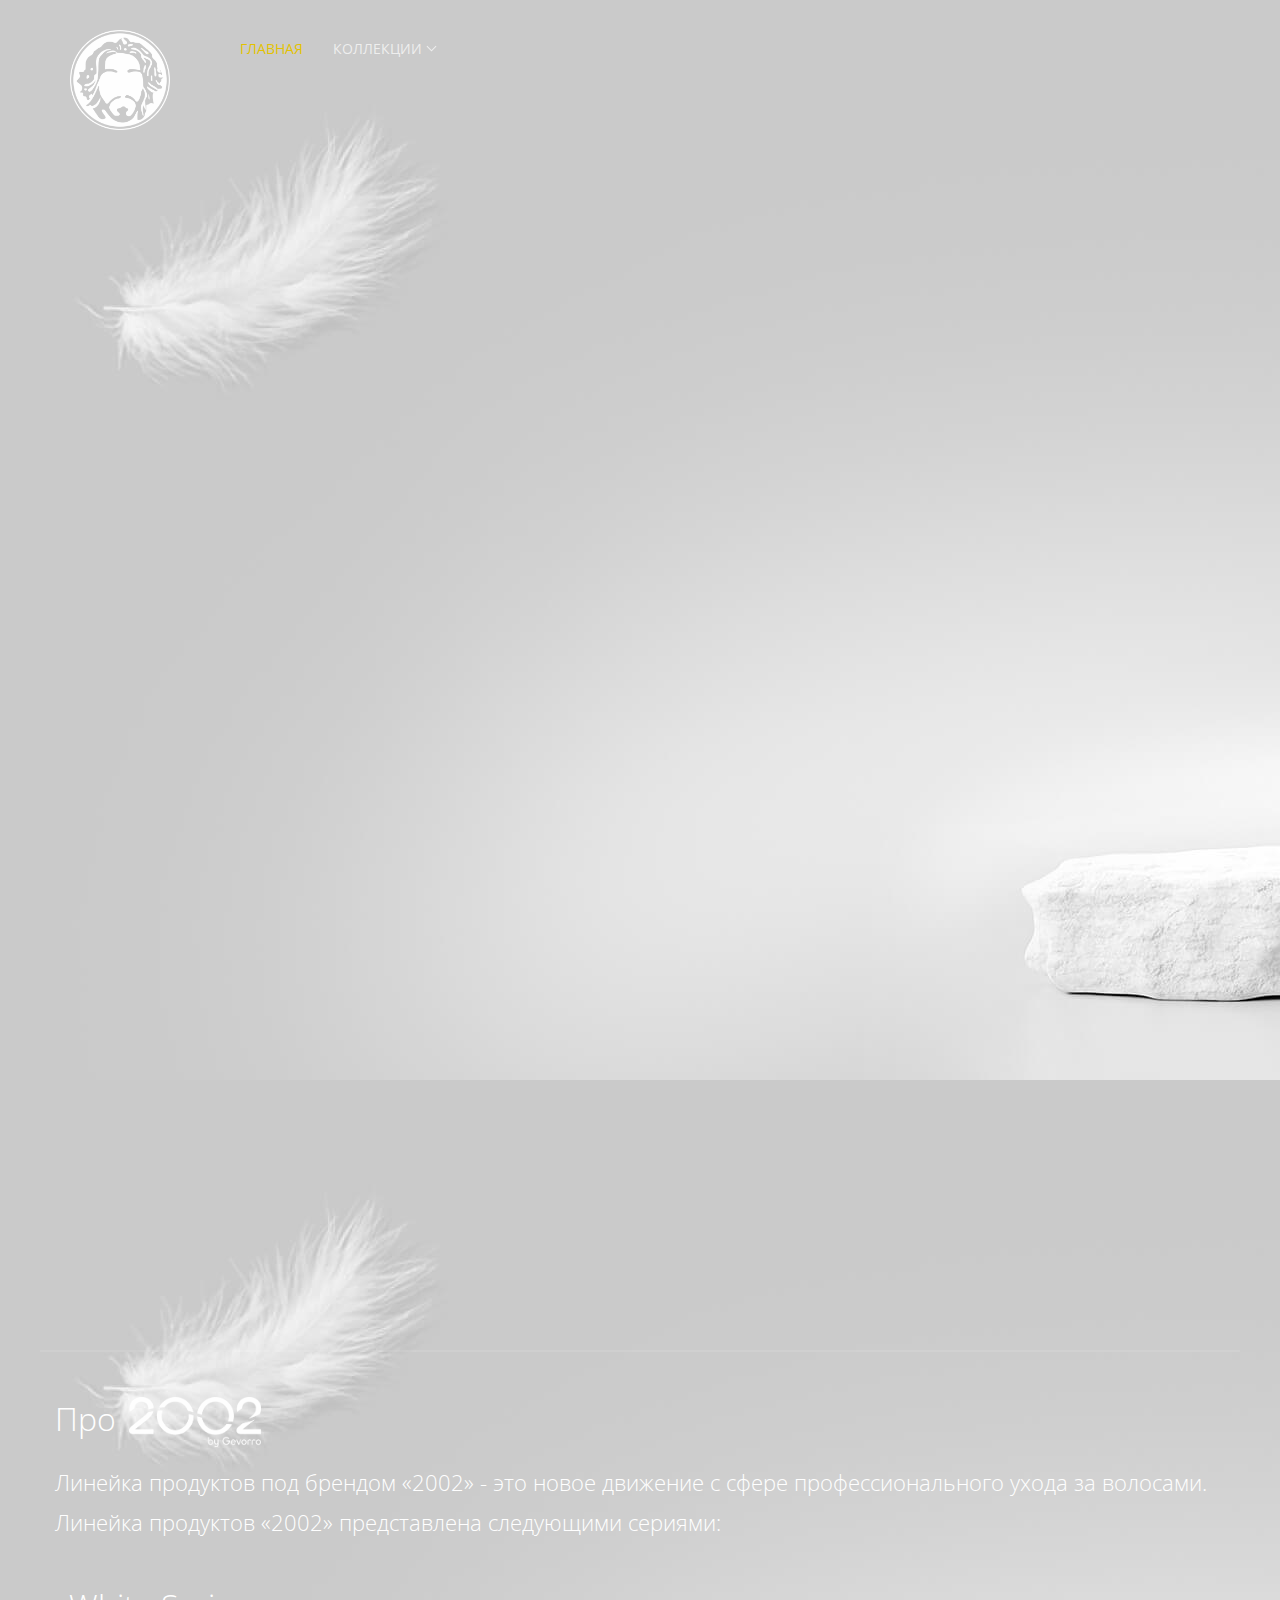
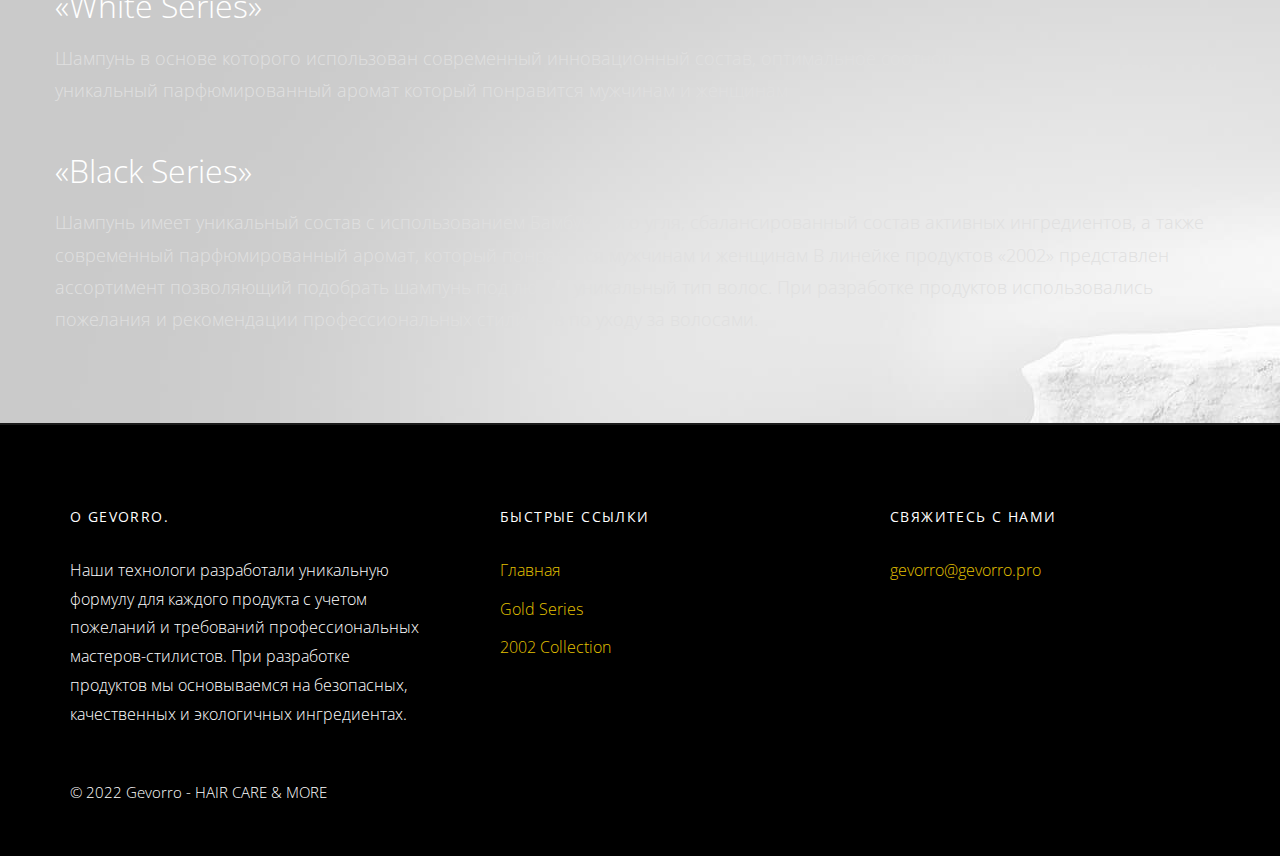
<file: 2002-collection.html>
<!DOCTYPE html>
<html lang="en">
  <head>
    <meta charset="utf-8" />
    <meta name="viewport" content="width=device-width, initial-scale=1" />
    <title>Gevorro</title>
    <link rel="preconnect" href="https://fonts.googleapis.com" />
    <link rel="preconnect" href="https://fonts.gstatic.com" crossorigin />
    <link
      href="https://fonts.googleapis.com/css2?family=Dancing+Script:wght@400;600&family=Nunito:wght@300;400;500;600;700;800;900&display=swap"
      rel="stylesheet"
    />

    <link href="https://fonts.googleapis.com/css?family=Open+Sans:300,400" rel="stylesheet" />
    <link rel="stylesheet" href="css/styles-merged.css" />
    <link rel="stylesheet" href="css/style.min.css" />
    <link rel="stylesheet" href="css/custom.css" />
    <link rel="stylesheet" href="css/style.css" />
  </head>
  <body>
    <!-- START: header -->

    <div class="probootstrap-loader"></div>

    <header role="banner" class="probootstrap-header">
      <div class="container">
        <a href="index.html" class="probootstrap-logo"><span></span></a>

        <a href="#" class="probootstrap-burger-menu visible-xs"><i>Меню</i></a>
        <div class="mobile-menu-overlay"></div>

        <nav role="navigation" class="probootstrap-nav hidden-xs">
          <ul class="probootstrap-main-nav">
            <li class="active"><a href="index.html">Главная</a></li>
            <!-- <li><a href="about.html">О нас</a></li>
            <li><a href="contact.html">Контакты</a></li> -->

            <li class="main__item">
              <button class="main__item-btn" data-path="one">
                <a href="#" class="main__item-heading">Коллекции</a>
              </button>
              <div class="main__dropdown" data-target="one">
                <div class="main__dropdown-wrap" data-simplebar>
                  <ul class="main__drop-list">
                    <li class="main__dropdown-item">
                      <a href="gev-collection.html" class="main__item-link main__item-gev"></a>
                    </li>
                    <li class="main__dropdown-item">
                      <a href="2002-collection.html" class="main__item-link main__item-2002"></a>
                    </li>
                  </ul>
                </div>
              </div>
            </li>
          </ul>
          <!-- Соц сети -->
          <!-- <ul class="probootstrap-right-nav hidden-xs">
            <li>
              <a href="#"><i class="icon-twitter"></i></a>
            </li>
            <li>
              <a href="#"><i class="icon-facebook2"></i></a>
            </li>
            <li>
              <a href="#"><i class="icon-instagram2"></i></a>
            </li>
          </ul> -->
          <div class="extra-text visible-xs">
            <a href="#" class="probootstrap-burger-menu"><i>Меню</i></a>
            <!-- <h5>Адрес</h5>
            <p>Outlet Novaya Riga. Top gun</p> -->
            <h5>Контакты</h5>
            <p>gevorro@mail.ru</p>
            <!-- <p>8-999-999-20-20</p> -->

            <!-- соц сети -->
            <!-- <ul class="social-buttons">
              <li>
                <a href="#"><i class="icon-twitter"></i></a>
              </li>
              <li>
                <a href="#"><i class="icon-facebook2"></i></a>
              </li>
              <li>
                <a href="#"><i class="icon-instagram2"></i></a>
              </li>
            </ul> -->
          </div>
        </nav>
      </div>
    </header>

    <section class="probootstrap-section product-sec-two product-sec-for-coll">
      <div class="container">
        <div class="row row-mn">
          <div class="col-md-12 section-heading probootstrap-animate product-sec-for-coll-header">
            <img class="two_series_header-col" src="img/logo/2002 white.png" alt="2002 Collection" />
          </div>
          <div class="row collections-only-border">
            <div class="col-md-4 probootstrap-animate">
              <div class="probootstrap-card">
                <div class="probootstrap-card-media">
                  <a href="2002-shampoo1.html" id="shamp6"
                    ><img
                      src="img/product/2002 W INTENSIVE CARE.png"
                      class="img-responsive img-border"
                      alt="pict not found"
                  /></a>
                </div>
                <div class="probootstrap-card-text">
                  <h2 class="probootstrap-card-heading twocol-card-heading mb0">Шампунь «White Series»</h2>
                  <p class="category">Ежедневный Уход</p>
                </div>
              </div>
            </div>
            <div class="col-md-4 probootstrap-animate">
              <div class="probootstrap-card">
                <div class="probootstrap-card-media">
                  <a href="2002-shampoo2.html" id="shamp7"
                    ><img
                      src="img/product/2002 W INTENSIVE CARE.png"
                      class="img-responsive img-border"
                      alt="pict not found"
                  /></a>
                </div>
                <div class="probootstrap-card-text">
                  <h2 class="probootstrap-card-heading twocol-card-heading mb0">Шампунь «White Series»</h2>
                  <p class="category">Шампунь &amp; Кондиционер 2в1</p>
                </div>
              </div>
            </div>
            <div class="col-md-4 probootstrap-animate">
              <div class="probootstrap-card">
                <div class="probootstrap-card-media">
                  <a href="2002-shampoo3.html" id="shamp8"
                    ><img
                      src="img/product/2002 W SHAMPOO AND CONDITIONER.png"
                      class="img-responsive img-border"
                      alt="pict not found"
                  /></a>
                </div>
                <div class="probootstrap-card-text">
                  <h2 class="probootstrap-card-heading twocol-card-heading mb0">Шампунь «White Series»</h2>
                  <p class="category">Интенсивный Уход Против Перхоти</p>
                </div>
              </div>
            </div>
            <div class="col-md-4 probootstrap-animate">
              <div class="probootstrap-card">
                <div class="probootstrap-card-media">
                  <a href="2002-shampoo4.html" id="shamp9"
                    ><img
                      src="img/product/2002 DAILY CARE.png"
                      class="img-responsive img-border"
                      alt="pict not found"
                  /></a>
                </div>
                <div class="probootstrap-card-text">
                  <h2 class="probootstrap-card-heading twocol-card-heading mb0">Шампунь «Black Series»</h2>
                  <p class="category">Ежедневный Уход</p>
                </div>
              </div>
            </div>
            <div class="col-md-4 probootstrap-animate">
              <div class="probootstrap-card">
                <div class="probootstrap-card-media">
                  <a href="2002-shampoo5.html" id="shamp10"
                    ><img
                      src="img/product/2002 INTENSIVE CARE.png"
                      class="img-responsive img-border"
                      alt="pict not found"
                  /></a>
                </div>
                <div class="probootstrap-card-text">
                  <h2 class="probootstrap-card-heading twocol-card-heading mb0">Шампунь «Black Series»</h2>
                  <p class="category">Шампунь &amp; Кондиционер 2в1</p>
                </div>
              </div>
            </div>
            <div class="col-md-4 probootstrap-animate">
              <div class="probootstrap-card">
                <div class="probootstrap-card-media">
                  <a href="2002-shampoo6.html" id="shamp11"
                    ><img
                      src="img/product/2002 DAILY CARE.png"
                      class="img-responsive img-border"
                      alt="pict not found"
                  /></a>
                </div>
                <div class="probootstrap-card-text">
                  <h2 class="probootstrap-card-heading twocol-card-heading mb0">Шампунь «Black Series»</h2>
                  <p class="category">Интенсивный Уход Против Перхоти</p>
                </div>
              </div>
            </div>
          </div>
          <h2>
            Про
            <!-- <span class="gold_series_header-gev-col gold_series_header-two-col"
              >2002 Collection</span
            > -->
            <img class="opisanie-two-desc" src="img/logo/2002 white.png" alt="2002 Collection" />
          </h2>
          <p class="single-page-desc">
            <span
              >Линейка продуктов под брендом «2002» - это новое движение с сфере профессионального
              ухода за волосами. Линейка продуктов «2002» представлена следующими сериями:
              <ul class="two-collection-about">
                <li>
                  <h3>«White Series»</h3>
                  <p>
                    Шампунь в основе которого использован современный инновационный состав,
                    оптимальное соотношение активных ингредиентов, уникальный парфюмированный аромат
                    который понравится мужчинам и женщинам
                  </p>
                </li>
                <li>
                  <h3>«Black Series»</h3>
                  <p>
                    Шампунь имеет уникальный состав с использованием Бамбукового угля,
                    сбалансированный состав активных ингредиентов, а также современный
                    парфюмированный аромат, который понравится мужчинам и женщинам В линейке
                    продуктов «2002» представлен ассортимент позволяющий подобрать шампунь под любой
                    уникальный тип волос. При разработке продуктов использовались пожелания и
                    рекомендации профессиональных стилистов по уходу за волосами.
                  </p>
                </li>
              </ul>
            </span>
          </p>
        </div>
      </div>
    </section>

    <footer class="probootstrap-footer probootstrap-bg ">
      <div class="container">
        <div class="confot">
        <div class="row">
          <div class="col-md-4">
            <div class="probootstrap-footer-widget">
              <h4 class="heading">О Gevorro.</h4>
              <p class="footer-white">
                Наши технологи разработали уникальную формулу для каждого
                продукта с учетом пожеланий и требований профессиональных
                мастеров-стилистов.
                При разработке продуктов мы основываемся на безопасных,
                качественных и экологичных ингредиентах.
              </p>
            </div>
          </div>
          <div class="col-md-4">
            <div class="probootstrap-footer-widget probootstrap-link-wrap">
              <h4 class="heading">Быстрые ссылки</h4>
              <ul class="stack-link">
                <li><a href="index.html">Главная</a></li>
                <li><a href="gev-collection.html"> Gold Series</a></li>
                <li><a href="2002-collection.html">2002 Collection</a></li>
              </ul>
            </div>
          </div>
          <div class="col-md-4">
            <div class="probootstrap-footer-widget probootstrap-link-wrap">
              <h4 class="heading">Свяжитесь с нами</h4>
              <span class="footer-mail_img"></span>
              <p class="footer-mail_desc">gevorro@gevorro.pro</p>
              <!-- <form action="#">
                <div class="form-field">
                  <input type="text" class="form-control" placeholder="Enter your email" />
                  <button class="btn btn-subscribe">Send</button>
                </div>
              </form> -->
            </div>
          </div>
        </div>
        <div class="row copyright">
          <div class="col-md-12">
            <div class="probootstrap-footer-widget footer-white">
              <p class="tac-footer">
                &copy; 2022 Gevorro - HAIR CARE & MORE
              </p>
            </div>
          </div>
        </div>
      </div>
    </div>
    </footer>
    <div class="gototop js-top">
      <a href="#" class="js-gotop"><i class="icon-chevron-thin-up"></i></a>
    </div>

    <script src="js/scripts.min.js"></script>
    <script src="js/main.min.js"></script>
    <script src="js/custom.js"></script>
  </body>
</html>
</file>
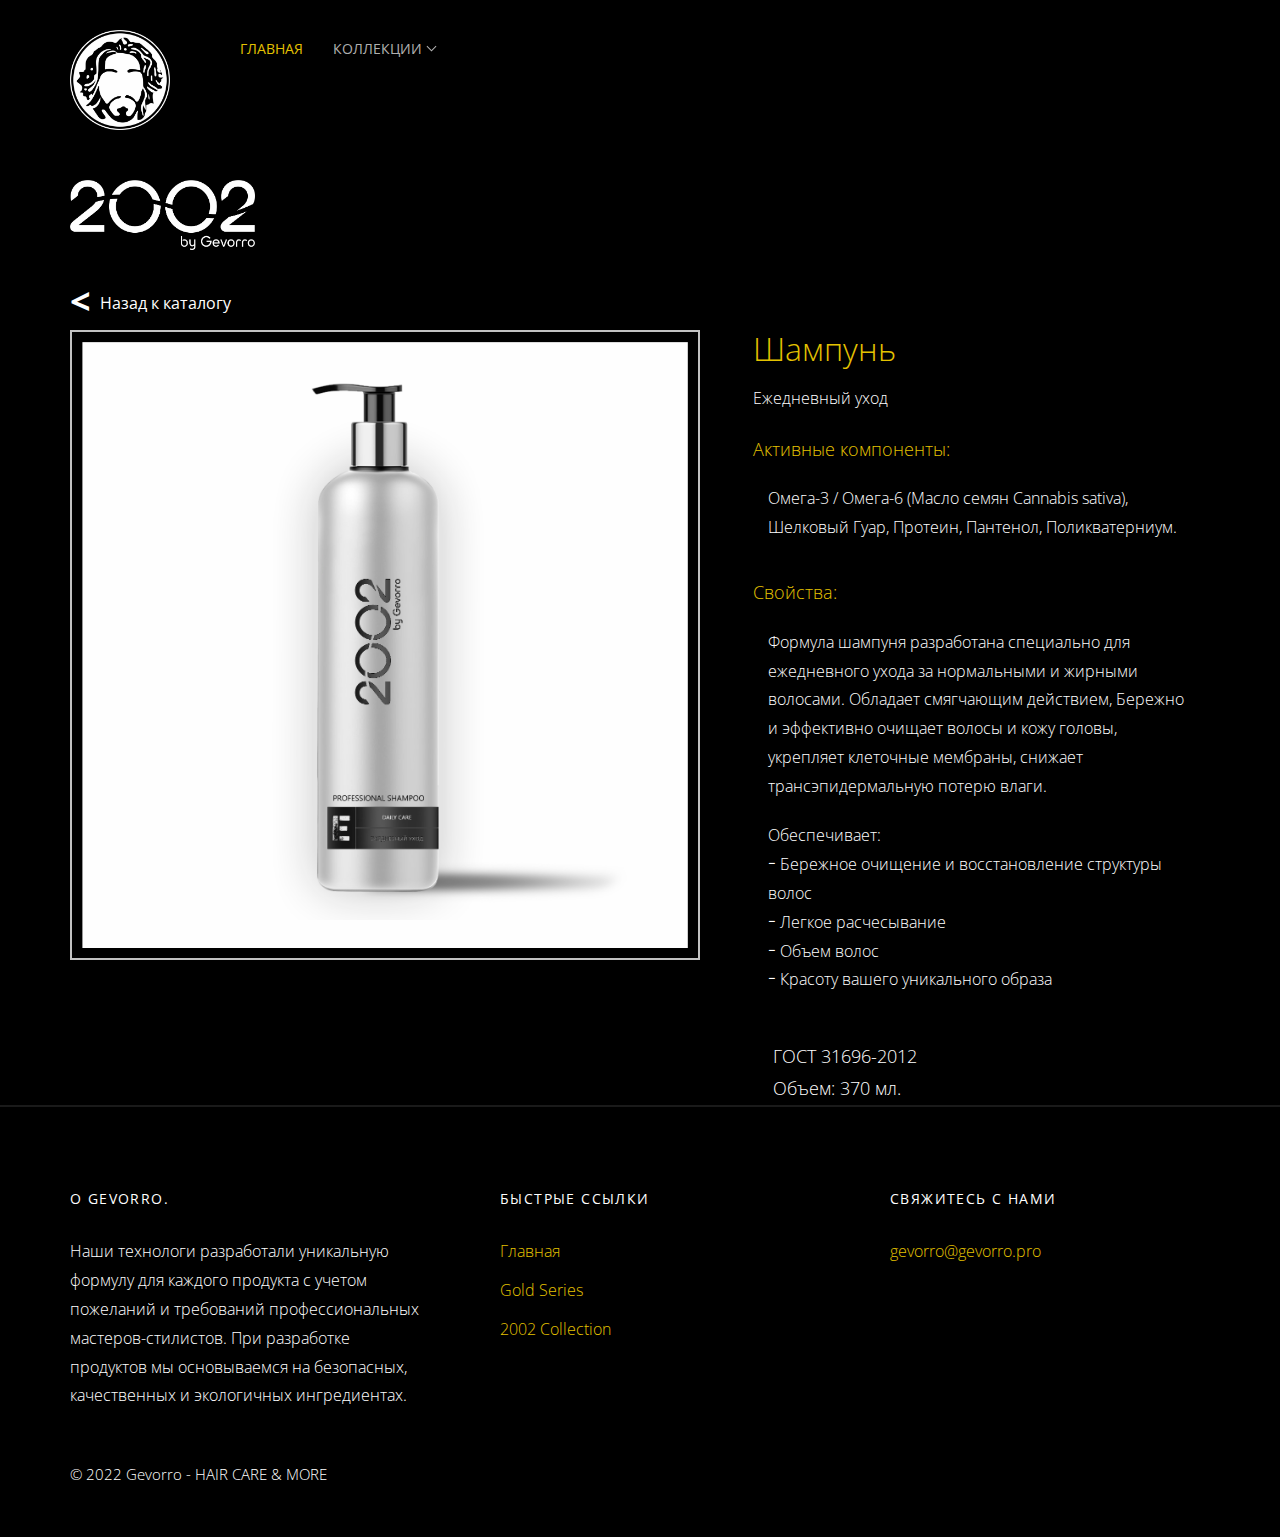
<file: 2002-shampoo1.html>
<!DOCTYPE html>
<html lang="en">
  <head>
    <meta charset="utf-8" />
    <meta name="viewport" content="width=device-width, initial-scale=1" />
    <title>Gevorro</title>
    <link rel="preconnect" href="https://fonts.googleapis.com" />
    <link rel="preconnect" href="https://fonts.gstatic.com" crossorigin />
    <link
      href="https://fonts.googleapis.com/css2?family=Dancing+Script:wght@400;600&family=Nunito:wght@300;400;500;600;700;800;900&display=swap"
      rel="stylesheet"
    />

    <link href="https://fonts.googleapis.com/css?family=Open+Sans:300,400" rel="stylesheet" />
    <link rel="stylesheet" href="css/styles-merged.css" />
    <link rel="stylesheet" href="css/style.min.css" />
    <link rel="stylesheet" href="css/custom.css" />
    <link rel="stylesheet" href="css/style.css" />
  </head>
  <body>
    <!-- START: header -->

    <div class="probootstrap-loader"></div>

    <header role="banner" class="probootstrap-header">
      <div class="container">
        <a href="index.html" class="probootstrap-logo"><span></span></a>

        <a href="#" class="probootstrap-burger-menu visible-xs"><i>Меню</i></a>
        <div class="mobile-menu-overlay"></div>

        <nav role="navigation" class="probootstrap-nav hidden-xs">
          <ul class="probootstrap-main-nav">
            <li class="active"><a href="index.html">Главная</a></li>
            <!-- <li><a href="about.html">О нас</a></li>
            <li><a href="contact.html">Контакты</a></li> -->

            <li class="main__item">
              <button class="main__item-btn" data-path="one">
                <a href="#" class="main__item-heading">Коллекции</a>
              </button>
              <div class="main__dropdown" data-target="one">
                <div class="main__dropdown-wrap" data-simplebar>
                  <ul class="main__drop-list">
                    <li class="main__dropdown-item">
                      <a href="gev-collection.html" class="main__item-link main__item-gev"></a>
                    </li>
                    <li class="main__dropdown-item">
                      <a href="2002-collection.html" class="main__item-link main__item-2002"></a>
                    </li>
                  </ul>
                </div>
              </div>
            </li>
          </ul>
          <!-- Соц сети -->
          <!-- <ul class="probootstrap-right-nav hidden-xs">
            <li>
              <a href="#"><i class="icon-twitter"></i></a>
            </li>
            <li>
              <a href="#"><i class="icon-facebook2"></i></a>
            </li>
            <li>
              <a href="#"><i class="icon-instagram2"></i></a>
            </li>
          </ul> -->
          <div class="extra-text visible-xs">
            <a href="#" class="probootstrap-burger-menu"><i>Меню</i></a>
            <!-- <h5>Адрес</h5>
            <p>Outlet Novaya Riga. Top gun</p> -->
            <h5>Контакты</h5>
            <p>gevorro@mail.ru</p>
            <!-- <p>8-999-999-20-20</p> -->

            <!-- соц сети -->
            <!-- <ul class="social-buttons">
              <li>
                <a href="#"><i class="icon-twitter"></i></a>
              </li>
              <li>
                <a href="#"><i class="icon-facebook2"></i></a>
              </li>
              <li>
                <a href="#"><i class="icon-instagram2"></i></a>
              </li>
            </ul> -->
          </div>
        </nav>
      </div>
    </header>
    <!-- <section class="probootstrap-section product-sec-two product-sec-for-coll"> -->
    <section class="page-title">
      <div class="container">
        <img
          class="two_series_header-col two_series_header-col-cart"
          src="img/logo/2002 white.png"
          alt="2002 Collection"
        />
      </div>
    </section>

    <section class="probootstrap-section sp-sect-back">
      <div class="container">
        <div class="row">
          <div class="col-md-12">
            <a class="sing-page-backto-icon" href="2002-collection.html#shamp6"><</a>
          </div>
        </div>
      </div>
    </section>

    <section class="probootstrap-section sp-sect-goods">
      <div class="container">
        <div class="row">
          <div class="col-md-7">
            <p>
              <img
                src="img/product/2002 W DAILY CARE.png"
                alt="not loaded photo"
                class="img-responsive img-border img-border-gev"
              />
            </p>
          </div>
          <div class="col-md-5">
            <h2 class="sham-option sham-option-two">Шампунь</h2>
            <p class="sham-option-desc">Ежедневный уход</p>
            <div>
              <div>
                <div>
                  <h4>
                    <a> Активные компоненты: </a>
                  </h4>
                </div>
                <div
                  id="collapseOne"
                  class="panel-collapse collapse in"
                  role="tabpanel"
                  aria-labelledby="headingOne"
                >
                  <div class="panel-body">
                    <div class="panel-body-desc1 panel-body-desc">
                      Омега-3 / Омега-6 (Масло семян Cannabis sativa), Шелковый Гуар, Протеин,
                      Пантенол, Поликватерниум.
                    </div>
                  </div>
                </div>
              </div>
              <div>
                <div>
                  <h4>
                    <a> Свойства: </a>
                  </h4>
                </div>
                <div>
                  <div class="panel-body">
                    <div class="panel-body-desc2 panel-body-desc">
                      <p>
                        Формула шампуня разработана специально для ежедневного ухода за нормальными
                        и жирными волосами. Обладает смягчающим действием, Бережно и эффективно
                        очищает волосы и кожу головы, укрепляет клеточные мембраны, снижает
                        трансэпидермальную потерю влаги.
                      </p>
                      <ul class="panel-body-desc-list">
                        <li class="panel-body-desc-item">Обеспечивает:</li>
                        <li class="panel-body-desc-item">
                          <span>-</span> Бережное очищение и восстановление структуры волос
                        </li>
                        <li class="panel-body-desc-item"><span>-</span> Легкое расчесывание</li>
                        <li class="panel-body-desc-item"><span>-</span> Объем волос</li>
                        <li class="panel-body-desc-item">
                          <span>-</span> Красоту вашего уникального образа
                        </li>
                      </ul>
                    </div>
                  </div>
                </div>
              </div>
              <div class="sham-option-footer">
                <span class="sham-option-footer-desc">ГОСТ 31696-2012</span>
                <span class="sham-option-footer-desc">Объем: 370 мл.</span>
              </div>
            </div>
            <!-- END panel-group -->
          </div>
        </div>
      </div>
    </section>
<!-- </section> -->
    <footer class="probootstrap-footer probootstrap-bg">
      <div class="container">
        <div class="confot">
          <div class="row">
            <div class="col-md-4">
              <div class="probootstrap-footer-widget">
                <h4 class="heading">О Gevorro.</h4>
                <p class="footer-white">
                  Наши технологи разработали уникальную формулу для каждого продукта с учетом
                  пожеланий и требований профессиональных мастеров-стилистов. При разработке
                  продуктов мы основываемся на безопасных, качественных и экологичных ингредиентах.
                </p>
              </div>
            </div>
            <div class="col-md-4">
              <div class="probootstrap-footer-widget probootstrap-link-wrap">
                <h4 class="heading">Быстрые ссылки</h4>
                <ul class="stack-link">
                  <li><a href="index.html">Главная</a></li>
                  <li><a href="gev-collection.html"> Gold Series</a></li>
                  <li><a href="2002-collection.html">2002 Collection</a></li>
                </ul>
              </div>
            </div>
            <div class="col-md-4">
              <div class="probootstrap-footer-widget probootstrap-link-wrap">
                <h4 class="heading">Свяжитесь с нами</h4>
                <span class="footer-mail_img"></span>
                <p class="footer-mail_desc">gevorro@gevorro.pro</p>
                <!-- <form action="#">
                <div class="form-field">
                  <input type="text" class="form-control" placeholder="Enter your email" />
                  <button class="btn btn-subscribe">Send</button>
                </div>
              </form> -->
              </div>
            </div>
          </div>
          <div class="row copyright">
            <div class="col-md-12">
              <div class="probootstrap-footer-widget footer-white">
                <p class="tac-footer">&copy; 2022 Gevorro - HAIR CARE & MORE</p>
              </div>
            </div>
          </div>
        </div>
      </div>
    </footer>
    <div class="gototop js-top">
      <a href="#" class="js-gotop"><i class="icon-chevron-thin-up"></i></a>
    </div>

    <script src="js/scripts.min.js"></script>
    <script src="js/main.min.js"></script>
    <script src="js/custom.js"></script>
  </body>
</html>
</file>
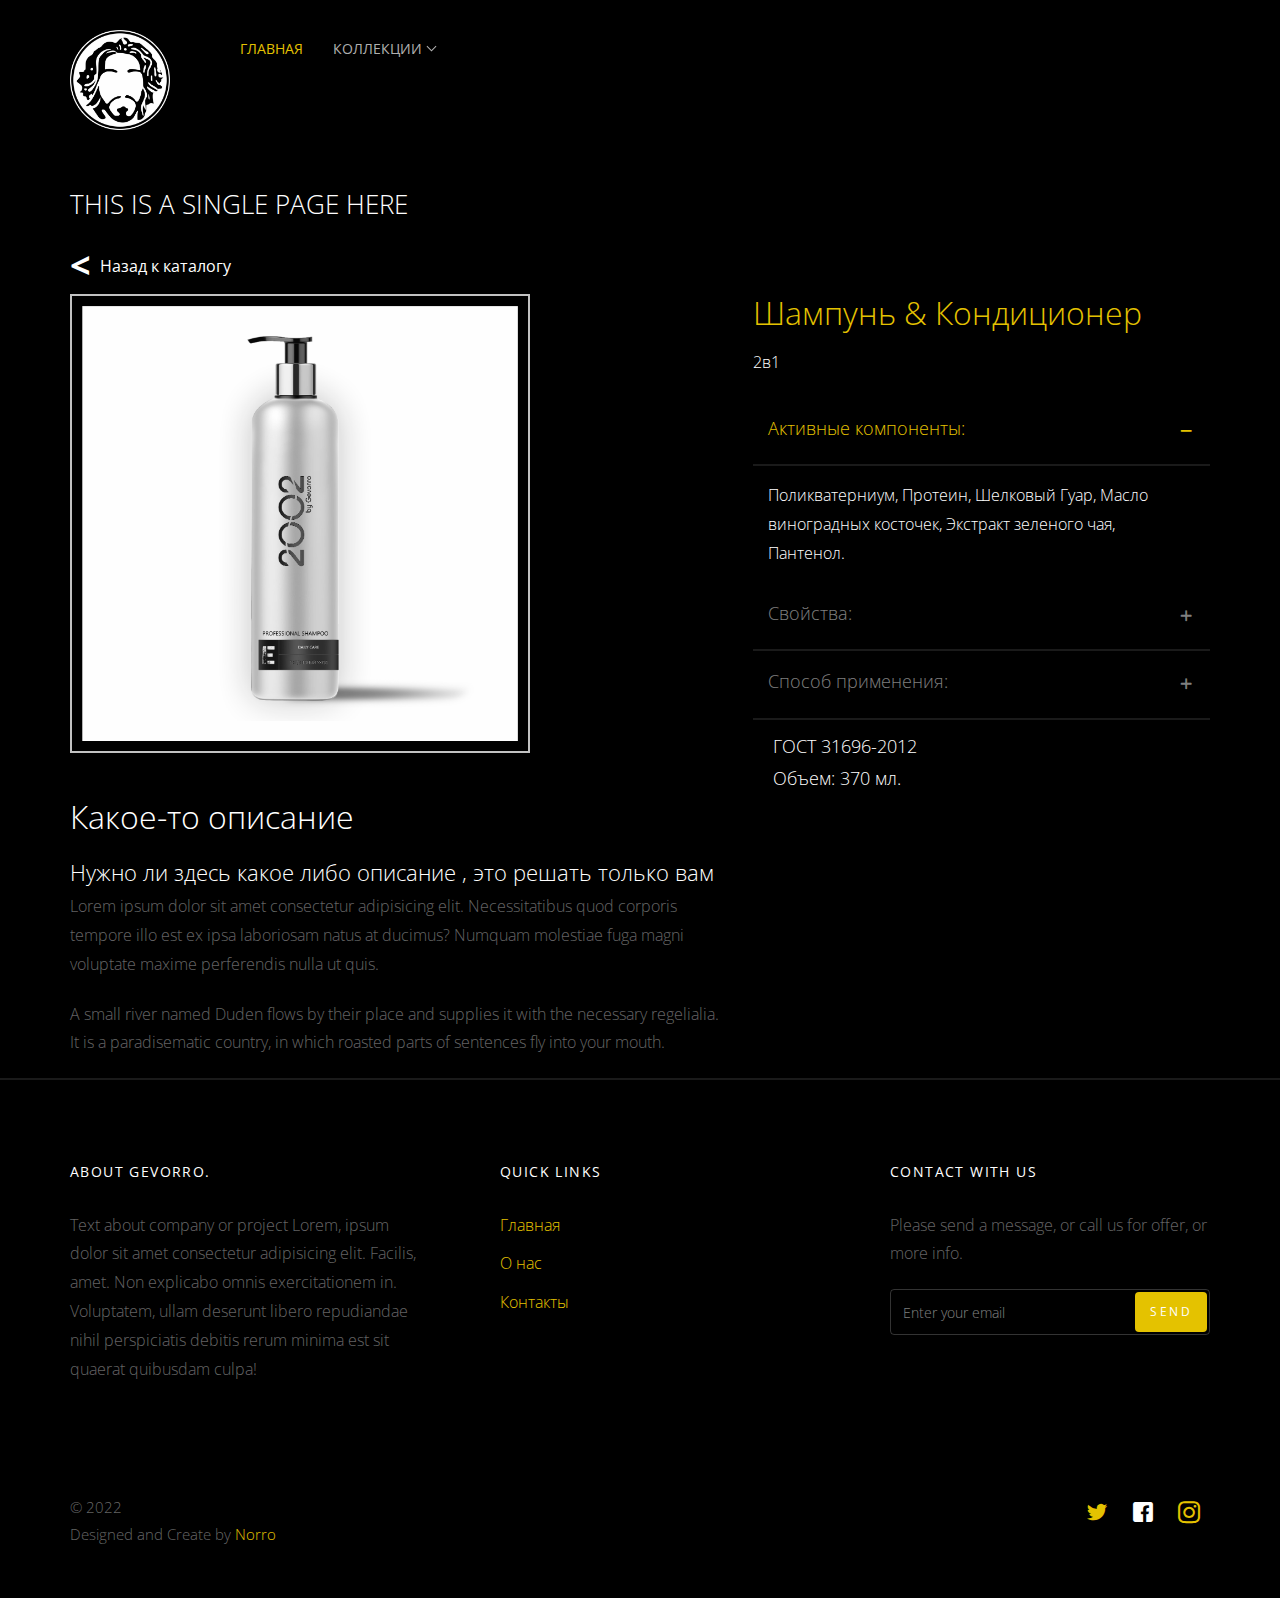
<file: 2002-shampoo2.html>
<!DOCTYPE html>
<html lang="en">
  <head>
    <meta charset="utf-8" />
    <meta name="viewport" content="width=device-width, initial-scale=1" />
    <title>Gevorro</title>
    <link rel="preconnect" href="https://fonts.googleapis.com" />
    <link rel="preconnect" href="https://fonts.gstatic.com" crossorigin />
    <link
      href="https://fonts.googleapis.com/css2?family=Dancing+Script:wght@400;600&family=Nunito:wght@300;400;500;600;700;800;900&display=swap"
      rel="stylesheet"
    />

    <link href="https://fonts.googleapis.com/css?family=Open+Sans:300,400" rel="stylesheet" />
    <link rel="stylesheet" href="css/styles-merged.css" />
    <link rel="stylesheet" href="css/style.min.css" />
    <link rel="stylesheet" href="css/custom.css" />
    <link rel="stylesheet" href="css/style.css" />
  </head>
  <body>
    <!-- START: header -->

    <div class="probootstrap-loader"></div>

    <header role="banner" class="probootstrap-header">
      <div class="container">
        <a href="index.html" class="probootstrap-logo"><span></span></a>

        <a href="#" class="probootstrap-burger-menu visible-xs"><i>Меню</i></a>
        <div class="mobile-menu-overlay"></div>

        <nav role="navigation" class="probootstrap-nav hidden-xs">
          <ul class="probootstrap-main-nav">
            <li class="active"><a href="index.html">Главная</a></li>
            <!-- <li><a href="about.html">О нас</a></li>
            <li><a href="contact.html">Контакты</a></li> -->

            <li class="main__item">
              <button class="main__item-btn" data-path="one">
                <a href="#" class="main__item-heading">Коллекции</a>
              </button>
              <div class="main__dropdown" data-target="one">
                <div class="main__dropdown-wrap" data-simplebar>
                  <ul class="main__drop-list">
                    <li class="main__dropdown-item">
                      <a href="gev-collection.html" class="main__item-link main__item-gev"></a>
                    </li>
                    <li class="main__dropdown-item">
                      <a href="2002-collection.html" class="main__item-link main__item-2002"></a>
                    </li>
                  </ul>
                </div>
              </div>
            </li>
          </ul>
          <!-- Соц сети -->
          <!-- <ul class="probootstrap-right-nav hidden-xs">
            <li>
              <a href="#"><i class="icon-twitter"></i></a>
            </li>
            <li>
              <a href="#"><i class="icon-facebook2"></i></a>
            </li>
            <li>
              <a href="#"><i class="icon-instagram2"></i></a>
            </li>
          </ul> -->
          <div class="extra-text visible-xs">
            <a href="#" class="probootstrap-burger-menu"><i>Меню</i></a>
            <!-- <h5>Адрес</h5>
            <p>Outlet Novaya Riga. Top gun</p> -->
            <h5>Контакты</h5>
            <p>gevorro@mail.ru</p>
            <!-- <p>8-999-999-20-20</p> -->

            <!-- соц сети -->
            <!-- <ul class="social-buttons">
              <li>
                <a href="#"><i class="icon-twitter"></i></a>
              </li>
              <li>
                <a href="#"><i class="icon-facebook2"></i></a>
              </li>
              <li>
                <a href="#"><i class="icon-instagram2"></i></a>
              </li>
            </ul> -->
          </div>
        </nav>
      </div>
    </header>
    <section class="page-title">
      <div class="container">
        <h1>This is a single page here</h1>
      </div>
    </section>

    <section class="probootstrap-section sp-sect-back">
      <div class="container">
        <div class="row">
          <div class="col-md-12">
            <a class="sing-page-backto-icon" href="2002-collection.html#shamp7"><</a>
          </div>
        </div>
      </div>
    </section>

    <section class="probootstrap-section sp-sect-goods">
      <div class="container">
        <div class="row">
          <div class="col-md-7">
            <p>
              <img
                src="img/product/2002 W DAILY CARE.png"
                alt="not loaded photo"
                class="img-responsive img-border"
              />
            </p>
            <h2>Какое-то описание</h2>
            <p class="single-page-desc">
              <span>Нужно ли здесь какое либо описание , это решать только вам</span>
              <br />
              Lorem ipsum dolor sit amet consectetur adipisicing elit. Necessitatibus quod corporis
              tempore illo est ex ipsa laboriosam natus at ducimus? Numquam molestiae fuga magni
              voluptate maxime perferendis nulla ut quis.
            </p>

            <p>
              A small river named Duden flows by their place and supplies it with the necessary
              regelialia. It is a paradisematic country, in which roasted parts of sentences fly
              into your mouth.
            </p>
          </div>
          <div class="col-md-5">
            <h2 class="sham-option">Шампунь & Кондиционер</h2>
            <p class="sham-option-desc">2в1</p>
            <div
              class="panel-group probootstrap-panel"
              id="accordion"
              role="tablist"
              aria-multiselectable="true"
            >
              <div class="panel panel-default">
                <div class="panel-heading" role="tab" id="headingOne">
                  <h4 class="panel-title">
                    <a
                      role="button"
                      data-toggle="collapse"
                      data-parent="#accordion"
                      href="#collapseOne"
                      aria-expanded="true"
                      aria-controls="collapseOne"
                    >
                      Активные компоненты:
                    </a>
                  </h4>
                </div>
                <div
                  id="collapseOne"
                  class="panel-collapse collapse in"
                  role="tabpanel"
                  aria-labelledby="headingOne"
                >
                  <div class="panel-body">
                    <div class="panel-body-desc1 panel-body-desc">
                      Поликватерниум, Протеин, Шелковый Гуар, Масло виноградных косточек, Экстракт
                      зеленого чая, Пантенол.
                    </div>
                  </div>
                </div>
              </div>
              <div class="panel panel-default">
                <div class="panel-heading" role="tab" id="headingTwo">
                  <h4 class="panel-title">
                    <a
                      class="collapsed"
                      role="button"
                      data-toggle="collapse"
                      data-parent="#accordion"
                      href="#collapseTwo"
                      aria-expanded="false"
                      aria-controls="collapseTwo"
                    >
                      Свойства:
                    </a>
                  </h4>
                </div>
                <div
                  id="collapseTwo"
                  class="panel-collapse collapse"
                  role="tabpanel"
                  aria-labelledby="headingTwo"
                >
                  <div class="panel-body">
                    <div class="panel-body-desc2 panel-body-desc">
                      <p>
                        Формула шампуня разработана специально для комплексного ухода за нормальными
                        и тонкими волосами. Эффективно увлажняет кожу головы, укрепляет клеточные
                        мембраны, снижает трансэпидермальную потерю влаги.
                      </p>
                      <ul class="panel-body-desc-list">
                        <li class="panel-body-desc-item">Обеспечивает:</li>
                        <li class="panel-body-desc-item">
                          <span>-</span> Восстановление структуры волос
                        </li>
                        <li class="panel-body-desc-item"><span>-</span> Легкое расчесывание</li>
                        <li class="panel-body-desc-item"><span>-</span> Антистатический эффект</li>
                        <li class="panel-body-desc-item"><span>-</span> Блеск</li>
                        <li class="panel-body-desc-item">
                          <span>-</span> Красоту вашего уникального образа
                        </li>
                      </ul>
                    </div>
                  </div>
                </div>
              </div>
              <div class="panel panel-default">
                <div class="panel-heading" role="tab" id="headingThree">
                  <h4 class="panel-title">
                    <a
                      class="collapsed"
                      role="button"
                      data-toggle="collapse"
                      data-parent="#accordion"
                      href="#collapseThree"
                      aria-expanded="false"
                      aria-controls="collapseThree"
                    >
                      Способ применения:
                    </a>
                  </h4>
                </div>
                <div
                  id="collapseThree"
                  class="panel-collapse collapse"
                  role="tabpanel"
                  aria-labelledby="headingThree"
                >
                  <div class="panel-body">
                    <div class="panel-body-desc3 panel-body-desc">
                      Необходимое количество шампуня предварительно вспенить в ладонях, нанести
                      вспененный шампунь на влажные волосы, распределить по всей длине волос,
                      легкими движениями вмассировать шампунь в кожу головы, смыть теплой водой. Для
                      достижения максимального результата производитель рекомендует обеспечить
                      повторное мытье головы при каждом уходе.
                    </div>
                  </div>
                </div>
              </div>
              <div class="sham-option-footer">
                <span class="sham-option-footer-desc">ГОСТ 31696-2012</span>
                <span class="sham-option-footer-desc">Объем: 370 мл.</span>
              </div>
            </div>

            <!-- END panel-group -->
          </div>
        </div>
      </div>
    </section>

    <footer class="probootstrap-footer probootstrap-bg">
      <div class="container">
        <div class="row mb60">
          <div class="col-md-4">
            <div class="probootstrap-footer-widget">
              <h4 class="heading">About Gevorro.</h4>
              <p>
                Text about company or project Lorem, ipsum dolor sit amet consectetur adipisicing
                elit. Facilis, amet. Non explicabo omnis exercitationem in. Voluptatem, ullam
                deserunt libero repudiandae nihil perspiciatis debitis rerum minima est sit quaerat
                quibusdam culpa!
              </p>
              <!-- <p><a href="#">Read more...</a></p> -->
            </div>
          </div>
          <div class="col-md-4">
            <div class="probootstrap-footer-widget probootstrap-link-wrap">
              <h4 class="heading">Quick Links</h4>
              <ul class="stack-link">
                <li><a href="index.html">Главная</a></li>
                <li><a href="about.html">О нас</a></li>
                <li><a href="contact.html">Контакты</a></li>
              </ul>
            </div>
          </div>
          <div class="col-md-4">
            <div class="probootstrap-footer-widget probootstrap-link-wrap">
              <h4 class="heading">Contact with us</h4>
              <p>Please send a message, or call us for offer, or more info.</p>
              <form action="#">
                <div class="form-field">
                  <input type="text" class="form-control" placeholder="Enter your email" />
                  <button class="btn btn-subscribe">Send</button>
                </div>
              </form>
            </div>
          </div>
        </div>
        <div class="row copyright">
          <div class="col-md-6">
            <div class="probootstrap-footer-widget">
              <p>
                &copy; 2022
                <br />Designed and Create by <a href="#">Norro</a> <br />
              </p>
            </div>
          </div>
          <div class="col-md-6">
            <div class="probootstrap-footer-widget right">
              <ul class="probootstrap-social">
                <li>
                  <a href="#"><i class="icon-twitter"></i></a>
                </li>
                <li>
                  <a href="#"><i class="icon-facebook"></i></a>
                </li>
                <li>
                  <a href="#"><i class="icon-instagram2"></i></a>
                </li>
              </ul>
            </div>
          </div>
        </div>
      </div>
    </footer>
    <div class="gototop js-top">
      <a href="#" class="js-gotop"><i class="icon-chevron-thin-up"></i></a>
    </div>

    <script src="js/scripts.min.js"></script>
    <script src="js/main.min.js"></script>
    <script src="js/custom.js"></script>
  </body>
</html>
</file>
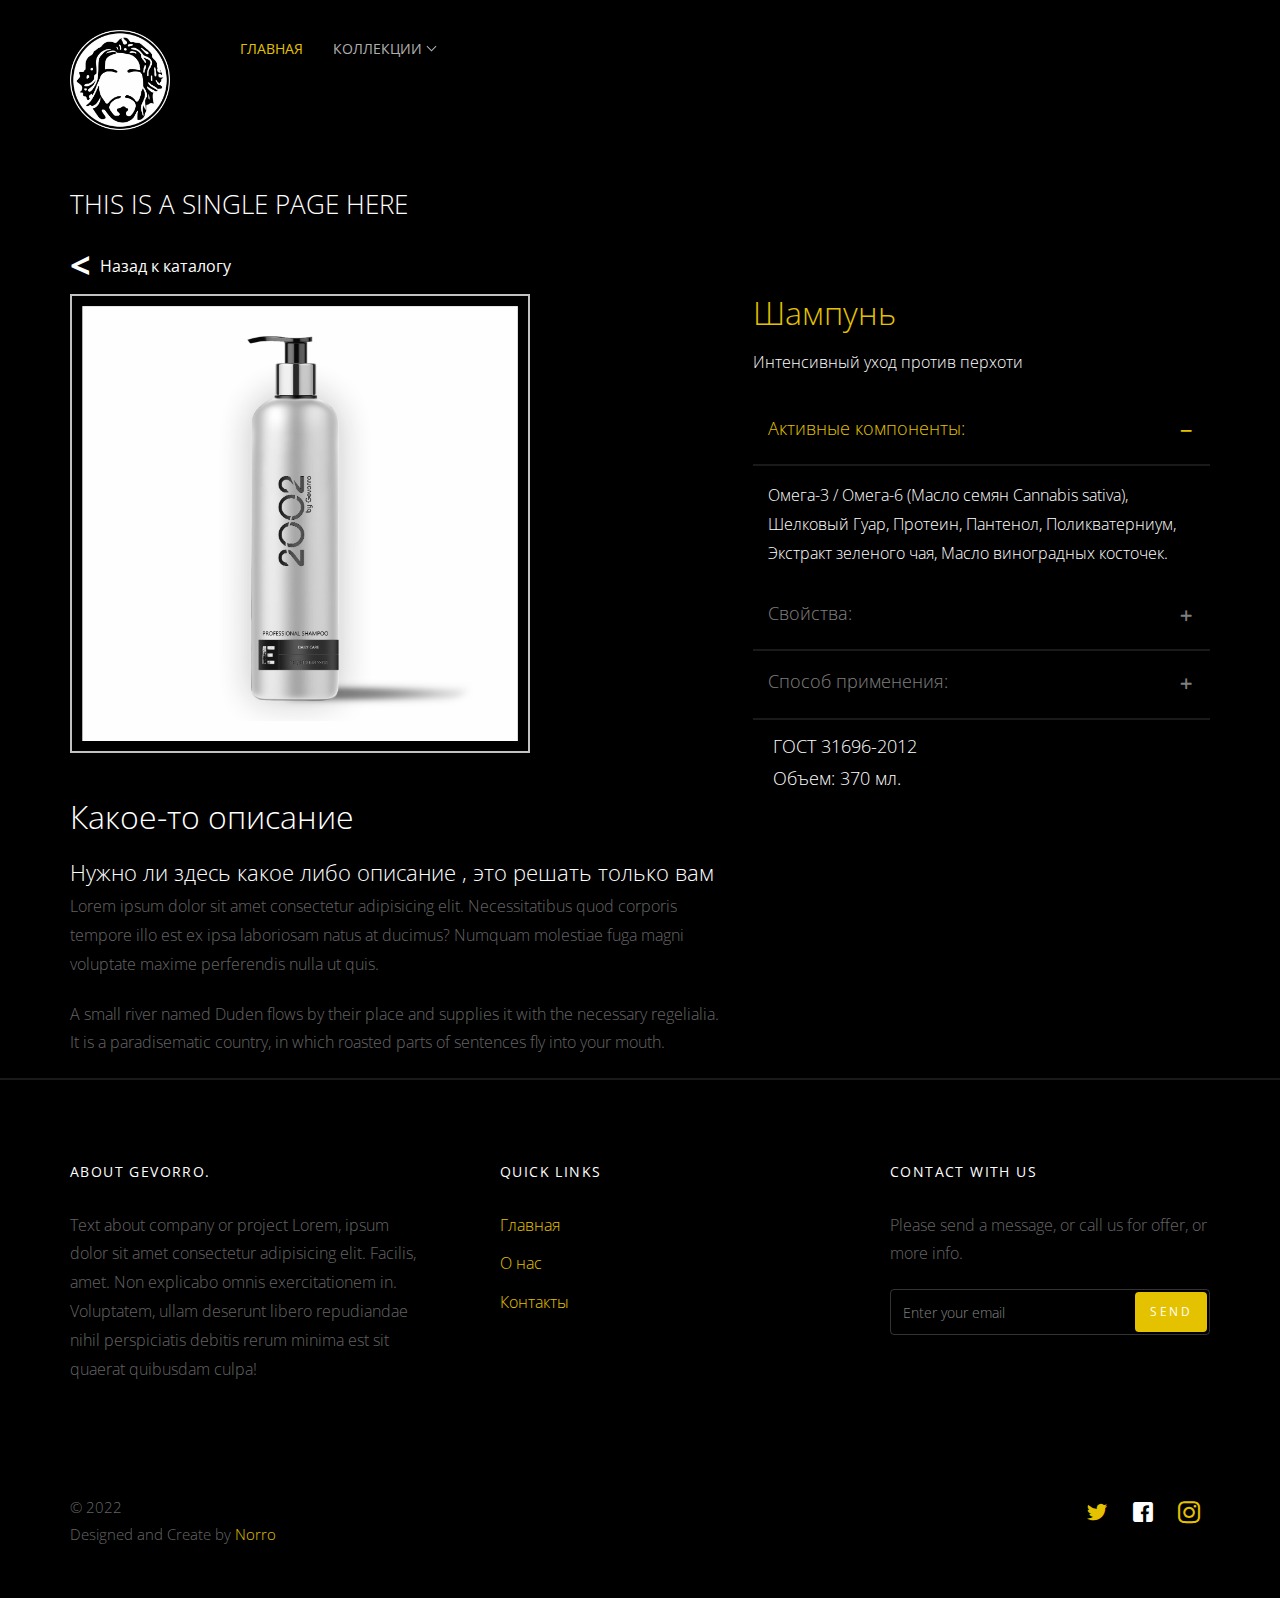
<file: 2002-shampoo3.html>
<!DOCTYPE html>
<html lang="en">
  <head>
    <meta charset="utf-8" />
    <meta name="viewport" content="width=device-width, initial-scale=1" />
    <title>Gevorro</title>
    <link rel="preconnect" href="https://fonts.googleapis.com" />
    <link rel="preconnect" href="https://fonts.gstatic.com" crossorigin />
    <link
      href="https://fonts.googleapis.com/css2?family=Dancing+Script:wght@400;600&family=Nunito:wght@300;400;500;600;700;800;900&display=swap"
      rel="stylesheet"
    />

    <link href="https://fonts.googleapis.com/css?family=Open+Sans:300,400" rel="stylesheet" />
    <link rel="stylesheet" href="css/styles-merged.css" />
    <link rel="stylesheet" href="css/style.min.css" />
    <link rel="stylesheet" href="css/custom.css" />
    <link rel="stylesheet" href="css/style.css" />
  </head>
  <body>
    <!-- START: header -->

    <div class="probootstrap-loader"></div>

    <header role="banner" class="probootstrap-header">
      <div class="container">
        <a href="index.html" class="probootstrap-logo"><span></span></a>

        <a href="#" class="probootstrap-burger-menu visible-xs"><i>Меню</i></a>
        <div class="mobile-menu-overlay"></div>

        <nav role="navigation" class="probootstrap-nav hidden-xs">
          <ul class="probootstrap-main-nav">
            <li class="active"><a href="index.html">Главная</a></li>
            <!-- <li><a href="about.html">О нас</a></li>
            <li><a href="contact.html">Контакты</a></li> -->

            <li class="main__item">
              <button class="main__item-btn" data-path="one">
                <a href="#" class="main__item-heading">Коллекции</a>
              </button>
              <div class="main__dropdown" data-target="one">
                <div class="main__dropdown-wrap" data-simplebar>
                  <ul class="main__drop-list">
                    <li class="main__dropdown-item">
                      <a href="gev-collection.html" class="main__item-link main__item-gev"></a>
                    </li>
                    <li class="main__dropdown-item">
                      <a href="2002-collection.html" class="main__item-link main__item-2002"></a>
                    </li>
                  </ul>
                </div>
              </div>
            </li>
          </ul>
          <!-- Соц сети -->
          <!-- <ul class="probootstrap-right-nav hidden-xs">
            <li>
              <a href="#"><i class="icon-twitter"></i></a>
            </li>
            <li>
              <a href="#"><i class="icon-facebook2"></i></a>
            </li>
            <li>
              <a href="#"><i class="icon-instagram2"></i></a>
            </li>
          </ul> -->
          <div class="extra-text visible-xs">
            <a href="#" class="probootstrap-burger-menu"><i>Меню</i></a>
            <!-- <h5>Адрес</h5>
            <p>Outlet Novaya Riga. Top gun</p> -->
            <h5>Контакты</h5>
            <p>gevorro@mail.ru</p>
            <!-- <p>8-999-999-20-20</p> -->

            <!-- соц сети -->
            <!-- <ul class="social-buttons">
              <li>
                <a href="#"><i class="icon-twitter"></i></a>
              </li>
              <li>
                <a href="#"><i class="icon-facebook2"></i></a>
              </li>
              <li>
                <a href="#"><i class="icon-instagram2"></i></a>
              </li>
            </ul> -->
          </div>
        </nav>
      </div>
    </header>
    <section class="page-title">
      <div class="container">
        <h1>This is a single page here</h1>
      </div>
    </section>

    <section class="probootstrap-section sp-sect-back">
      <div class="container">
        <div class="row">
          <div class="col-md-12">
            <a class="sing-page-backto-icon" href="2002-collection.html#shamp8"><</a>
          </div>
        </div>
      </div>
    </section>

    <section class="probootstrap-section sp-sect-goods">
      <div class="container">
        <div class="row">
          <div class="col-md-7">
            <p>
              <img
                src="img/product/2002 W DAILY CARE.png"
                alt="not loaded photo"
                class="img-responsive img-border"
              />
            </p>
            <h2>Какое-то описание</h2>
            <p class="single-page-desc">
              <span>Нужно ли здесь какое либо описание , это решать только вам</span>
              <br />
              Lorem ipsum dolor sit amet consectetur adipisicing elit. Necessitatibus quod corporis
              tempore illo est ex ipsa laboriosam natus at ducimus? Numquam molestiae fuga magni
              voluptate maxime perferendis nulla ut quis.
            </p>

            <p>
              A small river named Duden flows by their place and supplies it with the necessary
              regelialia. It is a paradisematic country, in which roasted parts of sentences fly
              into your mouth.
            </p>
          </div>
          <div class="col-md-5">
            <h2 class="sham-option">Шампунь</h2>
            <p class="sham-option-desc">Интенсивный уход против перхоти</p>
            <div
              class="panel-group probootstrap-panel"
              id="accordion"
              role="tablist"
              aria-multiselectable="true"
            >
              <div class="panel panel-default">
                <div class="panel-heading" role="tab" id="headingOne">
                  <h4 class="panel-title">
                    <a
                      role="button"
                      data-toggle="collapse"
                      data-parent="#accordion"
                      href="#collapseOne"
                      aria-expanded="true"
                      aria-controls="collapseOne"
                    >
                      Активные компоненты:
                    </a>
                  </h4>
                </div>
                <div
                  id="collapseOne"
                  class="panel-collapse collapse in"
                  role="tabpanel"
                  aria-labelledby="headingOne"
                >
                  <div class="panel-body">
                    <div class="panel-body-desc1 panel-body-desc">
                      Омега-3 / Омега-6 (Масло семян Cannabis sativa), Шелковый Гуар, Протеин,
                      Пантенол, Поликватерниум, Экстракт зеленого чая, Масло виноградных косточек.
                    </div>
                  </div>
                </div>
              </div>
              <div class="panel panel-default">
                <div class="panel-heading" role="tab" id="headingTwo">
                  <h4 class="panel-title">
                    <a
                      class="collapsed"
                      role="button"
                      data-toggle="collapse"
                      data-parent="#accordion"
                      href="#collapseTwo"
                      aria-expanded="false"
                      aria-controls="collapseTwo"
                    >
                      Свойства:
                    </a>
                  </h4>
                </div>
                <div
                  id="collapseTwo"
                  class="panel-collapse collapse"
                  role="tabpanel"
                  aria-labelledby="headingTwo"
                >
                  <div class="panel-body">
                    <div class="panel-body-desc2 panel-body-desc">
                      <p>
                        Формула шампуня разработана специально для избавления от перхоти, и
                        интенсивного ухода за волосами и кожей головы. Эффективно очищает волосы и
                        кожу головы от перхоти, укрепляет клеточные мембраны, снижает
                        трансэпидермальную потерю влаги. Обеспечивает:
                      </p>
                      <ul class="panel-body-desc-list">
                        <li class="panel-body-desc-item">Обеспечивает:</li>
                        <li class="panel-body-desc-item">
                          <span>-</span> Бережное очищение кожи головы и восстановление структуры
                          волос
                        </li>
                        <li class="panel-body-desc-item"><span>-</span> Легкое расчесывание</li>
                        <li class="panel-body-desc-item"><span>-</span> Объем волос</li>
                        <li class="panel-body-desc-item">
                          <span>-</span> Красоту вашего уникального образа
                        </li>
                      </ul>
                    </div>
                  </div>
                </div>
              </div>
              <div class="panel panel-default">
                <div class="panel-heading" role="tab" id="headingThree">
                  <h4 class="panel-title">
                    <a
                      class="collapsed"
                      role="button"
                      data-toggle="collapse"
                      data-parent="#accordion"
                      href="#collapseThree"
                      aria-expanded="false"
                      aria-controls="collapseThree"
                    >
                      Способ применения:
                    </a>
                  </h4>
                </div>
                <div
                  id="collapseThree"
                  class="panel-collapse collapse"
                  role="tabpanel"
                  aria-labelledby="headingThree"
                >
                  <div class="panel-body">
                    <div class="panel-body-desc3 panel-body-desc">
                      Необходимое количество шампуня предварительно вспенить в ладонях, нанести
                      вспененный шампунь на влажные волосы, распределить по всей длине волос,
                      легкими движениями вмассировать шампунь в кожу головы, смыть теплой водой. Для
                      достижения максимального результата производитель рекомендует обеспечить
                      повторное мытье головы при каждом уходе.
                    </div>
                  </div>
                </div>
              </div>
              <div class="sham-option-footer">
                <span class="sham-option-footer-desc">ГОСТ 31696-2012</span>
                <span class="sham-option-footer-desc">Объем: 370 мл.</span>
              </div>
            </div>

            <!-- END panel-group -->
          </div>
        </div>
      </div>
    </section>

    <footer class="probootstrap-footer probootstrap-bg">
      <div class="container">
        <div class="row mb60">
          <div class="col-md-4">
            <div class="probootstrap-footer-widget">
              <h4 class="heading">About Gevorro.</h4>
              <p>
                Text about company or project Lorem, ipsum dolor sit amet consectetur adipisicing
                elit. Facilis, amet. Non explicabo omnis exercitationem in. Voluptatem, ullam
                deserunt libero repudiandae nihil perspiciatis debitis rerum minima est sit quaerat
                quibusdam culpa!
              </p>
              <!-- <p><a href="#">Read more...</a></p> -->
            </div>
          </div>
          <div class="col-md-4">
            <div class="probootstrap-footer-widget probootstrap-link-wrap">
              <h4 class="heading">Quick Links</h4>
              <ul class="stack-link">
                <li><a href="index.html">Главная</a></li>
                <li><a href="about.html">О нас</a></li>
                <li><a href="contact.html">Контакты</a></li>
              </ul>
            </div>
          </div>
          <div class="col-md-4">
            <div class="probootstrap-footer-widget probootstrap-link-wrap">
              <h4 class="heading">Contact with us</h4>
              <p>Please send a message, or call us for offer, or more info.</p>
              <form action="#">
                <div class="form-field">
                  <input type="text" class="form-control" placeholder="Enter your email" />
                  <button class="btn btn-subscribe">Send</button>
                </div>
              </form>
            </div>
          </div>
        </div>
        <div class="row copyright">
          <div class="col-md-6">
            <div class="probootstrap-footer-widget">
              <p>
                &copy; 2022
                <br />Designed and Create by <a href="#">Norro</a> <br />
              </p>
            </div>
          </div>
          <div class="col-md-6">
            <div class="probootstrap-footer-widget right">
              <ul class="probootstrap-social">
                <li>
                  <a href="#"><i class="icon-twitter"></i></a>
                </li>
                <li>
                  <a href="#"><i class="icon-facebook"></i></a>
                </li>
                <li>
                  <a href="#"><i class="icon-instagram2"></i></a>
                </li>
              </ul>
            </div>
          </div>
        </div>
      </div>
    </footer>
    <div class="gototop js-top">
      <a href="#" class="js-gotop"><i class="icon-chevron-thin-up"></i></a>
    </div>

    <script src="js/scripts.min.js"></script>
    <script src="js/main.min.js"></script>
    <script src="js/custom.js"></script>
  </body>
</html>
</file>
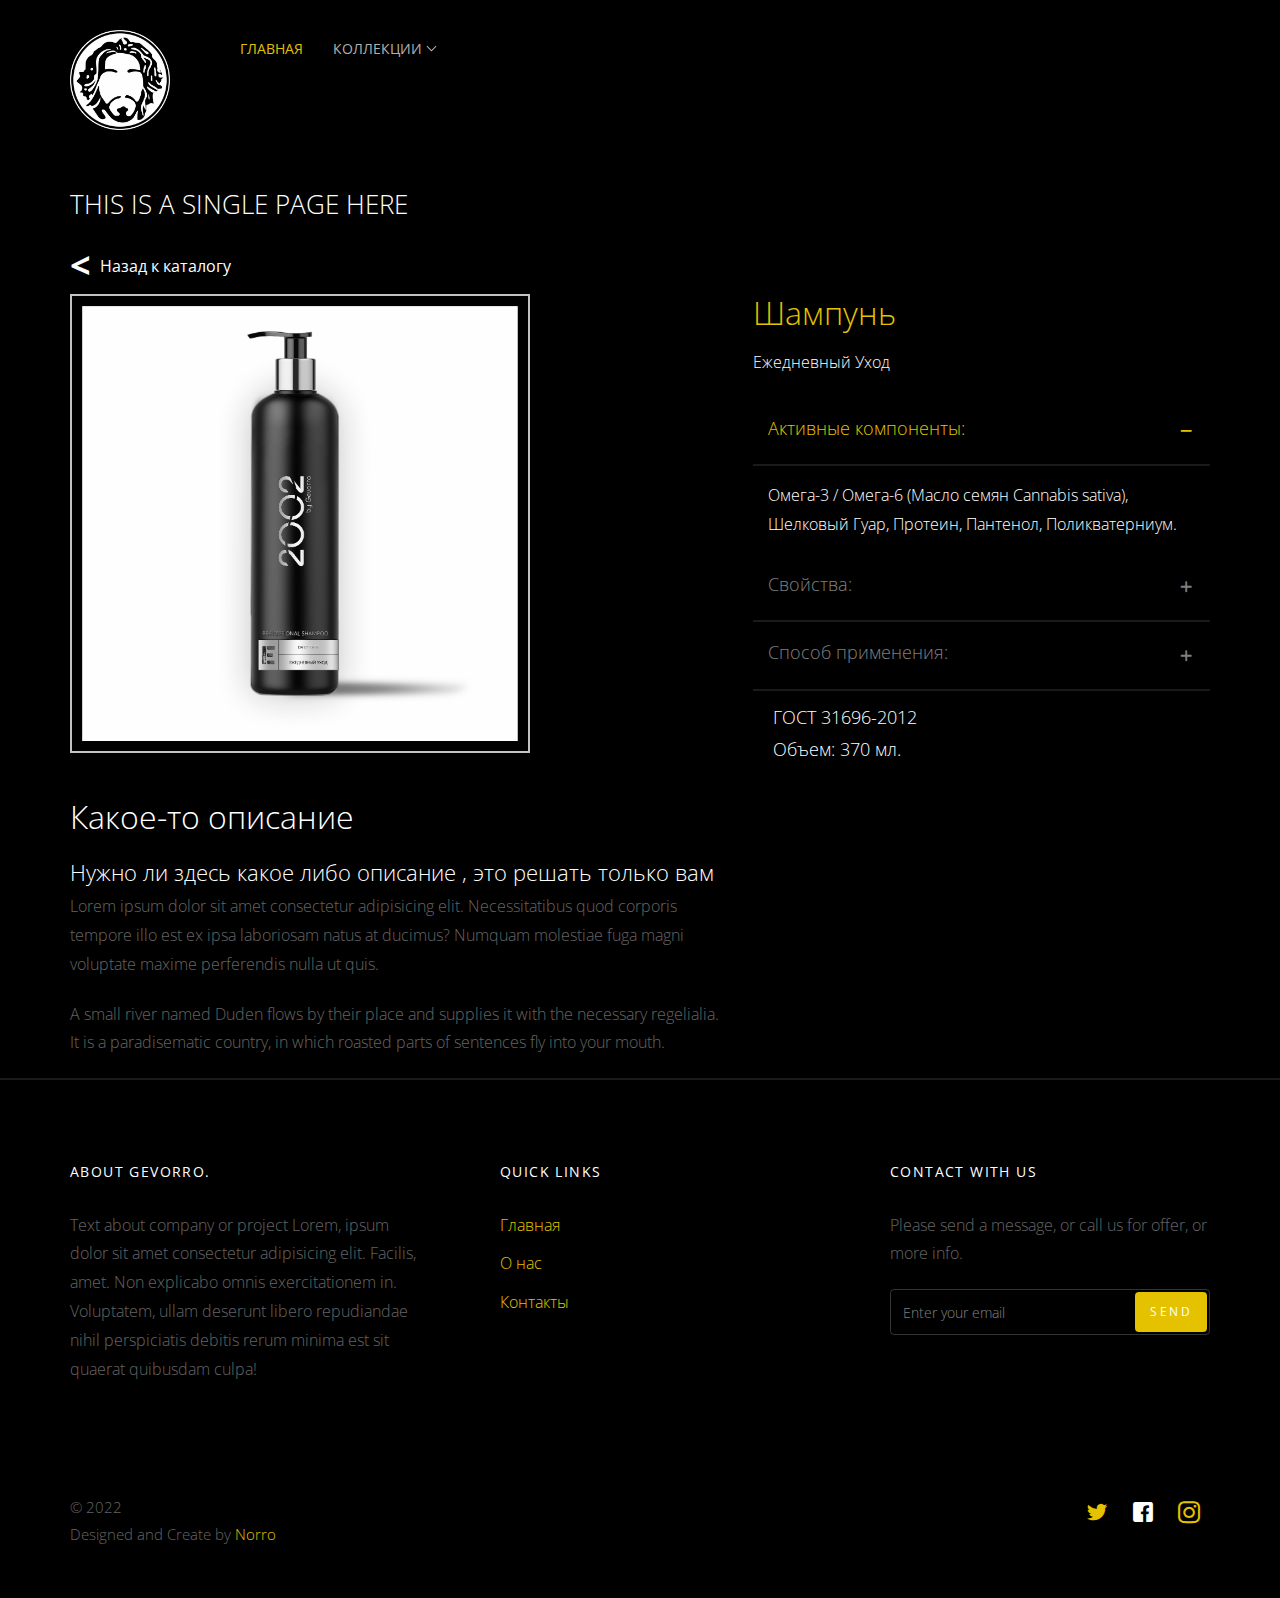
<file: 2002-shampoo4.html>
<!DOCTYPE html>
<html lang="en">
  <head>
    <meta charset="utf-8" />
    <meta name="viewport" content="width=device-width, initial-scale=1" />
    <title>Gevorro</title>
    <link rel="preconnect" href="https://fonts.googleapis.com" />
    <link rel="preconnect" href="https://fonts.gstatic.com" crossorigin />
    <link
      href="https://fonts.googleapis.com/css2?family=Dancing+Script:wght@400;600&family=Nunito:wght@300;400;500;600;700;800;900&display=swap"
      rel="stylesheet"
    />

    <link href="https://fonts.googleapis.com/css?family=Open+Sans:300,400" rel="stylesheet" />
    <link rel="stylesheet" href="css/styles-merged.css" />
    <link rel="stylesheet" href="css/style.min.css" />
    <link rel="stylesheet" href="css/custom.css" />
    <link rel="stylesheet" href="css/style.css" />
  </head>
  <body>
    <!-- START: header -->

    <div class="probootstrap-loader"></div>

    <header role="banner" class="probootstrap-header">
      <div class="container">
        <a href="index.html" class="probootstrap-logo"><span></span></a>

        <a href="#" class="probootstrap-burger-menu visible-xs"><i>Меню</i></a>
        <div class="mobile-menu-overlay"></div>

        <nav role="navigation" class="probootstrap-nav hidden-xs">
          <ul class="probootstrap-main-nav">
            <li class="active"><a href="index.html">Главная</a></li>
            <!-- <li><a href="about.html">О нас</a></li>
            <li><a href="contact.html">Контакты</a></li> -->

            <li class="main__item">
              <button class="main__item-btn" data-path="one">
                <a href="#" class="main__item-heading">Коллекции</a>
              </button>
              <div class="main__dropdown" data-target="one">
                <div class="main__dropdown-wrap" data-simplebar>
                  <ul class="main__drop-list">
                    <li class="main__dropdown-item">
                      <a href="gev-collection.html" class="main__item-link main__item-gev"></a>
                    </li>
                    <li class="main__dropdown-item">
                      <a href="2002-collection.html" class="main__item-link main__item-2002"></a>
                    </li>
                  </ul>
                </div>
              </div>
            </li>
          </ul>
          <!-- Соц сети -->
          <!-- <ul class="probootstrap-right-nav hidden-xs">
            <li>
              <a href="#"><i class="icon-twitter"></i></a>
            </li>
            <li>
              <a href="#"><i class="icon-facebook2"></i></a>
            </li>
            <li>
              <a href="#"><i class="icon-instagram2"></i></a>
            </li>
          </ul> -->
          <div class="extra-text visible-xs">
            <a href="#" class="probootstrap-burger-menu"><i>Меню</i></a>
            <!-- <h5>Адрес</h5>
            <p>Outlet Novaya Riga. Top gun</p> -->
            <h5>Контакты</h5>
            <p>gevorro@mail.ru</p>
            <!-- <p>8-999-999-20-20</p> -->

            <!-- соц сети -->
            <!-- <ul class="social-buttons">
              <li>
                <a href="#"><i class="icon-twitter"></i></a>
              </li>
              <li>
                <a href="#"><i class="icon-facebook2"></i></a>
              </li>
              <li>
                <a href="#"><i class="icon-instagram2"></i></a>
              </li>
            </ul> -->
          </div>
        </nav>
      </div>
    </header>
    <section class="page-title">
      <div class="container">
        <h1>This is a single page here</h1>
      </div>
    </section>

    <section class="probootstrap-section sp-sect-back">
      <div class="container">
        <div class="row">
          <div class="col-md-12">
            <a class="sing-page-backto-icon" href="2002-collection.html#shamp9"><</a>
          </div>
        </div>
      </div>
    </section>

    <section class="probootstrap-section sp-sect-goods">
      <div class="container">
        <div class="row">
          <div class="col-md-7">
            <p>
              <img
                src="img/product/2002 DAILY CARE.png"
                alt="not loaded photo"
                class="img-responsive img-border"
              />
            </p>
            <h2>Какое-то описание</h2>
            <p class="single-page-desc">
              <span>Нужно ли здесь какое либо описание , это решать только вам</span>
              <br />
              Lorem ipsum dolor sit amet consectetur adipisicing elit. Necessitatibus quod corporis
              tempore illo est ex ipsa laboriosam natus at ducimus? Numquam molestiae fuga magni
              voluptate maxime perferendis nulla ut quis.
            </p>

            <p>
              A small river named Duden flows by their place and supplies it with the necessary
              regelialia. It is a paradisematic country, in which roasted parts of sentences fly
              into your mouth.
            </p>
          </div>
          <div class="col-md-5">
            <h2 class="sham-option">Шампунь</h2>
            <p class="sham-option-desc">Ежедневный Уход</p>
            <div
              class="panel-group probootstrap-panel"
              id="accordion"
              role="tablist"
              aria-multiselectable="true"
            >
              <div class="panel panel-default">
                <div class="panel-heading" role="tab" id="headingOne">
                  <h4 class="panel-title">
                    <a
                      role="button"
                      data-toggle="collapse"
                      data-parent="#accordion"
                      href="#collapseOne"
                      aria-expanded="true"
                      aria-controls="collapseOne"
                    >
                      Активные компоненты:
                    </a>
                  </h4>
                </div>
                <div
                  id="collapseOne"
                  class="panel-collapse collapse in"
                  role="tabpanel"
                  aria-labelledby="headingOne"
                >
                  <div class="panel-body">
                    <div class="panel-body-desc1 panel-body-desc">
                      Омега-3 / Омега-6 (Масло семян Cannabis sativa), Шелковый Гуар, Протеин,
                      Пантенол, Поликватерниум.
                    </div>
                  </div>
                </div>
              </div>
              <div class="panel panel-default">
                <div class="panel-heading" role="tab" id="headingTwo">
                  <h4 class="panel-title">
                    <a
                      class="collapsed"
                      role="button"
                      data-toggle="collapse"
                      data-parent="#accordion"
                      href="#collapseTwo"
                      aria-expanded="false"
                      aria-controls="collapseTwo"
                    >
                      Свойства:
                    </a>
                  </h4>
                </div>
                <div
                  id="collapseTwo"
                  class="panel-collapse collapse"
                  role="tabpanel"
                  aria-labelledby="headingTwo"
                >
                  <div class="panel-body">
                    <div class="panel-body-desc2 panel-body-desc">
                      <p>
                        Формула шампуня разработана специально для ежедневного ухода за нормальными
                        и жирными волосами. Обладает смягчающим действием, Бережно и эффективно
                        очищает волосы и кожу головы, укрепляет клеточные мембраны, снижает
                        трансэпидермальную потерю влаги.
                      </p>
                      <ul class="panel-body-desc-list">
                        <li class="panel-body-desc-item">Обеспечивает:</li>
                        <li class="panel-body-desc-item">
                          <span>-</span> Бережное очищение и восстановление структуры волос
                        </li>
                        <li class="panel-body-desc-item"><span>-</span> Легкое расчесывание</li>
                        <li class="panel-body-desc-item"><span>-</span> Объем волос</li>
                        <li class="panel-body-desc-item">
                          <span>-</span> Красоту вашего уникального образа
                        </li>
                      </ul>
                    </div>
                  </div>
                </div>
              </div>
              <div class="panel panel-default">
                <div class="panel-heading" role="tab" id="headingThree">
                  <h4 class="panel-title">
                    <a
                      class="collapsed"
                      role="button"
                      data-toggle="collapse"
                      data-parent="#accordion"
                      href="#collapseThree"
                      aria-expanded="false"
                      aria-controls="collapseThree"
                    >
                      Способ применения:
                    </a>
                  </h4>
                </div>
                <div
                  id="collapseThree"
                  class="panel-collapse collapse"
                  role="tabpanel"
                  aria-labelledby="headingThree"
                >
                  <div class="panel-body">
                    <div class="panel-body-desc3 panel-body-desc">
                      Необходимое количество шампуня предварительно вспенить в ладонях, нанести
                      вспененный шампунь на влажные волосы, распределить по всей длине волос,
                      легкими движениями вмассировать шампунь в кожу головы, смыть теплой водой. Для
                      достижения максимального результата производитель рекомендует обеспечить
                      повторное мытье головы при каждом уходе.
                    </div>
                  </div>
                </div>
              </div>
              <div class="sham-option-footer">
                <span class="sham-option-footer-desc">ГОСТ 31696-2012</span>
                <span class="sham-option-footer-desc">Объем: 370 мл.</span>
              </div>
            </div>

            <!-- END panel-group -->
          </div>
        </div>
      </div>
    </section>

    <footer class="probootstrap-footer probootstrap-bg">
      <div class="container">
        <div class="row mb60">
          <div class="col-md-4">
            <div class="probootstrap-footer-widget">
              <h4 class="heading">About Gevorro.</h4>
              <p>
                Text about company or project Lorem, ipsum dolor sit amet consectetur adipisicing
                elit. Facilis, amet. Non explicabo omnis exercitationem in. Voluptatem, ullam
                deserunt libero repudiandae nihil perspiciatis debitis rerum minima est sit quaerat
                quibusdam culpa!
              </p>
              <!-- <p><a href="#">Read more...</a></p> -->
            </div>
          </div>
          <div class="col-md-4">
            <div class="probootstrap-footer-widget probootstrap-link-wrap">
              <h4 class="heading">Quick Links</h4>
              <ul class="stack-link">
                <li><a href="index.html">Главная</a></li>
                <li><a href="about.html">О нас</a></li>
                <li><a href="contact.html">Контакты</a></li>
              </ul>
            </div>
          </div>
          <div class="col-md-4">
            <div class="probootstrap-footer-widget probootstrap-link-wrap">
              <h4 class="heading">Contact with us</h4>
              <p>Please send a message, or call us for offer, or more info.</p>
              <form action="#">
                <div class="form-field">
                  <input type="text" class="form-control" placeholder="Enter your email" />
                  <button class="btn btn-subscribe">Send</button>
                </div>
              </form>
            </div>
          </div>
        </div>
        <div class="row copyright">
          <div class="col-md-6">
            <div class="probootstrap-footer-widget">
              <p>
                &copy; 2022
                <br />Designed and Create by <a href="#">Norro</a> <br />
              </p>
            </div>
          </div>
          <div class="col-md-6">
            <div class="probootstrap-footer-widget right">
              <ul class="probootstrap-social">
                <li>
                  <a href="#"><i class="icon-twitter"></i></a>
                </li>
                <li>
                  <a href="#"><i class="icon-facebook"></i></a>
                </li>
                <li>
                  <a href="#"><i class="icon-instagram2"></i></a>
                </li>
              </ul>
            </div>
          </div>
        </div>
      </div>
    </footer>
    <div class="gototop js-top">
      <a href="#" class="js-gotop"><i class="icon-chevron-thin-up"></i></a>
    </div>

    <script src="js/scripts.min.js"></script>
    <script src="js/main.min.js"></script>
    <script src="js/custom.js"></script>
  </body>
</html>
</file>
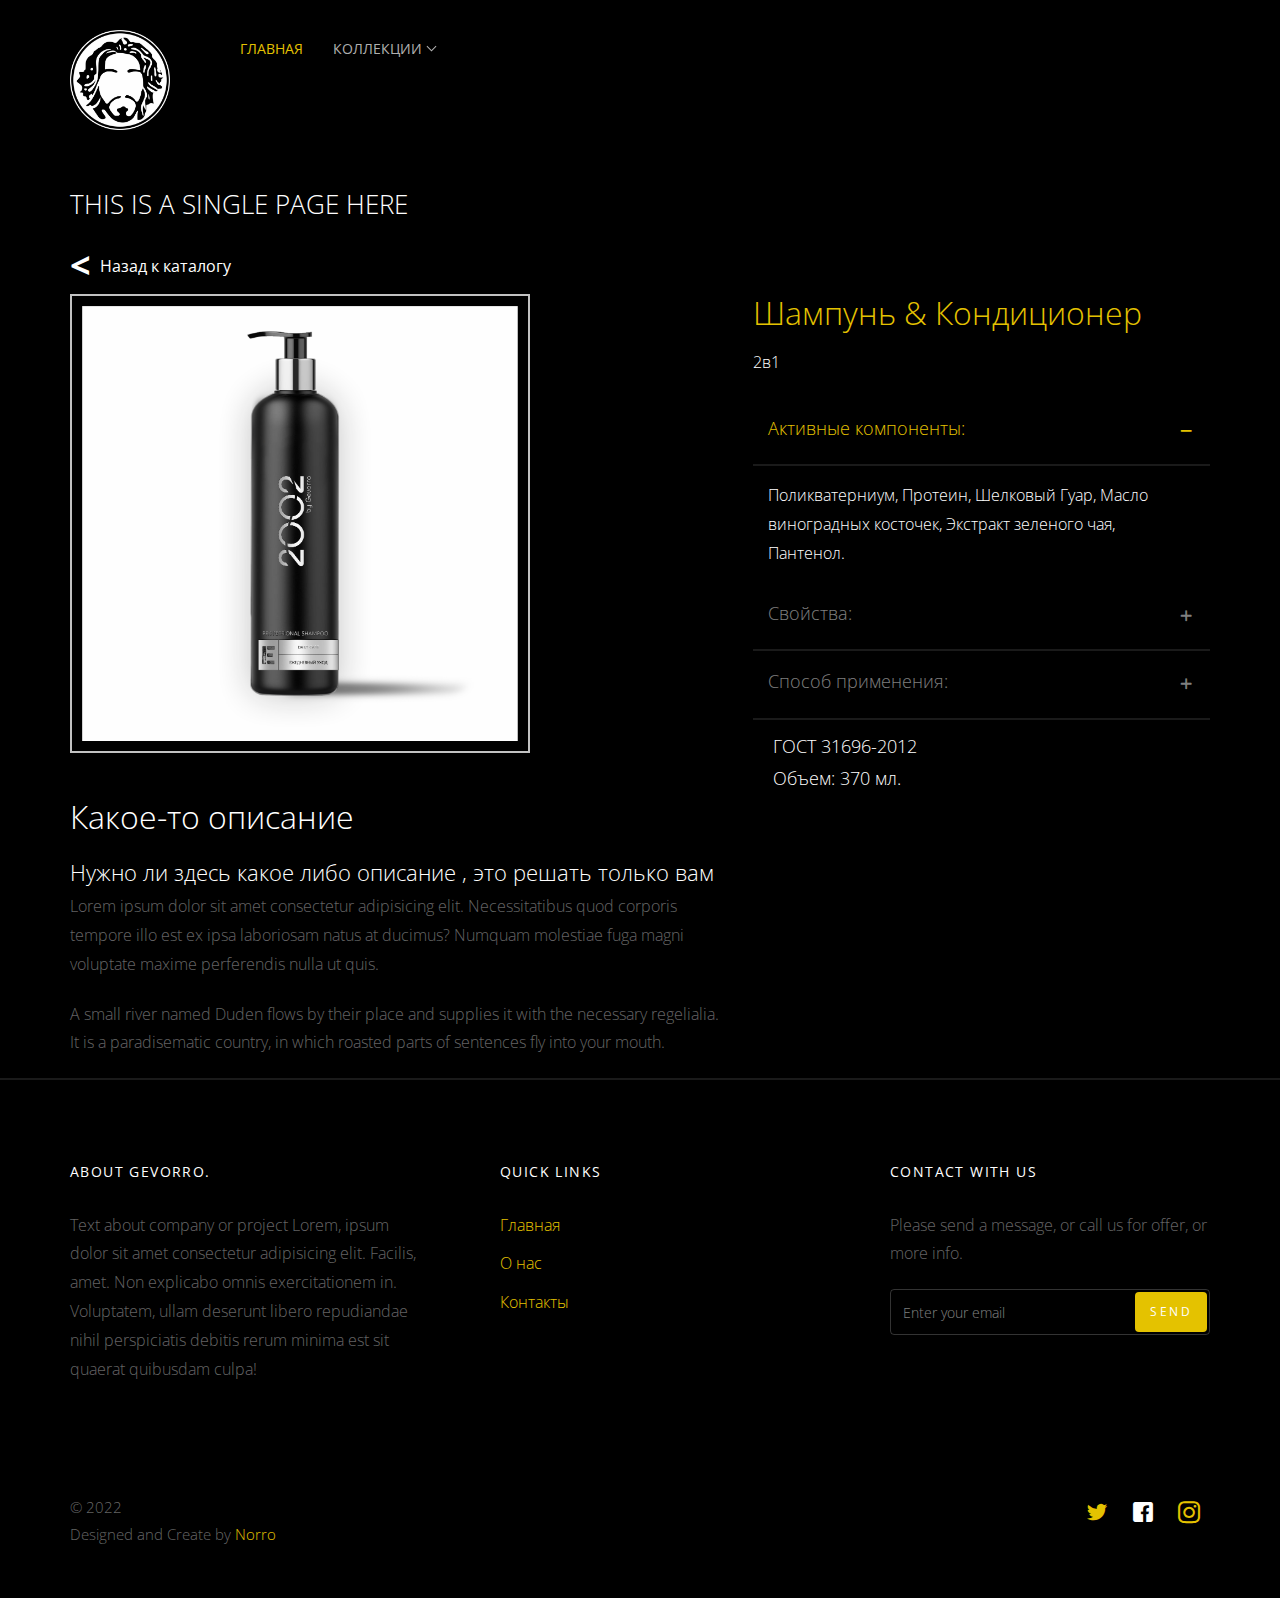
<file: 2002-shampoo5.html>
<!DOCTYPE html>
<html lang="en">
  <head>
    <meta charset="utf-8" />
    <meta name="viewport" content="width=device-width, initial-scale=1" />
    <title>Gevorro</title>
    <link rel="preconnect" href="https://fonts.googleapis.com" />
    <link rel="preconnect" href="https://fonts.gstatic.com" crossorigin />
    <link
      href="https://fonts.googleapis.com/css2?family=Dancing+Script:wght@400;600&family=Nunito:wght@300;400;500;600;700;800;900&display=swap"
      rel="stylesheet"
    />

    <link href="https://fonts.googleapis.com/css?family=Open+Sans:300,400" rel="stylesheet" />
    <link rel="stylesheet" href="css/styles-merged.css" />
    <link rel="stylesheet" href="css/style.min.css" />
    <link rel="stylesheet" href="css/custom.css" />
    <link rel="stylesheet" href="css/style.css" />
  </head>
  <body>
    <!-- START: header -->

    <div class="probootstrap-loader"></div>

    <header role="banner" class="probootstrap-header">
      <div class="container">
        <a href="index.html" class="probootstrap-logo"><span></span></a>

        <a href="#" class="probootstrap-burger-menu visible-xs"><i>Меню</i></a>
        <div class="mobile-menu-overlay"></div>

        <nav role="navigation" class="probootstrap-nav hidden-xs">
          <ul class="probootstrap-main-nav">
            <li class="active"><a href="index.html">Главная</a></li>
            <!-- <li><a href="about.html">О нас</a></li>
            <li><a href="contact.html">Контакты</a></li> -->

            <li class="main__item">
              <button class="main__item-btn" data-path="one">
                <a href="#" class="main__item-heading">Коллекции</a>
              </button>
              <div class="main__dropdown" data-target="one">
                <div class="main__dropdown-wrap" data-simplebar>
                  <ul class="main__drop-list">
                    <li class="main__dropdown-item">
                      <a href="gev-collection.html" class="main__item-link main__item-gev"></a>
                    </li>
                    <li class="main__dropdown-item">
                      <a href="2002-collection.html" class="main__item-link main__item-2002"></a>
                    </li>
                  </ul>
                </div>
              </div>
            </li>
          </ul>
          <!-- Соц сети -->
          <!-- <ul class="probootstrap-right-nav hidden-xs">
            <li>
              <a href="#"><i class="icon-twitter"></i></a>
            </li>
            <li>
              <a href="#"><i class="icon-facebook2"></i></a>
            </li>
            <li>
              <a href="#"><i class="icon-instagram2"></i></a>
            </li>
          </ul> -->
          <div class="extra-text visible-xs">
            <a href="#" class="probootstrap-burger-menu"><i>Меню</i></a>
            <!-- <h5>Адрес</h5>
            <p>Outlet Novaya Riga. Top gun</p> -->
            <h5>Контакты</h5>
            <p>gevorro@mail.ru</p>
            <!-- <p>8-999-999-20-20</p> -->

            <!-- соц сети -->
            <!-- <ul class="social-buttons">
              <li>
                <a href="#"><i class="icon-twitter"></i></a>
              </li>
              <li>
                <a href="#"><i class="icon-facebook2"></i></a>
              </li>
              <li>
                <a href="#"><i class="icon-instagram2"></i></a>
              </li>
            </ul> -->
          </div>
        </nav>
      </div>
    </header>
    <section class="page-title">
      <div class="container">
        <h1>This is a single page here</h1>
      </div>
    </section>

    <section class="probootstrap-section sp-sect-back">
      <div class="container">
        <div class="row">
          <div class="col-md-12">
            <a class="sing-page-backto-icon" href="2002-collection.html#shamp10"><</a>
          </div>
        </div>
      </div>
    </section>

    <section class="probootstrap-section sp-sect-goods">
      <div class="container">
        <div class="row">
          <div class="col-md-7">
            <p>
              <img
                src="img/product/2002 DAILY CARE.png"
                alt="not loaded photo"
                class="img-responsive img-border"
              />
            </p>
            <h2>Какое-то описание</h2>
            <p class="single-page-desc">
              <span>Нужно ли здесь какое либо описание , это решать только вам</span>
              <br />
              Lorem ipsum dolor sit amet consectetur adipisicing elit. Necessitatibus quod corporis
              tempore illo est ex ipsa laboriosam natus at ducimus? Numquam molestiae fuga magni
              voluptate maxime perferendis nulla ut quis.
            </p>

            <p>
              A small river named Duden flows by their place and supplies it with the necessary
              regelialia. It is a paradisematic country, in which roasted parts of sentences fly
              into your mouth.
            </p>
          </div>
          <div class="col-md-5">
            <h2 class="sham-option">Шампунь & Кондиционер</h2>
            <p class="sham-option-desc">2в1</p>
            <div
              class="panel-group probootstrap-panel"
              id="accordion"
              role="tablist"
              aria-multiselectable="true"
            >
              <div class="panel panel-default">
                <div class="panel-heading" role="tab" id="headingOne">
                  <h4 class="panel-title">
                    <a
                      role="button"
                      data-toggle="collapse"
                      data-parent="#accordion"
                      href="#collapseOne"
                      aria-expanded="true"
                      aria-controls="collapseOne"
                    >
                      Активные компоненты:
                    </a>
                  </h4>
                </div>
                <div
                  id="collapseOne"
                  class="panel-collapse collapse in"
                  role="tabpanel"
                  aria-labelledby="headingOne"
                >
                  <div class="panel-body">
                    <div class="panel-body-desc1 panel-body-desc">
                      Поликватерниум, Протеин, Шелковый Гуар, Масло виноградных косточек, Экстракт
                      зеленого чая, Пантенол.
                    </div>
                  </div>
                </div>
              </div>
              <div class="panel panel-default">
                <div class="panel-heading" role="tab" id="headingTwo">
                  <h4 class="panel-title">
                    <a
                      class="collapsed"
                      role="button"
                      data-toggle="collapse"
                      data-parent="#accordion"
                      href="#collapseTwo"
                      aria-expanded="false"
                      aria-controls="collapseTwo"
                    >
                      Свойства:
                    </a>
                  </h4>
                </div>
                <div
                  id="collapseTwo"
                  class="panel-collapse collapse"
                  role="tabpanel"
                  aria-labelledby="headingTwo"
                >
                  <div class="panel-body">
                    <div class="panel-body-desc2 panel-body-desc">
                      <p>
                        Формула шампуня разработана специально для комплексного ухода за нормальными
                        и тонкими волосами. Эффективно увлажняет кожу головы, укрепляет клеточные
                        мембраны, снижает трансэпидермальную потерю влаги.
                      </p>
                      <ul class="panel-body-desc-list">
                        <li class="panel-body-desc-item">Обеспечивает:</li>
                        <li class="panel-body-desc-item">
                          <span>-</span> Восстановление структуры волос
                        </li>
                        <li class="panel-body-desc-item"><span>-</span> Легкое расчесывание</li>
                        <li class="panel-body-desc-item"><span>-</span> Антистатический эффект</li>
                        <li class="panel-body-desc-item"><span>-</span> Блеск</li>
                        <li class="panel-body-desc-item">
                          <span>-</span> Красоту вашего уникального образа
                        </li>
                      </ul>
                    </div>
                  </div>
                </div>
              </div>
              <div class="panel panel-default">
                <div class="panel-heading" role="tab" id="headingThree">
                  <h4 class="panel-title">
                    <a
                      class="collapsed"
                      role="button"
                      data-toggle="collapse"
                      data-parent="#accordion"
                      href="#collapseThree"
                      aria-expanded="false"
                      aria-controls="collapseThree"
                    >
                      Способ применения:
                    </a>
                  </h4>
                </div>
                <div
                  id="collapseThree"
                  class="panel-collapse collapse"
                  role="tabpanel"
                  aria-labelledby="headingThree"
                >
                  <div class="panel-body">
                    <div class="panel-body-desc3 panel-body-desc">
                      Необходимое количество шампуня предварительно вспенить в ладонях, нанести
                      вспененный шампунь на влажные волосы, распределить по всей длине волос,
                      легкими движениями вмассировать шампунь в кожу головы, смыть теплой водой. Для
                      достижения максимального результата производитель рекомендует обеспечить
                      повторное мытье головы при каждом уходе.
                    </div>
                  </div>
                </div>
              </div>
              <div class="sham-option-footer">
                <span class="sham-option-footer-desc">ГОСТ 31696-2012</span>
                <span class="sham-option-footer-desc">Объем: 370 мл.</span>
              </div>
            </div>

            <!-- END panel-group -->
          </div>
        </div>
      </div>
    </section>

    <footer class="probootstrap-footer probootstrap-bg">
      <div class="container">
        <div class="row mb60">
          <div class="col-md-4">
            <div class="probootstrap-footer-widget">
              <h4 class="heading">About Gevorro.</h4>
              <p>
                Text about company or project Lorem, ipsum dolor sit amet consectetur adipisicing
                elit. Facilis, amet. Non explicabo omnis exercitationem in. Voluptatem, ullam
                deserunt libero repudiandae nihil perspiciatis debitis rerum minima est sit quaerat
                quibusdam culpa!
              </p>
              <!-- <p><a href="#">Read more...</a></p> -->
            </div>
          </div>
          <div class="col-md-4">
            <div class="probootstrap-footer-widget probootstrap-link-wrap">
              <h4 class="heading">Quick Links</h4>
              <ul class="stack-link">
                <li><a href="index.html">Главная</a></li>
                <li><a href="about.html">О нас</a></li>
                <li><a href="contact.html">Контакты</a></li>
              </ul>
            </div>
          </div>
          <div class="col-md-4">
            <div class="probootstrap-footer-widget probootstrap-link-wrap">
              <h4 class="heading">Contact with us</h4>
              <p>Please send a message, or call us for offer, or more info.</p>
              <form action="#">
                <div class="form-field">
                  <input type="text" class="form-control" placeholder="Enter your email" />
                  <button class="btn btn-subscribe">Send</button>
                </div>
              </form>
            </div>
          </div>
        </div>
        <div class="row copyright">
          <div class="col-md-6">
            <div class="probootstrap-footer-widget">
              <p>
                &copy; 2022
                <br />Designed and Create by <a href="#">Norro</a> <br />
              </p>
            </div>
          </div>
          <div class="col-md-6">
            <div class="probootstrap-footer-widget right">
              <ul class="probootstrap-social">
                <li>
                  <a href="#"><i class="icon-twitter"></i></a>
                </li>
                <li>
                  <a href="#"><i class="icon-facebook"></i></a>
                </li>
                <li>
                  <a href="#"><i class="icon-instagram2"></i></a>
                </li>
              </ul>
            </div>
          </div>
        </div>
      </div>
    </footer>
    <div class="gototop js-top">
      <a href="#" class="js-gotop"><i class="icon-chevron-thin-up"></i></a>
    </div>

    <script src="js/scripts.min.js"></script>
    <script src="js/main.min.js"></script>
    <script src="js/custom.js"></script>
  </body>
</html>
</file>
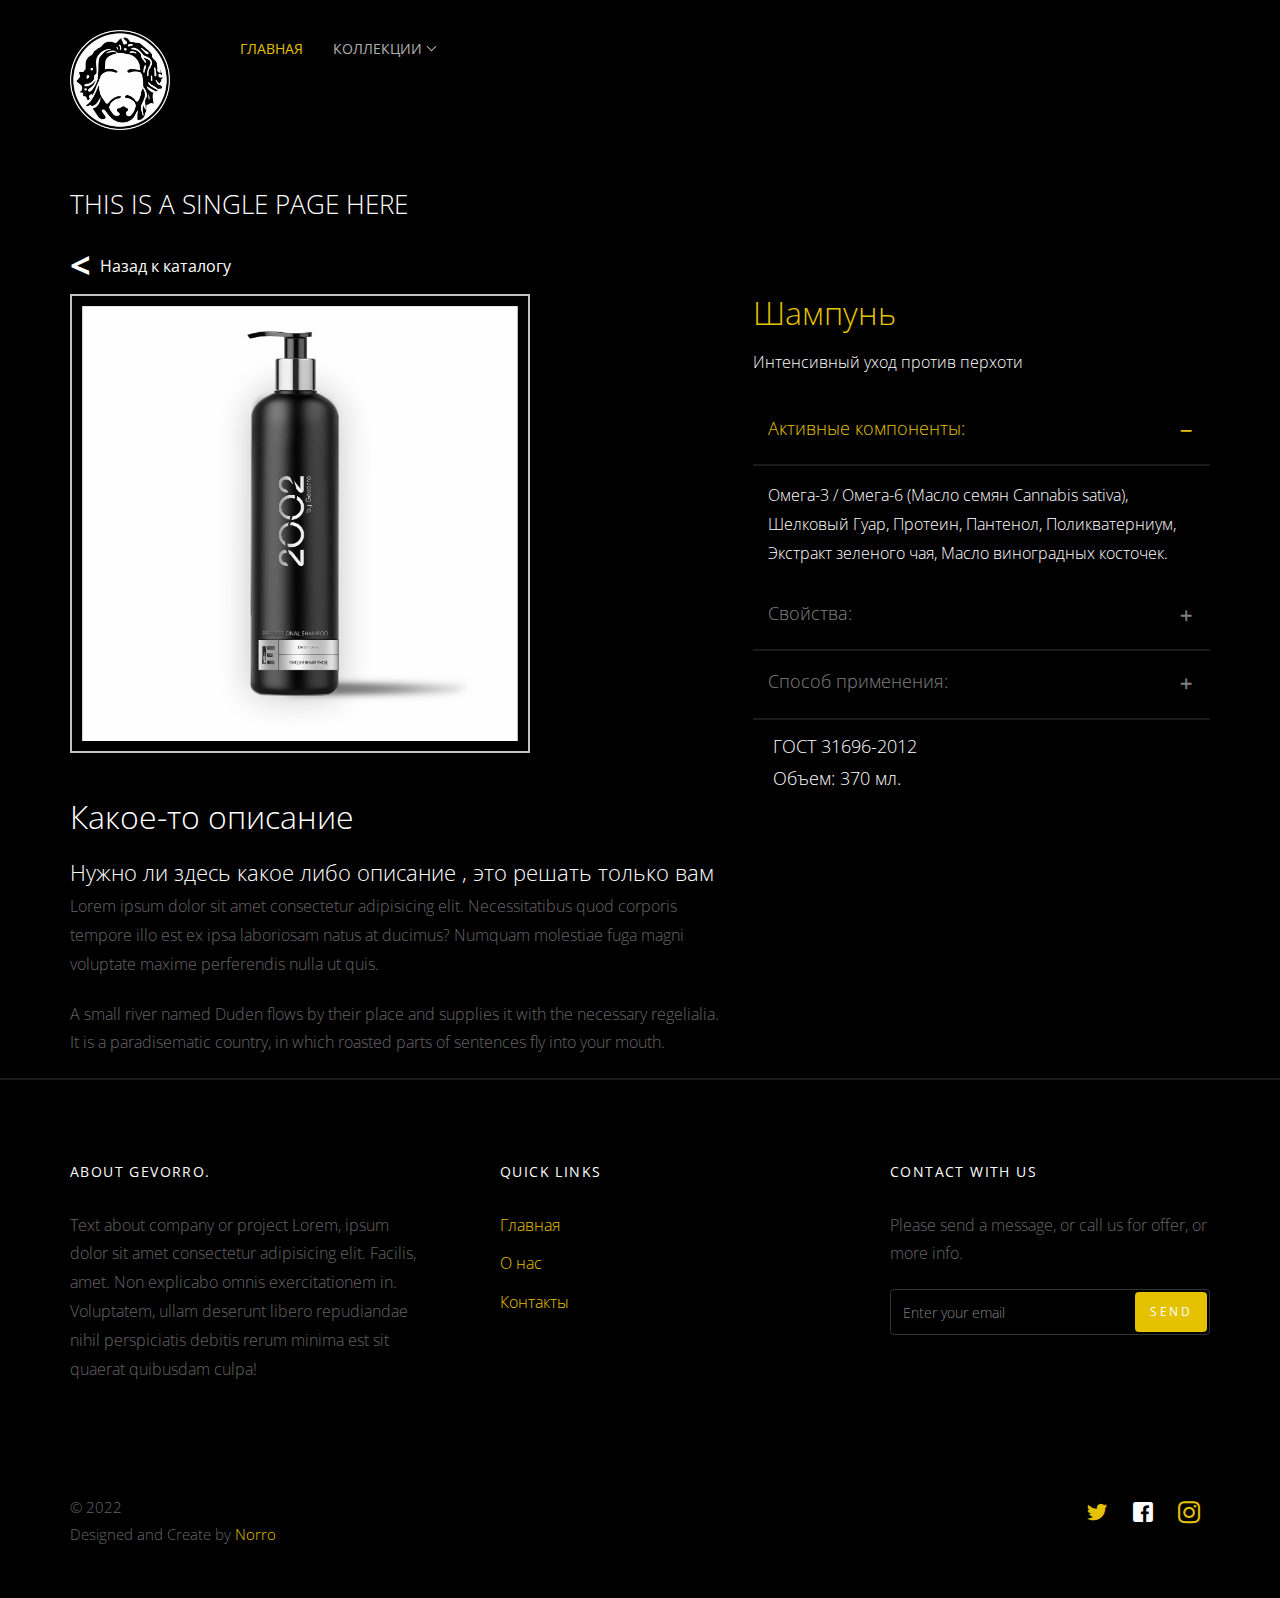
<file: 2002-shampoo6.html>
<!DOCTYPE html>
<html lang="en">
  <head>
    <meta charset="utf-8" />
    <meta name="viewport" content="width=device-width, initial-scale=1" />
    <title>Gevorro</title>
    <link rel="preconnect" href="https://fonts.googleapis.com" />
    <link rel="preconnect" href="https://fonts.gstatic.com" crossorigin />
    <link
      href="https://fonts.googleapis.com/css2?family=Dancing+Script:wght@400;600&family=Nunito:wght@300;400;500;600;700;800;900&display=swap"
      rel="stylesheet"
    />

    <link href="https://fonts.googleapis.com/css?family=Open+Sans:300,400" rel="stylesheet" />
    <link rel="stylesheet" href="css/styles-merged.css" />
    <link rel="stylesheet" href="css/style.min.css" />
    <link rel="stylesheet" href="css/custom.css" />
    <link rel="stylesheet" href="css/style.css" />
  </head>
  <body>
    <!-- START: header -->

    <div class="probootstrap-loader"></div>

    <header role="banner" class="probootstrap-header">
      <div class="container">
        <a href="index.html" class="probootstrap-logo"><span></span></a>

        <a href="#" class="probootstrap-burger-menu visible-xs"><i>Меню</i></a>
        <div class="mobile-menu-overlay"></div>

        <nav role="navigation" class="probootstrap-nav hidden-xs">
          <ul class="probootstrap-main-nav">
            <li class="active"><a href="index.html">Главная</a></li>
            <!-- <li><a href="about.html">О нас</a></li>
            <li><a href="contact.html">Контакты</a></li> -->

            <li class="main__item">
              <button class="main__item-btn" data-path="one">
                <a href="#" class="main__item-heading">Коллекции</a>
              </button>
              <div class="main__dropdown" data-target="one">
                <div class="main__dropdown-wrap" data-simplebar>
                  <ul class="main__drop-list">
                    <li class="main__dropdown-item">
                      <a href="gev-collection.html" class="main__item-link main__item-gev"></a>
                    </li>
                    <li class="main__dropdown-item">
                      <a href="2002-collection.html" class="main__item-link main__item-2002"></a>
                    </li>
                  </ul>
                </div>
              </div>
            </li>
          </ul>
          <!-- Соц сети -->
          <!-- <ul class="probootstrap-right-nav hidden-xs">
            <li>
              <a href="#"><i class="icon-twitter"></i></a>
            </li>
            <li>
              <a href="#"><i class="icon-facebook2"></i></a>
            </li>
            <li>
              <a href="#"><i class="icon-instagram2"></i></a>
            </li>
          </ul> -->
          <div class="extra-text visible-xs">
            <a href="#" class="probootstrap-burger-menu"><i>Меню</i></a>
            <!-- <h5>Адрес</h5>
            <p>Outlet Novaya Riga. Top gun</p> -->
            <h5>Контакты</h5>
            <p>gevorro@mail.ru</p>
            <!-- <p>8-999-999-20-20</p> -->

            <!-- соц сети -->
            <!-- <ul class="social-buttons">
              <li>
                <a href="#"><i class="icon-twitter"></i></a>
              </li>
              <li>
                <a href="#"><i class="icon-facebook2"></i></a>
              </li>
              <li>
                <a href="#"><i class="icon-instagram2"></i></a>
              </li>
            </ul> -->
          </div>
        </nav>
      </div>
    </header>
    <section class="page-title">
      <div class="container">
        <h1>This is a single page here</h1>
      </div>
    </section>

    <section class="probootstrap-section sp-sect-back">
      <div class="container">
        <div class="row">
          <div class="col-md-12">
            <a class="sing-page-backto-icon" href="2002-collection.html#shamp11"><</a>
          </div>
        </div>
      </div>
    </section>

    <section class="probootstrap-section sp-sect-goods">
      <div class="container">
        <div class="row">
          <div class="col-md-7">
            <p>
              <img
                src="img/product/2002 DAILY CARE.png"
                alt="not loaded photo"
                class="img-responsive img-border"
              />
            </p>
            <h2>Какое-то описание</h2>
            <p class="single-page-desc">
              <span>Нужно ли здесь какое либо описание , это решать только вам</span>
              <br />
              Lorem ipsum dolor sit amet consectetur adipisicing elit. Necessitatibus quod corporis
              tempore illo est ex ipsa laboriosam natus at ducimus? Numquam molestiae fuga magni
              voluptate maxime perferendis nulla ut quis.
            </p>

            <p>
              A small river named Duden flows by their place and supplies it with the necessary
              regelialia. It is a paradisematic country, in which roasted parts of sentences fly
              into your mouth.
            </p>
          </div>
          <div class="col-md-5">
            <h2 class="sham-option">Шампунь</h2>
            <p class="sham-option-desc">Интенсивный уход против перхоти</p>
            <div
              class="panel-group probootstrap-panel"
              id="accordion"
              role="tablist"
              aria-multiselectable="true"
            >
              <div class="panel panel-default">
                <div class="panel-heading" role="tab" id="headingOne">
                  <h4 class="panel-title">
                    <a
                      role="button"
                      data-toggle="collapse"
                      data-parent="#accordion"
                      href="#collapseOne"
                      aria-expanded="true"
                      aria-controls="collapseOne"
                    >
                      Активные компоненты:
                    </a>
                  </h4>
                </div>
                <div
                  id="collapseOne"
                  class="panel-collapse collapse in"
                  role="tabpanel"
                  aria-labelledby="headingOne"
                >
                  <div class="panel-body">
                    <div class="panel-body-desc1 panel-body-desc">
                      Омега-3 / Омега-6 (Масло семян Cannabis sativa), Шелковый Гуар, Протеин,
                      Пантенол, Поликватерниум, Экстракт зеленого чая, Масло виноградных косточек.
                    </div>
                  </div>
                </div>
              </div>
              <div class="panel panel-default">
                <div class="panel-heading" role="tab" id="headingTwo">
                  <h4 class="panel-title">
                    <a
                      class="collapsed"
                      role="button"
                      data-toggle="collapse"
                      data-parent="#accordion"
                      href="#collapseTwo"
                      aria-expanded="false"
                      aria-controls="collapseTwo"
                    >
                      Свойства:
                    </a>
                  </h4>
                </div>
                <div
                  id="collapseTwo"
                  class="panel-collapse collapse"
                  role="tabpanel"
                  aria-labelledby="headingTwo"
                >
                  <div class="panel-body">
                    <div class="panel-body-desc2 panel-body-desc">
                      <p>
                        Формула шампуня разработана специально для избавления от перхоти, и
                        интенсивного ухода за волосами и кожей головы. Эффективно очищает волосы и
                        кожу головы от перхоти, укрепляет клеточные мембраны, снижает
                        трансэпидермальную потерю влаги.
                      </p>
                      <ul class="panel-body-desc-list">
                        <li class="panel-body-desc-item">Обеспечивает:</li>
                        <li class="panel-body-desc-item">
                          <span>-</span> Бережное очищение кожи головы и восстановление структуры
                          волос
                        </li>
                        <li class="panel-body-desc-item"><span>-</span> Легкое расчесывание</li>
                        <li class="panel-body-desc-item"><span>-</span> Объем волос</li>
                        <li class="panel-body-desc-item">
                          <span>-</span> Красоту вашего уникального образа
                        </li>
                      </ul>
                    </div>
                  </div>
                </div>
              </div>
              <div class="panel panel-default">
                <div class="panel-heading" role="tab" id="headingThree">
                  <h4 class="panel-title">
                    <a
                      class="collapsed"
                      role="button"
                      data-toggle="collapse"
                      data-parent="#accordion"
                      href="#collapseThree"
                      aria-expanded="false"
                      aria-controls="collapseThree"
                    >
                      Способ применения:
                    </a>
                  </h4>
                </div>
                <div
                  id="collapseThree"
                  class="panel-collapse collapse"
                  role="tabpanel"
                  aria-labelledby="headingThree"
                >
                  <div class="panel-body">
                    <div class="panel-body-desc3 panel-body-desc">
                      Необходимое количество шампуня предварительно вспенить в ладонях, нанести
                      вспененный шампунь на влажные волосы, распределить по всей длине волос,
                      легкими движениями вмассировать шампунь в кожу головы, смыть теплой водой. Для
                      достижения максимального результата производитель рекомендует обеспечить
                      повторное мытье головы при каждом уходе.
                    </div>
                  </div>
                </div>
              </div>
              <div class="sham-option-footer">
                <span class="sham-option-footer-desc">ГОСТ 31696-2012</span>
                <span class="sham-option-footer-desc">Объем: 370 мл.</span>
              </div>
            </div>

            <!-- END panel-group -->
          </div>
        </div>
      </div>
    </section>

    <footer class="probootstrap-footer probootstrap-bg">
      <div class="container">
        <div class="row mb60">
          <div class="col-md-4">
            <div class="probootstrap-footer-widget">
              <h4 class="heading">About Gevorro.</h4>
              <p>
                Text about company or project Lorem, ipsum dolor sit amet consectetur adipisicing
                elit. Facilis, amet. Non explicabo omnis exercitationem in. Voluptatem, ullam
                deserunt libero repudiandae nihil perspiciatis debitis rerum minima est sit quaerat
                quibusdam culpa!
              </p>
              <!-- <p><a href="#">Read more...</a></p> -->
            </div>
          </div>
          <div class="col-md-4">
            <div class="probootstrap-footer-widget probootstrap-link-wrap">
              <h4 class="heading">Quick Links</h4>
              <ul class="stack-link">
                <li><a href="index.html">Главная</a></li>
                <li><a href="about.html">О нас</a></li>
                <li><a href="contact.html">Контакты</a></li>
              </ul>
            </div>
          </div>
          <div class="col-md-4">
            <div class="probootstrap-footer-widget probootstrap-link-wrap">
              <h4 class="heading">Contact with us</h4>
              <p>Please send a message, or call us for offer, or more info.</p>
              <form action="#">
                <div class="form-field">
                  <input type="text" class="form-control" placeholder="Enter your email" />
                  <button class="btn btn-subscribe">Send</button>
                </div>
              </form>
            </div>
          </div>
        </div>
        <div class="row copyright">
          <div class="col-md-6">
            <div class="probootstrap-footer-widget">
              <p>
                &copy; 2022
                <br />Designed and Create by <a href="#">Norro</a> <br />
              </p>
            </div>
          </div>
          <div class="col-md-6">
            <div class="probootstrap-footer-widget right">
              <ul class="probootstrap-social">
                <li>
                  <a href="#"><i class="icon-twitter"></i></a>
                </li>
                <li>
                  <a href="#"><i class="icon-facebook"></i></a>
                </li>
                <li>
                  <a href="#"><i class="icon-instagram2"></i></a>
                </li>
              </ul>
            </div>
          </div>
        </div>
      </div>
    </footer>
    <div class="gototop js-top">
      <a href="#" class="js-gotop"><i class="icon-chevron-thin-up"></i></a>
    </div>

    <script src="js/scripts.min.js"></script>
    <script src="js/main.min.js"></script>
    <script src="js/custom.js"></script>
  </body>
</html>
</file>
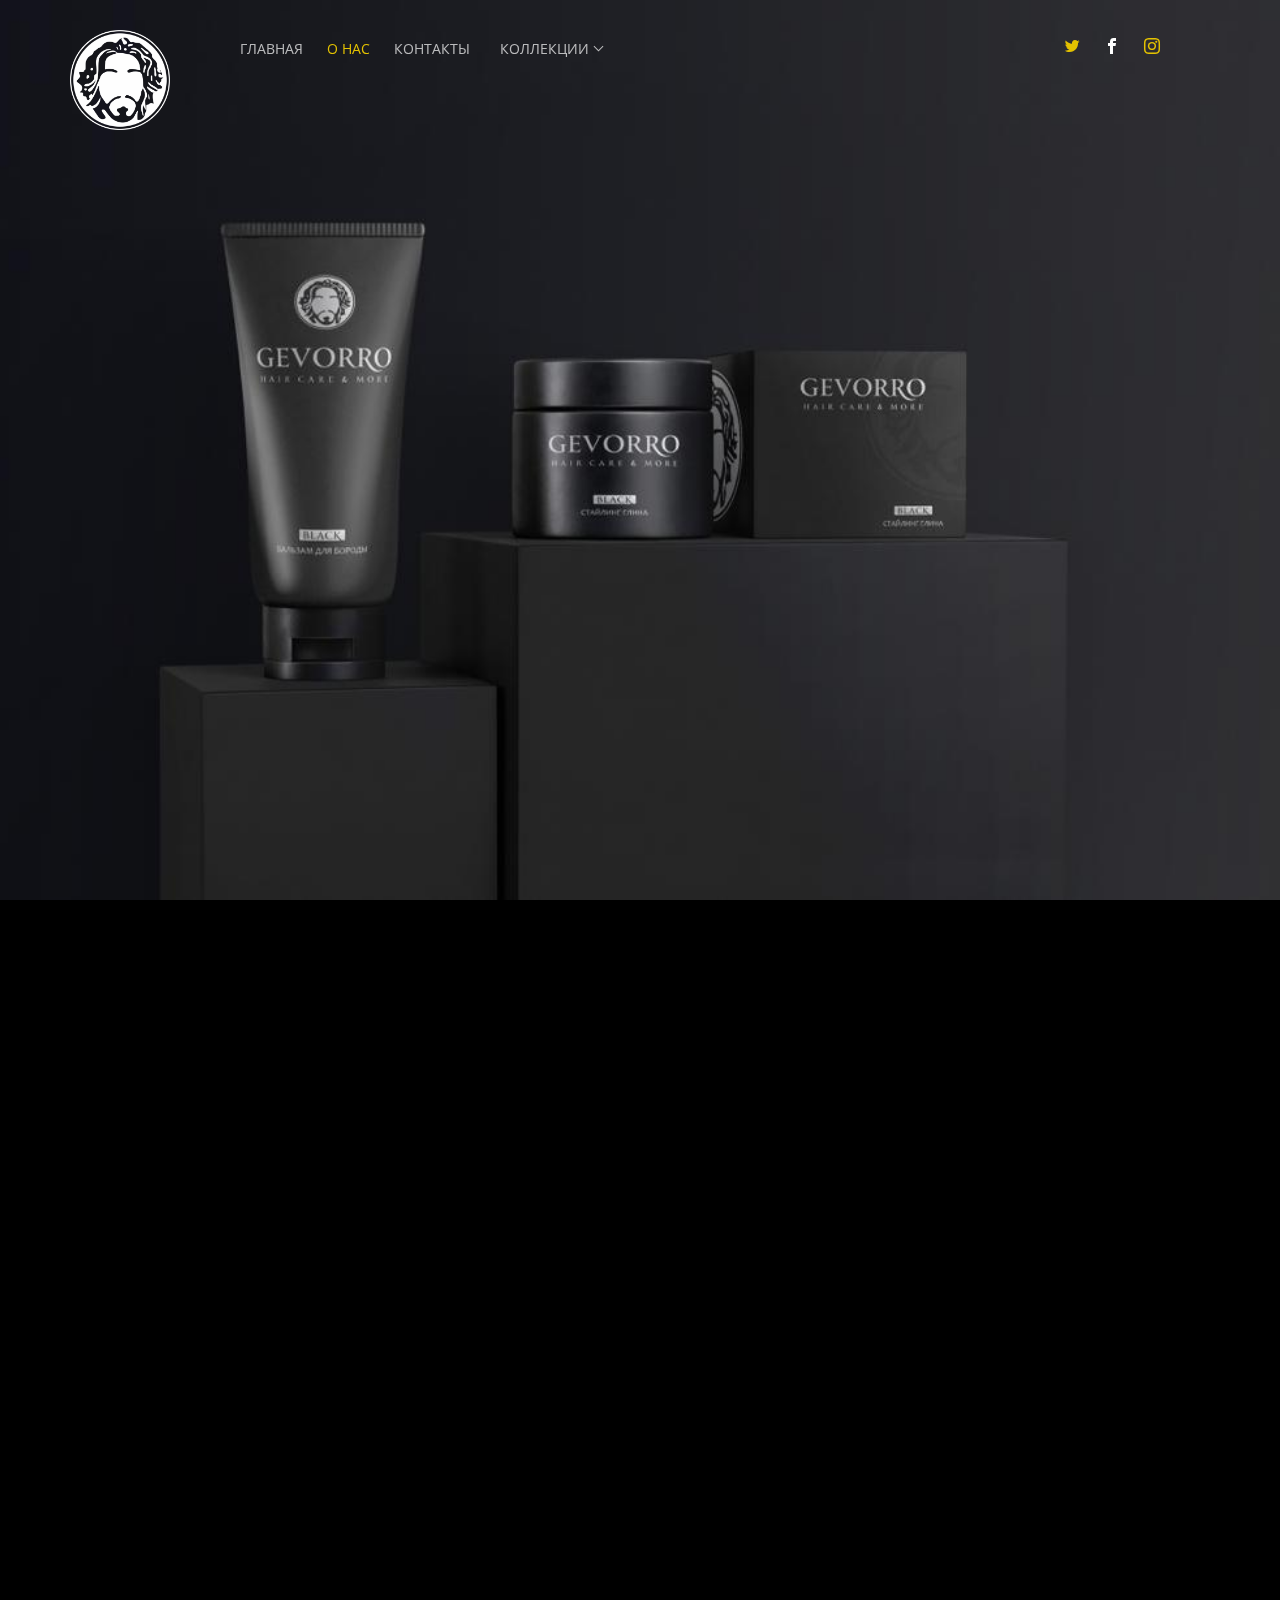
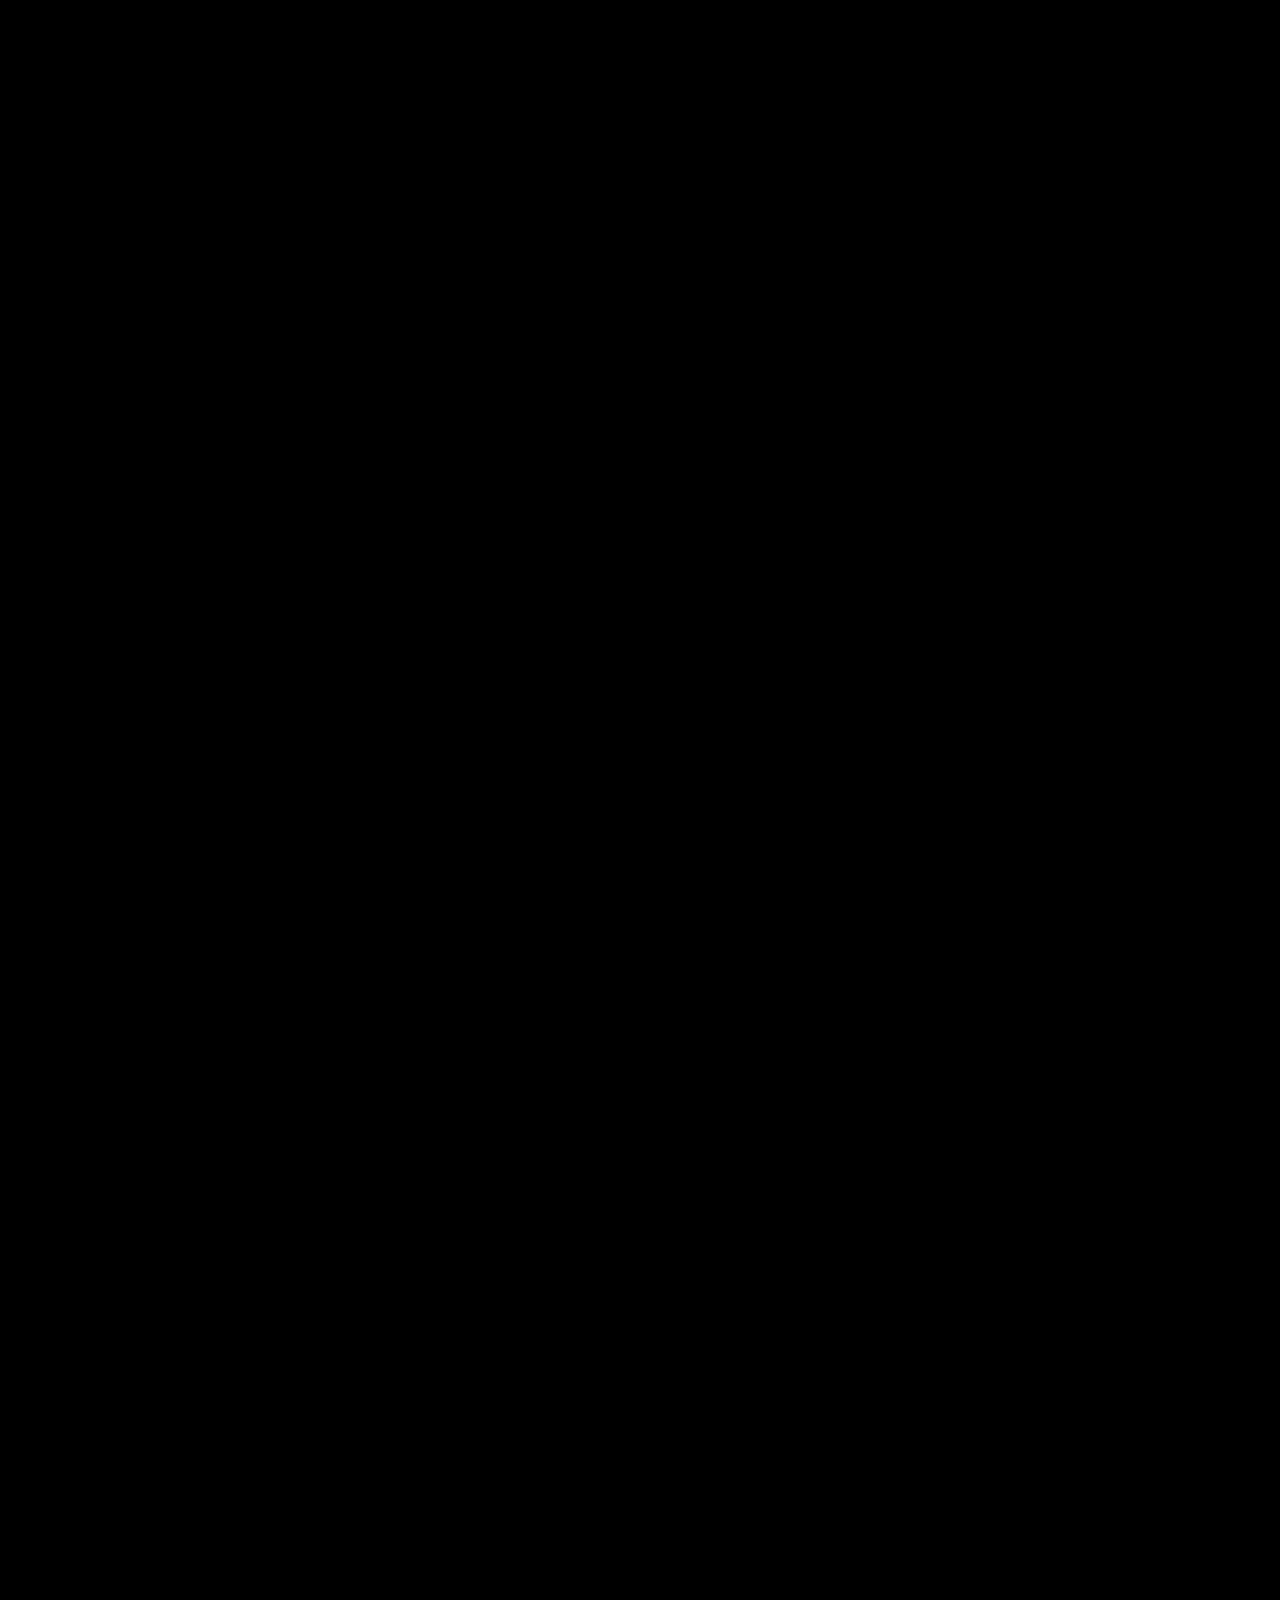
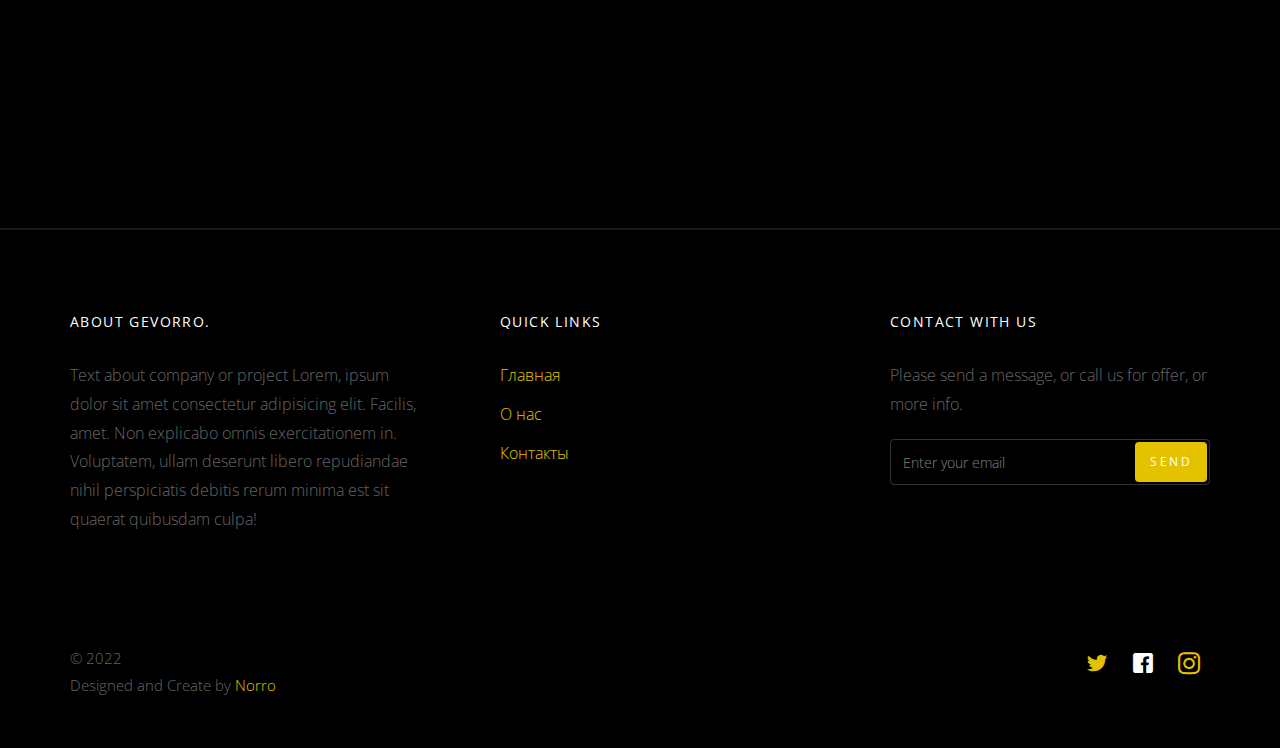
<file: about.html>
<!DOCTYPE html>
<html lang="en">
  <head>
    <meta charset="utf-8" />
    <meta name="viewport" content="width=device-width, initial-scale=1" />
    <title>Gevorro</title>
    <link rel="preconnect" href="https://fonts.googleapis.com" />
    <link rel="preconnect" href="https://fonts.gstatic.com" crossorigin />
    <link
      href="https://fonts.googleapis.com/css2?family=Dancing+Script:wght@400;600&family=Nunito:wght@300;400;500;600;700;800;900&display=swap"
      rel="stylesheet"
    />

    <link href="https://fonts.googleapis.com/css?family=Open+Sans:300,400" rel="stylesheet" />
    <link rel="stylesheet" href="css/styles-merged.css" />
    <link rel="stylesheet" href="css/style.min.css" />
    <link rel="stylesheet" href="css/custom.css" />
    <link rel="stylesheet" href="css/style.css" />
    <!--[if lt IE 9]>
      <script src="js/vendor/html5shiv.min.js"></script>
      <script src="js/vendor/respond.min.js"></script>
    <![endif]-->
  </head>
  <body>
    <!-- START: header -->

    <div class="probootstrap-loader"></div>

    <header role="banner" class="probootstrap-header">
      <div class="container">
        <a href="index.html" class="probootstrap-logo"><span></span></a>

        <a href="#" class="probootstrap-burger-menu visible-xs"><i>Меню</i></a>
        <div class="mobile-menu-overlay"></div>

        <nav role="navigation" class="probootstrap-nav hidden-xs">
          <ul class="probootstrap-main-nav">
            <li><a href="index.html">Главная</a></li>
            <li class="active"><a href="about.html">О нас</a></li>
            <li><a href="contact.html">Контакты</a></li>

            <li class="main__item">
              <button class="main__item-btn" data-path="one">
                <a href="#" class="main__item-heading">Коллекции</a>
                <!-- <span class="main__item-icon"></span> -->
              </button>
              <div class="main__dropdown" data-target="one">
                <div class="main__dropdown-wrap" data-simplebar>
                  <ul class="main__drop-list">
                    <li class="main__dropdown-item">
                      <a href="gev-collection.html" class="main__item-link main__item-gev"></a>
                    </li>
                    <li class="main__dropdown-item">
                      <a href="2002-collection.html" class="main__item-link main__item-2002"></a>
                    </li>
                  </ul>
                </div>
              </div>
            </li>
          </ul>
          <ul class="probootstrap-right-nav hidden-xs">
            <li>
              <a href="#"><i class="icon-twitter"></i></a>
            </li>
            <li>
              <a href="#"><i class="icon-facebook2"></i></a>
            </li>
            <li>
              <a href="#"><i class="icon-instagram2"></i></a>
            </li>
          </ul>
          <div class="extra-text visible-xs">
            <a href="#" class="probootstrap-burger-menu"><i>Меню</i></a>
            <h5>Адрес</h5>
            <p>Outlet Novaya Riga. Top gun</p>
            <h5>Коннект</h5>
            <p>gevorro@mail.ru</p>
            <p>8-999-999-20-20</p>
            <ul class="social-buttons">
              <li>
                <a href="#"><i class="icon-twitter"></i></a>
              </li>
              <li>
                <a href="#"><i class="icon-facebook2"></i></a>
              </li>
              <li>
                <a href="#"><i class="icon-instagram2"></i></a>
              </li>
            </ul>
          </div>
        </nav>
      </div>
    </header>
    <!-- END: header -->
    <section class="probootstrap-slider flexslider">
      <ul class="slides">
        <li style="background-image: url(img/Banner/new1.jpeg)">
          <div class="container">
            <div class="row">
              <div class="col-md-4 text-center">
                <div class="slides-text probootstrap-animate">
                  <h2>About us section.</h2>
                  <p>
                    <a href="#" target="_blank" class="btn btn-primary">Learn more</a>
                  </p>
                </div>
              </div>
            </div>
          </div>
        </li>
      </ul>
    </section>
    <!-- END: slider  -->

    <section class="probootstrap-section">
      <div class="container">
        <div class="row">
          <div class="col-md-12 section-heading probootstrap-animate">
            <h2>Наша команда</h2>
          </div>
        </div>
        <div class="row">
          <div class="col-md-3 probootstrap-animate">
            <div class="probootstrap-card probootstrap-person text-center">
              <div class="probootstrap-card-media">
                <img src="img/person_1.jpg" class="img-responsive" />
              </div>
              <div class="probootstrap-card-text">
                <h2 class="probootstrap-card-heading mb0">Gevor</h2>
                <p><small>Создатель</small></p>
                <p>
                  История + био
                  <br />
                  Далеко-далеко за словесными горами в стране гласных и согласных живут рыбные
                  тексты. Свой запятых вдали гор путь!
                </p>
                <ul class="probootstrap-social">
                  <li>
                    <a href="#"><i class="icon-facebook2"></i></a>
                  </li>
                  <li>
                    <a href="#"><i class="icon-twitter"></i></a>
                  </li>
                  <li>
                    <a href="#"><i class="icon-dribbble"></i></a>
                  </li>
                  <li>
                    <a href="#"><i class="icon-instagram2"></i></a>
                  </li>
                </ul>
              </div>
            </div>
          </div>
          <div class="col-md-3 probootstrap-animate">
            <div class="probootstrap-card probootstrap-person text-center">
              <div class="probootstrap-card-media">
                <img src="img/person_2.jpg" class="img-responsive" />
              </div>
              <div class="probootstrap-card-text">
                <h2 class="probootstrap-card-heading mb0">Nikolay</h2>
                <p><small>Менеджер</small></p>
                <p>
                  История + био
                  <br />
                  Далеко-далеко за словесными горами в стране гласных и согласных живут рыбные
                  тексты. Свой запятых вдали гор путь!
                </p>
                <ul class="probootstrap-social">
                  <li>
                    <a href="#"><i class="icon-facebook2"></i></a>
                  </li>
                  <li>
                    <a href="#"><i class="icon-twitter"></i></a>
                  </li>
                  <li>
                    <a href="#"><i class="icon-github"></i></a>
                  </li>
                  <li>
                    <a href="#"><i class="icon-instagram2"></i></a>
                  </li>
                </ul>
              </div>
            </div>
          </div>
          <div class="col-md-3 probootstrap-animate">
            <div class="probootstrap-card probootstrap-person text-center">
              <div class="probootstrap-card-media">
                <img src="img/person_3.jpg" class="img-responsive" />
              </div>
              <div class="probootstrap-card-text">
                <h2 class="probootstrap-card-heading mb0">Norik</h2>
                <p><small>Веб разработчик</small></p>
                <p>
                  История + био
                  <br />
                  Далеко-далеко за словесными горами в стране гласных и согласных живут рыбные
                  тексты. Свой запятых вдали гор путь!
                </p>
                <ul class="probootstrap-social">
                  <li>
                    <a href="#"><i class="icon-facebook2"></i></a>
                  </li>
                  <li>
                    <a href="#"><i class="icon-twitter"></i></a>
                  </li>
                  <li>
                    <a href="#"><i class="icon-dribbble"></i></a>
                  </li>
                  <li>
                    <a href="#"><i class="icon-instagram2"></i></a>
                  </li>
                </ul>
              </div>
            </div>
          </div>
          <div class="col-md-3 probootstrap-animate">
            <div class="probootstrap-card probootstrap-person text-center">
              <div class="probootstrap-card-media">
                <img src="img/person_4.jpg" class="img-responsive" />
              </div>
              <div class="probootstrap-card-text">
                <h2 class="probootstrap-card-heading mb0">Armen</h2>
                <p><small>Дизайнер</small></p>
                <p>
                  История + био
                  <br />
                  Далеко-далеко за словесными горами в стране гласных и согласных живут рыбные
                  тексты. Свой запятых вдали гор путь!
                </p>
                <ul class="probootstrap-social">
                  <li>
                    <a href="#"><i class="icon-facebook2"></i></a>
                  </li>
                  <li>
                    <a href="#"><i class="icon-twitter"></i></a>
                  </li>
                  <li>
                    <a href="#"><i class="icon-dribbble"></i></a>
                  </li>
                  <li>
                    <a href="#"><i class="icon-instagram2"></i></a>
                  </li>
                </ul>
              </div>
            </div>
          </div>
        </div>
      </div>
    </section>
    <!-- END section -->

    <!-- Vimeo section -->

    <div class="probootstrap-section">
      <div class="container">
        <div class="row">
          <div class="col-md-6 probootstrap-animate" data-animate-effect="fadeInLeft">
            <div
              class="panel-group probootstrap-panel"
              id="accordion"
              role="tablist"
              aria-multiselectable="true"
            >
              <div class="panel panel-default">
                <div class="panel-heading" role="tab" id="headingOne">
                  <h3 class="panel-title">
                    <a
                      role="button"
                      data-toggle="collapse"
                      data-parent="#accordion"
                      href="#collapseOne"
                      aria-expanded="true"
                      aria-controls="collapseOne"
                    >
                      Нужен текст
                    </a>
                  </h3>
                </div>
                <div
                  id="collapseOne"
                  class="panel-collapse collapse in"
                  role="tabpanel"
                  aria-labelledby="headingOne"
                >
                  <div class="panel-body">
                    <p>
                      Далеко-далеко за словесными горами в стране гласных и согласных живут рыбные
                      тексты. Рекламных буквоград, курсивных на берегу за решила проектах текстами
                      знаках себя своих живет рукопись родного повстречался, послушавшись, залетают
                      грамматики вскоре парадигматическая.
                    </p>
                  </div>
                </div>
              </div>
              <div class="panel panel-default">
                <div class="panel-heading" role="tab" id="headingTwo">
                  <h3 class="panel-title">
                    <a
                      class="collapsed"
                      role="button"
                      data-toggle="collapse"
                      data-parent="#accordion"
                      href="#collapseTwo"
                      aria-expanded="false"
                      aria-controls="collapseTwo"
                      >Нужен текст
                    </a>
                  </h3>
                </div>
                <div
                  id="collapseTwo"
                  class="panel-collapse collapse"
                  role="tabpanel"
                  aria-labelledby="headingTwo"
                >
                  <div class="panel-body">
                    <p>
                      Далеко-далеко за словесными горами в стране гласных и согласных живут рыбные
                      тексты. Рекламных буквоград, курсивных на берегу за решила проектах текстами
                      знаках себя своих живет рукопись родного повстречался, послушавшись, залетают
                      грамматики вскоре парадигматическая.
                    </p>
                  </div>
                </div>
              </div>
              <div class="panel panel-default">
                <div class="panel-heading" role="tab" id="headingThree">
                  <h3 class="panel-title">
                    <a
                      class="collapsed"
                      role="button"
                      data-toggle="collapse"
                      data-parent="#accordion"
                      href="#collapseThree"
                      aria-expanded="false"
                      aria-controls="collapseThree"
                      >Нужен текст
                    </a>
                  </h3>
                </div>
                <div
                  id="collapseThree"
                  class="panel-collapse collapse"
                  role="tabpanel"
                  aria-labelledby="headingThree"
                >
                  <div class="panel-body">
                    <p>
                      Далеко-далеко за словесными горами в стране гласных и согласных живут рыбные
                      тексты. Рекламных буквоград, курсивных на берегу за решила проектах текстами
                      знаках себя своих живет рукопись родного повстречался, послушавшись, залетают
                      грамматики вскоре парадигматическая.
                    </p>
                  </div>
                </div>
              </div>
            </div>
            <!-- END panel-group -->
          </div>
          <div class="col-md-6 probootstrap-animate" data-animate-effect="fadeInRight">
            <figure>
              <div class="probootstrap-video">
                <a
                  href="https://www.youtube.com/watch?v=O_TajGH9Fn8"
                  class="popup-vimeo probootstrap-video-play"
                  ><i class="icon-play3"></i
                ></a>
                <img src="img/slider_2 (youtyube).jpg"" class="img-responsive img-border" />
              </div>
              <figcaption>This is a caption. Far far away, behind the word mountains.</figcaption>
            </figure>
          </div>
        </div>
      </div>
    </div>

    <!-- END vimeo section -->

    <section class="probootstrap-section sectio-preim">
      <div class="container">
        <div class="row">
          <div class="col-md-12 section-heading probootstrap-animate">
            <h2>Наши преимущества</h2>
          </div>
          <div class="col-md-4 margin-preimush">
            <div class="service left-icon probootstrap-animate">
              <div class="icon">
                <i class="icon-laptop3"></i>
              </div>
              <div class="text">
                <h3 class="heading">Преимущества 1</h3>
                <p>
                  Далеко-далеко за словесными горами в стране гласных и согласных живут рыбные
                  тексты. Продолжил страну свое, лучше, первую имеет жизни всемогущая возвращайся
                  одна пунктуация домах своих языкового сбить своего! Проектах океана гор первую!
                </p>
              </div>
            </div>
          </div>
          <div class="col-md-4 margin-preimush">
            <div class="service left-icon probootstrap-animate">
              <div class="icon">
                <i class="icon-presentation"></i>
              </div>
              <div class="text">
                <h3 class="heading">Преимущества 2</h3>
                <p>
                  Далеко-далеко за словесными горами в стране гласных и согласных живут рыбные
                  тексты. Продолжил страну свое, лучше, первую имеет жизни всемогущая возвращайся
                  одна пунктуация домах своих языкового сбить своего! Проектах океана гор первую!
                </p>
              </div>
            </div>
          </div>
          <div class="col-md-4 margin-preimush">
            <div class="service left-icon probootstrap-animate">
              <div class="icon">
                <i class="icon-wallet2"></i>
              </div>
              <div class="text">
                <h3 class="heading">Преимущества 3</h3>
                <p>
                  Далеко-далеко за словесными горами в стране гласных и согласных живут рыбные
                  тексты. Продолжил страну свое, лучше, первую имеет жизни всемогущая возвращайся
                  одна пунктуация домах своих языкового сбить своего! Проектах океана гор первую!
                </p>
              </div>
            </div>
          </div>

          <div class="col-md-4 margin-preimush">
            <div class="service left-icon probootstrap-animate">
              <div class="icon">
                <i class="icon-hourglass"></i>
              </div>
              <div class="text">
                <h3 class="heading">Преимущества 4</h3>
                <p>
                  Далеко-далеко за словесными горами в стране гласных и согласных живут рыбные
                  тексты. Продолжил страну свое, лучше, первую имеет жизни всемогущая возвращайся
                  одна пунктуация домах своих языкового сбить своего! Проектах океана гор первую!
                </p>
              </div>
            </div>
          </div>
          <div class="col-md-4 margin-preimush">
            <div class="service left-icon probootstrap-animate">
              <div class="icon">
                <i class="icon-shield3"></i>
              </div>
              <div class="text">
                <h3 class="heading">Преимущества 5</h3>
                <p>
                  Далеко-далеко за словесными горами в стране гласных и согласных живут рыбные
                  тексты. Продолжил страну свое, лучше, первую имеет жизни всемогущая возвращайся
                  одна пунктуация домах своих языкового сбить своего! Проектах океана гор первую!
                </p>
              </div>
            </div>
          </div>
          <div class="col-md-4 margin-preimush">
            <div class="service left-icon probootstrap-animate">
              <div class="icon">
                <i class="icon-adjustments"></i>
              </div>
              <div class="text">
                <h3 class="heading">Преимущества 6</h3>
                <p>
                  Далеко-далеко за словесными горами в стране гласных и согласных живут рыбные
                  тексты. Продолжил страну свое, лучше, первую имеет жизни всемогущая возвращайся
                  одна пунктуация домах своих языкового сбить своего! Проектах океана гор первую!
                </p>
              </div>
            </div>
          </div>
        </div>
      </div>
    </section>
    <!-- END section -->

    <footer class="probootstrap-footer probootstrap-bg">
      <div class="container">
        <div class="row mb60">
          <div class="col-md-4">
            <div class="probootstrap-footer-widget">
              <h4 class="heading">About Gevorro.</h4>
              <p>
                Text about company or project Lorem, ipsum dolor sit amet consectetur adipisicing
                elit. Facilis, amet. Non explicabo omnis exercitationem in. Voluptatem, ullam
                deserunt libero repudiandae nihil perspiciatis debitis rerum minima est sit quaerat
                quibusdam culpa!
              </p>
              <!-- <p><a href="#">Read more...</a></p> -->
            </div>
          </div>
          <div class="col-md-4">
            <div class="probootstrap-footer-widget probootstrap-link-wrap">
              <h4 class="heading">Quick Links</h4>
              <ul class="stack-link">
                <li><a href="index.html">Главная</a></li>
                <li><a href="about.html">О нас</a></li>
                <li><a href="contact.html">Контакты</a></li>
              </ul>
            </div>
          </div>
          <div class="col-md-4">
            <div class="probootstrap-footer-widget probootstrap-link-wrap">
              <h4 class="heading">Contact with us</h4>
              <p>Please send a message, or call us for offer, or more info.</p>
              <form action="#">
                <div class="form-field">
                  <input type="text" class="form-control" placeholder="Enter your email" />
                  <button class="btn btn-subscribe">Send</button>
                </div>
              </form>
            </div>
          </div>
        </div>
        <div class="row copyright">
          <div class="col-md-6">
            <div class="probootstrap-footer-widget">
              <p>
                &copy; 2022
                <br />Designed and Create by <a href="#">Norro</a> <br />
              </p>
            </div>
          </div>
          <div class="col-md-6">
            <div class="probootstrap-footer-widget right">
              <ul class="probootstrap-social">
                <li>
                  <a href="#"><i class="icon-twitter"></i></a>
                </li>
                <li>
                  <a href="#"><i class="icon-facebook"></i></a>
                </li>
                <li>
                  <a href="#"><i class="icon-instagram2"></i></a>
                </li>
              </ul>
            </div>
          </div>
        </div>
      </div>
    </footer>

    <div class="gototop js-top">
      <a href="#" class="js-gotop"><i class="icon-chevron-thin-up"></i></a>
    </div>

    <script src="js/scripts.min.js"></script>
    <script src="js/main.min.js"></script>
    <script src="js/custom.js"></script>
  </body>
</html>
</file>
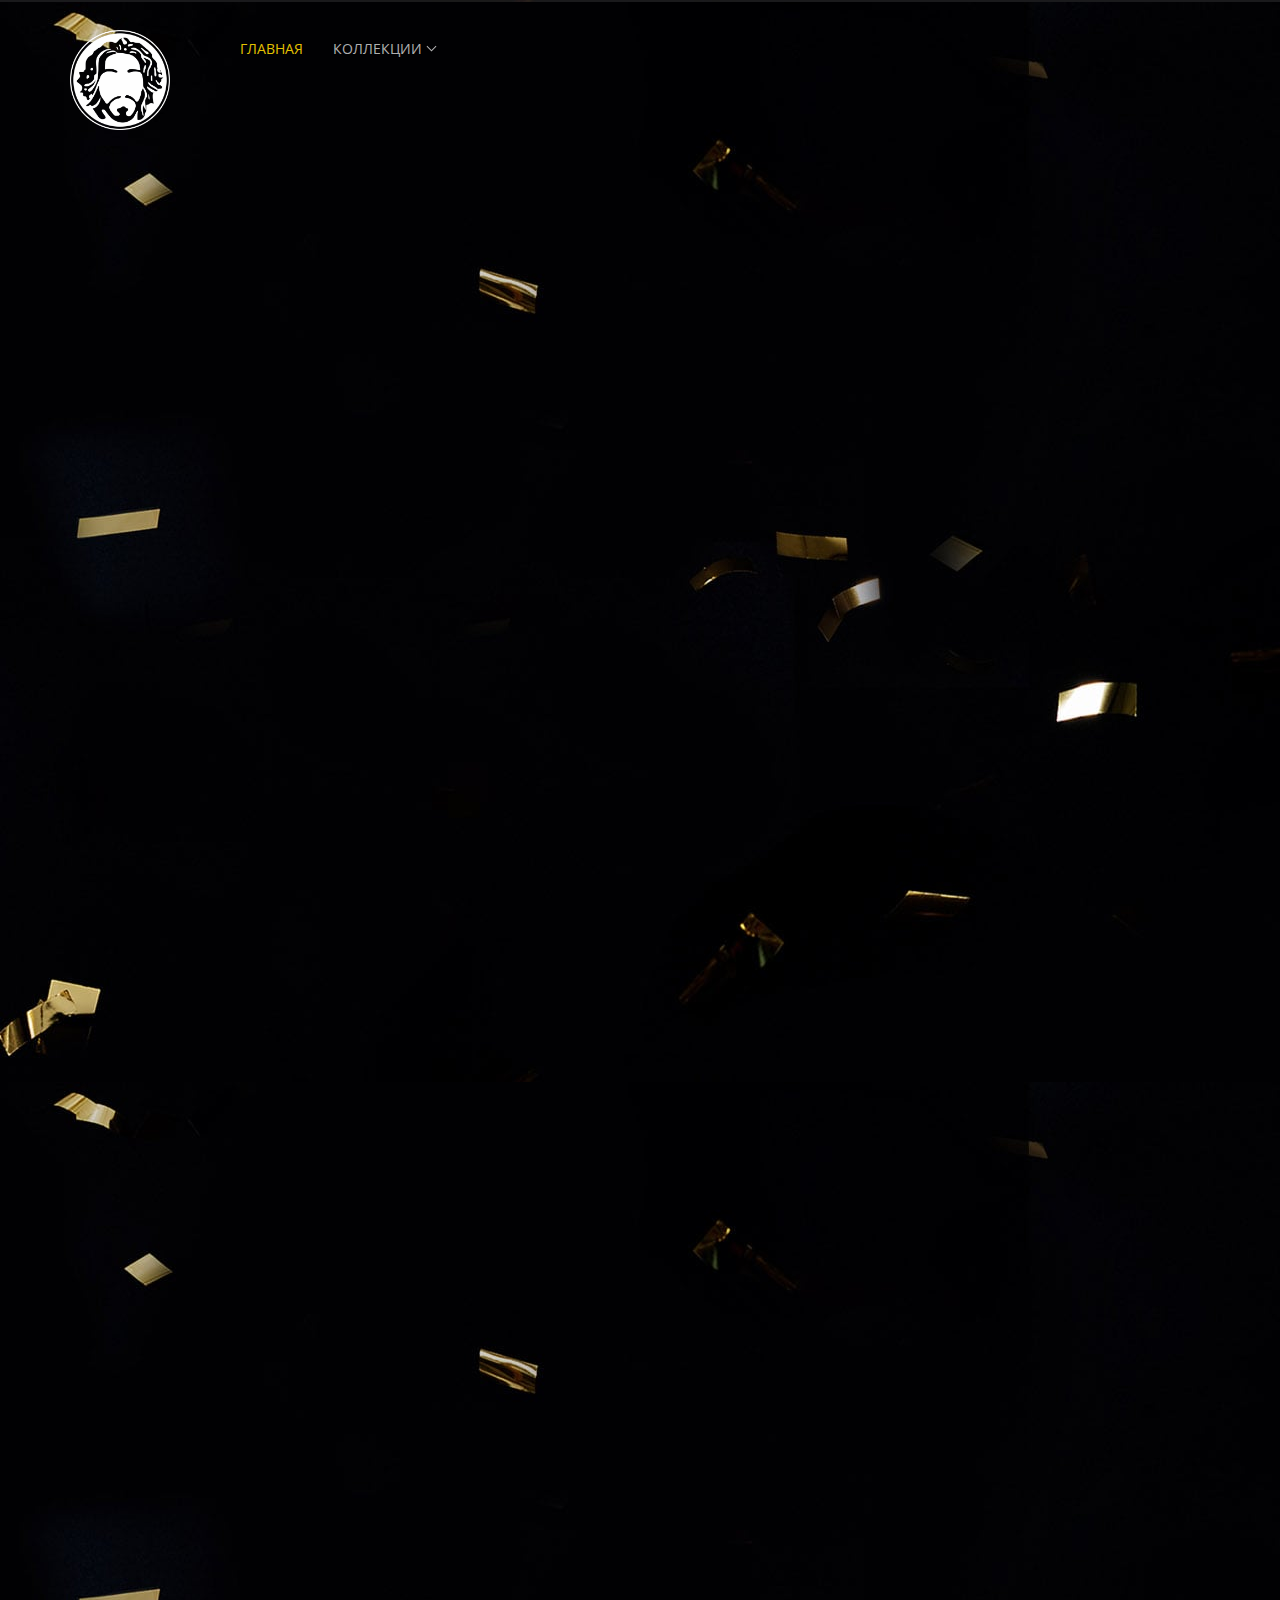
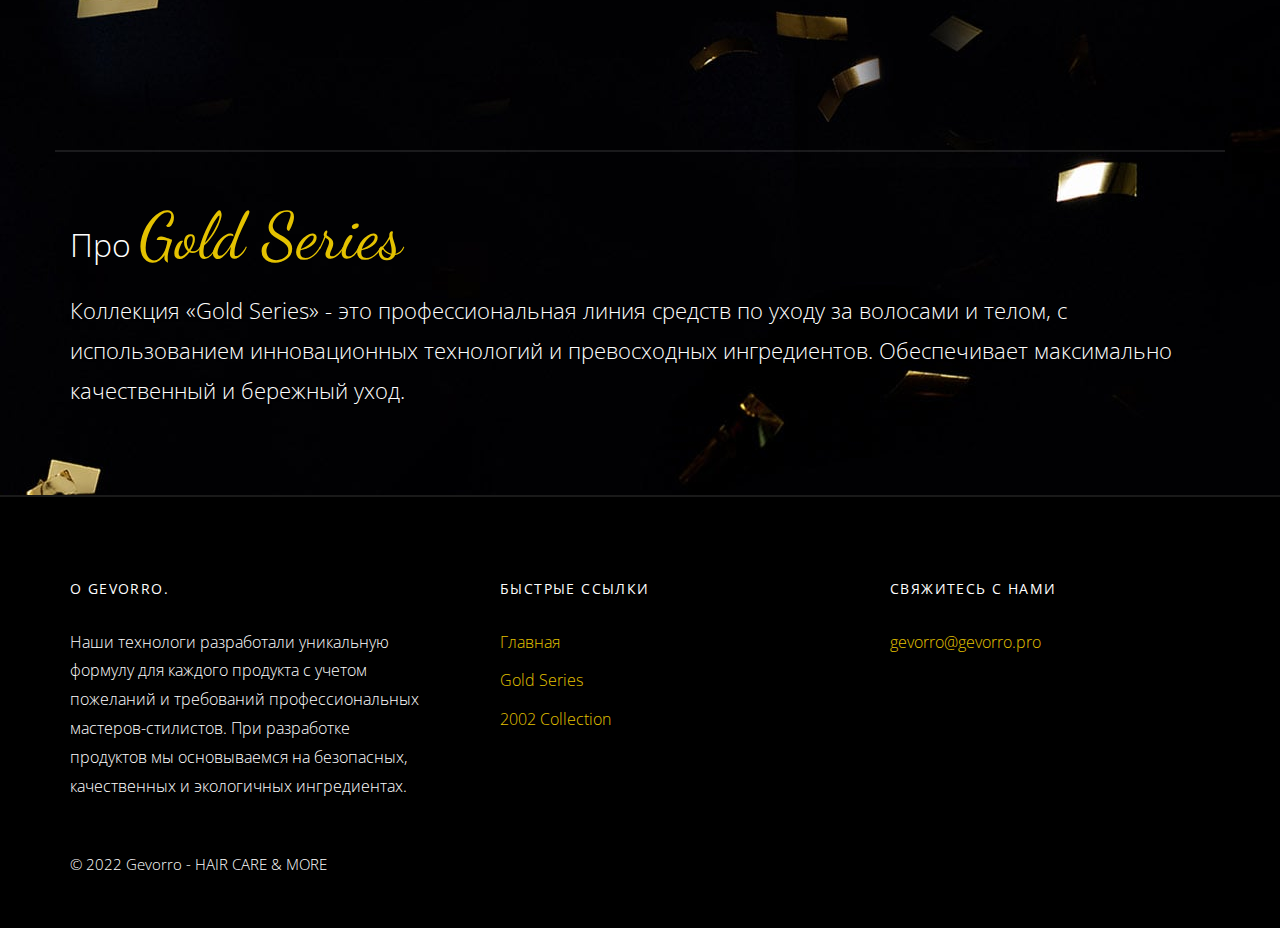
<file: gev-collection.html>
<!DOCTYPE html>
<html lang="en">
  <head>
    <meta charset="utf-8" />
    <meta name="viewport" content="width=device-width, initial-scale=1" />
    <title>Gevorro</title>
    <link rel="preconnect" href="https://fonts.googleapis.com" />
    <link rel="preconnect" href="https://fonts.gstatic.com" crossorigin />
    <link
      href="https://fonts.googleapis.com/css2?family=Dancing+Script:wght@400;600&family=Nunito:wght@300;400;500;600;700;800;900&display=swap"
      rel="stylesheet"
    />

    <link href="https://fonts.googleapis.com/css?family=Open+Sans:300,400" rel="stylesheet" />
    <link rel="stylesheet" href="css/styles-merged.css" />
    <link rel="stylesheet" href="css/style.min.css" />
    <link rel="stylesheet" href="css/custom.css" />
    <link rel="stylesheet" href="css/style.css" />
  </head>
  <body>
    <!-- START: header -->

    <div class="probootstrap-loader"></div>

    <header role="banner" class="probootstrap-header">
      <div class="container">
        <a href="index.html" class="probootstrap-logo"><span></span></a>

        <a href="#" class="probootstrap-burger-menu visible-xs"><i>Меню</i></a>
        <div class="mobile-menu-overlay"></div>

        <nav role="navigation" class="probootstrap-nav hidden-xs">
          <ul class="probootstrap-main-nav">
            <li class="active"><a href="index.html">Главная</a></li>
            <!-- <li><a href="about.html">О нас</a></li>
            <li><a href="contact.html">Контакты</a></li> -->

            <li class="main__item">
              <button class="main__item-btn" data-path="one">
                <a href="#" class="main__item-heading">Коллекции</a>
              </button>
              <div class="main__dropdown" data-target="one">
                <div class="main__dropdown-wrap" data-simplebar>
                  <ul class="main__drop-list">
                    <li class="main__dropdown-item">
                      <a href="gev-collection.html" class="main__item-link main__item-gev"></a>
                    </li>
                    <li class="main__dropdown-item">
                      <a href="2002-collection.html" class="main__item-link main__item-2002"></a>
                    </li>
                  </ul>
                </div>
              </div>
            </li>
          </ul>
          <!-- Соц сети -->
          <!-- <ul class="probootstrap-right-nav hidden-xs">
            <li>
              <a href="#"><i class="icon-twitter"></i></a>
            </li>
            <li>
              <a href="#"><i class="icon-facebook2"></i></a>
            </li>
            <li>
              <a href="#"><i class="icon-instagram2"></i></a>
            </li>
          </ul> -->
          <div class="extra-text visible-xs">
            <a href="#" class="probootstrap-burger-menu"><i>Меню</i></a>
            <!-- <h5>Адрес</h5>
            <p>Outlet Novaya Riga. Top gun</p> -->
            <h5>Контакты</h5>
            <p>gevorro@mail.ru</p>
            <!-- <p>8-999-999-20-20</p> -->

            <!-- соц сети -->
            <!-- <ul class="social-buttons">
              <li>
                <a href="#"><i class="icon-twitter"></i></a>
              </li>
              <li>
                <a href="#"><i class="icon-facebook2"></i></a>
              </li>
              <li>
                <a href="#"><i class="icon-instagram2"></i></a>
              </li>
            </ul> -->
          </div>
        </nav>
      </div>
    </header>
    
    <section class="probootstrap-section product-sec product-sec-for-coll">
      <div class="container">
        <div class="row row-mn">
          <div class="col-md-12 section-heading probootstrap-animate product-sec-for-coll-header">
                  <h2 class="gold_series_header-gev-col">Gold Series</h2>
                  <p>
                    <p class="gold_series_description-gec-col"
                      >Cпециально для салонов красоты</p
                    >
                  </p>
          </div>
        </div>
        <div class="row collections-only-border">
          <div class="col-md-6 probootstrap-animate">
            <div class="probootstrap-card">
              <div class="probootstrap-card-media">
                <a href="shampoo-page1.html" id="shamp0"
                  ><img
                    src="img/product/new/photo_2022-08-31_17-01-20.jpg"
                    class="img-responsive img-border"
                    alt="pict not found"
                /></a>
              </div>
              <div class="probootstrap-card-text">
                <h2 class="probootstrap-card-heading gev-cart-heading mb0">Шампунь</h2>
                <p class="category gev-cart-desciption">Бережный уход и объем для нормальных и тонких волос</p>
                <a href="shampoo-page1.html" class="btn btn-primary"
                  >Подробно >>></a
                >
              </div>
            </div>
          </div>
          <div class="col-md-6 probootstrap-animate">
            <div class="probootstrap-card">
              <div class="probootstrap-card-media">
                <a href="shampoo-page2.html" id="shamp1"
                  ><img
                    src="img/product/new/photo_2022-08-31_17-01-20.jpg"
                    class="img-responsive img-border"
                    alt="pict not found"
                /></a>
              </div>
              <div class="probootstrap-card-text">
                <h2 class="probootstrap-card-heading gev-cart-heading mb0">Шампунь</h2>
                <p class="category">Экстра чистота для жирных волос</p>
                <a href="shampoo-page2.html" class="btn btn-primary"
                >Подробно >>></a
              >
              </div>
            </div>
          </div>
          <div class="col-md-6 probootstrap-animate">
            <div class="probootstrap-card">
              <div class="probootstrap-card-media">
                <a href="shampoo-page3.html" id="shamp2"
                  ><img
                    src="img/product/new/photo_2022-08-31_17-01-20.jpg"
                    class="img-responsive img-border"
                    alt="pict not found"
                /></a>
              </div>
              <div class="probootstrap-card-text">
                <h2 class="probootstrap-card-heading gev-cart-heading mb0">Шампунь</h2>
                <p class="category">Деликатный уход против перхоти</p>
                <a href="shampoo-page3.html" class="btn btn-primary"
                >Подробно >>></a
              >
              </div>
            </div>
          </div>
          <div class="col-md-6 probootstrap-animate">
            <div class="probootstrap-card">
              <div class="probootstrap-card-media">
                <a href="shampoo-page4.html" id="shamp3"
                  ><img
                    src="img/product/new/photo_2022-08-31_17-01-20.jpg"
                    class="img-responsive img-border"
                    alt="pict not found"
                /></a>
              </div>
              <div class="probootstrap-card-text">
                <h2 class="probootstrap-card-heading gev-cart-heading mb0">Гель для душа</h2>
                <p class="category">Приятный аромат и деликатный уход за вашим телом</p>
                <a href="shampoo-page4.html" class="btn btn-primary"
                >Подробно >>></a
              >
              </div>
            </div>
          </div>
        </div>

        <h2>Про
          <span class="gold_series_header-gev-col">Gold Series</span>
        </h2>
        <p class="single-page-desc">
          <span>Коллекция «Gold Series» - это профессиональная  линия средств по уходу за волосами и телом, с использованием инновационных технологий и превосходных ингредиентов. Обеспечивает максимально качественный и бережный уход.</span>
        </p>
      </div>
    </section>

    <footer class="probootstrap-footer probootstrap-bg ">
      <div class="container">
        <div class="confot">
        <div class="row">
          <div class="col-md-4">
            <div class="probootstrap-footer-widget">
              <h4 class="heading">О Gevorro.</h4>
              <p class="footer-white">
                Наши технологи разработали уникальную формулу для каждого
                продукта с учетом пожеланий и требований профессиональных
                мастеров-стилистов.
                При разработке продуктов мы основываемся на безопасных,
                качественных и экологичных ингредиентах.
              </p>
            </div>
          </div>
          <div class="col-md-4">
            <div class="probootstrap-footer-widget probootstrap-link-wrap">
              <h4 class="heading">Быстрые ссылки</h4>
              <ul class="stack-link">
                <li><a href="index.html">Главная</a></li>
                <li><a href="gev-collection.html"> Gold Series</a></li>
                <li><a href="2002-collection.html">2002 Collection</a></li>
              </ul>
            </div>
          </div>
          <div class="col-md-4">
            <div class="probootstrap-footer-widget probootstrap-link-wrap">
              <h4 class="heading">Свяжитесь с нами</h4>
              <span class="footer-mail_img"></span>
              <p class="footer-mail_desc">gevorro@gevorro.pro</p>
              <!-- <form action="#">
                <div class="form-field">
                  <input type="text" class="form-control" placeholder="Enter your email" />
                  <button class="btn btn-subscribe">Send</button>
                </div>
              </form> -->
            </div>
          </div>
        </div>
        <div class="row copyright">
          <div class="col-md-12">
            <div class="probootstrap-footer-widget footer-white">
              <p class="tac-footer">
                &copy; 2022 Gevorro - HAIR CARE & MORE
              </p>
            </div>
          </div>
        </div>
      </div>
    </div>
    </footer>
    <div class="gototop js-top">
      <a href="#" class="js-gotop"><i class="icon-chevron-thin-up"></i></a>
    </div>

    <script src="js/scripts.min.js"></script>
    <script src="js/main.min.js"></script>
    <script src="js/custom.js"></script>
  </body>
</html>
</file>
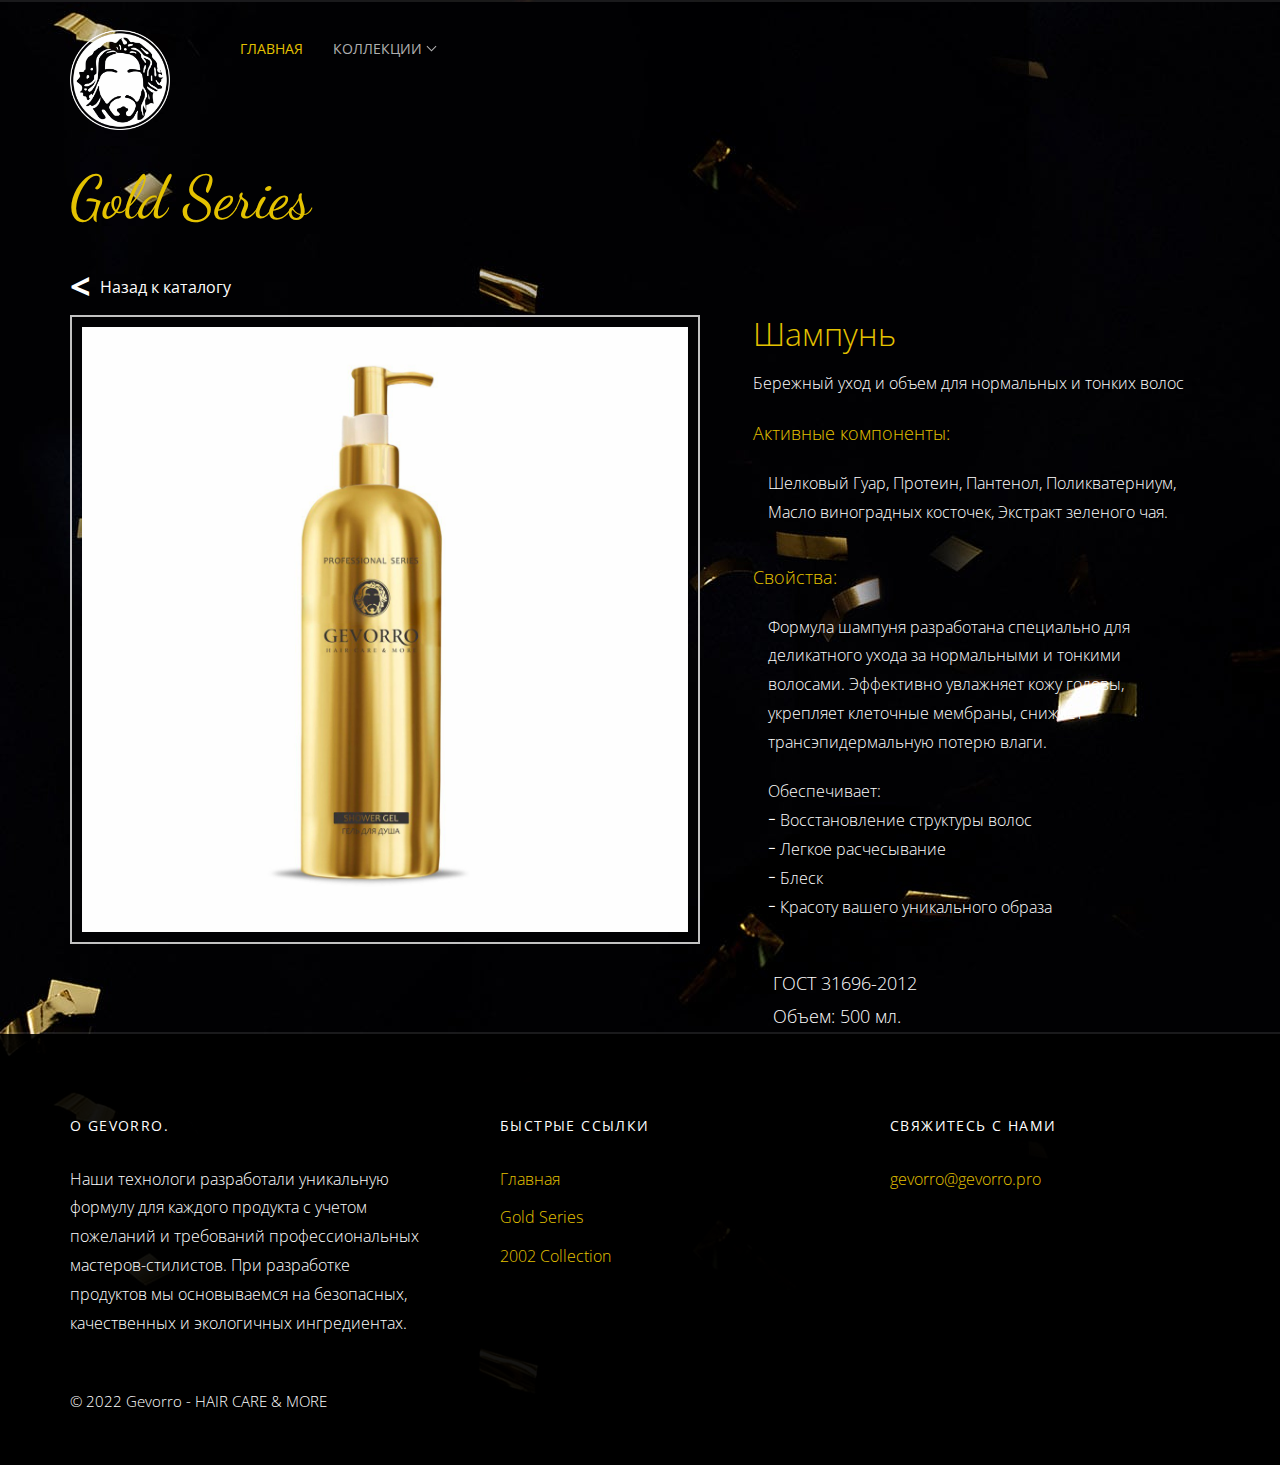
<file: shampoo-page1.html>
<!DOCTYPE html>
<html lang="en">
  <head>
    <meta charset="utf-8" />
    <meta name="viewport" content="width=device-width, initial-scale=1" />
    <title>Gevorro</title>
    <link rel="preconnect" href="https://fonts.googleapis.com" />
    <link rel="preconnect" href="https://fonts.gstatic.com" crossorigin />
    <link
      href="https://fonts.googleapis.com/css2?family=Dancing+Script:wght@400;600&family=Nunito:wght@300;400;500;600;700;800;900&display=swap"
      rel="stylesheet"
    />

    <link href="https://fonts.googleapis.com/css?family=Open+Sans:300,400" rel="stylesheet" />
    <link rel="stylesheet" href="css/styles-merged.css" />
    <link rel="stylesheet" href="css/style.min.css" />
    <link rel="stylesheet" href="css/custom.css" />
    <link rel="stylesheet" href="css/style.css" />
  </head>
  <body>
    <!-- START: header -->

    <div class="probootstrap-loader"></div>
    <section class="product-sec">
      <header role="banner" class="probootstrap-header">
        <div class="container">
          <a href="index.html" class="probootstrap-logo"><span></span></a>

          <a href="#" class="probootstrap-burger-menu visible-xs"><i>Меню</i></a>
          <div class="mobile-menu-overlay"></div>

          <nav role="navigation" class="probootstrap-nav hidden-xs">
            <ul class="probootstrap-main-nav">
              <li class="active"><a href="index.html">Главная</a></li>
              <!-- <li><a href="about.html">О нас</a></li>
            <li><a href="contact.html">Контакты</a></li> -->

              <li class="main__item">
                <button class="main__item-btn" data-path="one">
                  <a href="#" class="main__item-heading">Коллекции</a>
                </button>
                <div class="main__dropdown" data-target="one">
                  <div class="main__dropdown-wrap" data-simplebar>
                    <ul class="main__drop-list">
                      <li class="main__dropdown-item">
                        <a href="gev-collection.html" class="main__item-link main__item-gev"></a>
                      </li>
                      <li class="main__dropdown-item">
                        <a href="2002-collection.html" class="main__item-link main__item-2002"></a>
                      </li>
                    </ul>
                  </div>
                </div>
              </li>
            </ul>
            <!-- Соц сети -->
            <!-- <ul class="probootstrap-right-nav hidden-xs">
            <li>
              <a href="#"><i class="icon-twitter"></i></a>
            </li>
            <li>
              <a href="#"><i class="icon-facebook2"></i></a>
            </li>
            <li>
              <a href="#"><i class="icon-instagram2"></i></a>
            </li>
          </ul> -->
            <div class="extra-text visible-xs">
              <a href="#" class="probootstrap-burger-menu"><i>Меню</i></a>
              <!-- <h5>Адрес</h5>
            <p>Outlet Novaya Riga. Top gun</p> -->
              <h5>Контакты</h5>
              <p>gevorro@mail.ru</p>
              <!-- <p>8-999-999-20-20</p> -->

              <!-- соц сети -->
              <!-- <ul class="social-buttons">
              <li>
                <a href="#"><i class="icon-twitter"></i></a>
              </li>
              <li>
                <a href="#"><i class="icon-facebook2"></i></a>
              </li>
              <li>
                <a href="#"><i class="icon-instagram2"></i></a>
              </li>
            </ul> -->
            </div>
          </nav>
        </div>
      </header>

      <section class="page-title">
        <div class="container">
          <h2 class="gold_series_header-gev-col gold_series_header-gev-col-card">Gold Series</h2>
          <p></p>
        </div>
      </section>

      <section class="probootstrap-section sp-sect-back">
        <div class="container">
          <div class="row">
            <div class="col-md-12">
              <a class="sing-page-backto-icon" href="gev-collection.html#shamp0"><</a>
            </div>
          </div>
        </div>
      </section>

      <section class="probootstrap-section sp-sect-goods">
        <div class="container">
          <div class="row">
            <div class="col-md-7">
              <p>
                <img
                  src="img/product/new/photo_2022-08-31_17-01-20.jpg"
                  alt="not loaded photo"
                  class="img-responsive img-border img-border-gev"
                />
              </p>
            </div>
            <div class="col-md-5">
              <h2 class="sham-option">Шампунь</h2>
              <p class="sham-option-desc">Бережный уход и объем для нормальных и тонких волос</p>
              <div>
                <div>
                  <div>
                    <h4>
                      <a> Активные компоненты: </a>
                    </h4>
                  </div>
                  <div
                    id="collapseOne"
                    class="panel-collapse collapse in"
                    role="tabpanel"
                    aria-labelledby="headingOne"
                  >
                    <div class="panel-body">
                      <div class="panel-body-desc1 panel-body-desc">
                        Шелковый Гуар, Протеин, Пантенол, Поликватерниум, Масло виноградных
                        косточек, Экстракт зеленого чая.
                      </div>
                    </div>
                  </div>
                </div>
                <div>
                  <div>
                    <h4>
                      <a> Свойства: </a>
                    </h4>
                  </div>
                  <div>
                    <div class="panel-body">
                      <div class="panel-body-desc2 panel-body-desc">
                        <p>
                          Формула шампуня разработана специально для деликатного ухода за
                          нормальными и тонкими волосами. Эффективно увлажняет кожу головы,
                          укрепляет клеточные мембраны, снижает трансэпидермальную потерю влаги.
                        </p>
                        <ul class="panel-body-desc-list">
                          <li class="panel-body-desc-item">Обеспечивает:</li>
                          <li class="panel-body-desc-item">
                            <span>-</span> Восстановление структуры волос
                          </li>
                          <li class="panel-body-desc-item"><span>-</span> Легкое расчесывание</li>
                          <li class="panel-body-desc-item"><span>-</span> Блеск</li>
                          <li class="panel-body-desc-item">
                            <span>-</span> Красоту вашего уникального образа
                          </li>
                        </ul>
                      </div>
                    </div>
                  </div>
                </div>
                <!-- <div>
                <div>
                  <h4>
                    <a
                    >
                      Способ применения:
                    </a>
                  </h4>
                </div>
                <div
                >
                  <div class="panel-body">
                    <div class="panel-body-desc3 panel-body-desc">
                      Необходимое количество шампуня предварительно вспенить в ладонях, нанести
                      вспененный шампунь на влажные волосы, распределить по всей длине волос,
                      легкими движениями вмассировать шампунь в кожу головы, смыть теплой водой.
                    </div>
                  </div>
                </div>
              </div> -->
                <div class="sham-option-footer">
                  <span class="sham-option-footer-desc">ГОСТ 31696-2012</span>
                  <span class="sham-option-footer-desc">Объем: 500 мл.</span>
                </div>
              </div>

              <!-- END panel-group -->
            </div>
          </div>
        </div>
      </section>

      <footer class="probootstrap-footer probootstrap-bg">
        <div class="container">
          <div class="confot">
            <div class="row">
              <div class="col-md-4">
                <div class="probootstrap-footer-widget">
                  <h4 class="heading">О Gevorro.</h4>
                  <p class="footer-white">
                    Наши технологи разработали уникальную формулу для каждого продукта с учетом
                    пожеланий и требований профессиональных мастеров-стилистов. При разработке
                    продуктов мы основываемся на безопасных, качественных и экологичных
                    ингредиентах.
                  </p>
                </div>
              </div>
              <div class="col-md-4">
                <div class="probootstrap-footer-widget probootstrap-link-wrap">
                  <h4 class="heading">Быстрые ссылки</h4>
                  <ul class="stack-link">
                    <li><a href="index.html">Главная</a></li>
                    <li><a href="gev-collection.html"> Gold Series</a></li>
                    <li><a href="2002-collection.html">2002 Collection</a></li>
                  </ul>
                </div>
              </div>
              <div class="col-md-4">
                <div class="probootstrap-footer-widget probootstrap-link-wrap">
                  <h4 class="heading">Свяжитесь с нами</h4>
                  <span class="footer-mail_img"></span>
                  <p class="footer-mail_desc">gevorro@gevorro.pro</p>
                  <!-- <form action="#">
                <div class="form-field">
                  <input type="text" class="form-control" placeholder="Enter your email" />
                  <button class="btn btn-subscribe">Send</button>
                </div>
              </form> -->
                </div>
              </div>
            </div>
            <div class="row copyright">
              <div class="col-md-12">
                <div class="probootstrap-footer-widget footer-white">
                  <p class="tac-footer">&copy; 2022 Gevorro - HAIR CARE & MORE</p>
                </div>
              </div>
            </div>
          </div>
        </div>
      </footer>
      <div class="gototop js-top">
        <a href="#" class="js-gotop"><i class="icon-chevron-thin-up"></i></a>
      </div>
    </section>
    <script src="js/scripts.min.js"></script>
    <script src="js/main.min.js"></script>
    <script src="js/custom.js"></script>
  </body>
</html>
</file>
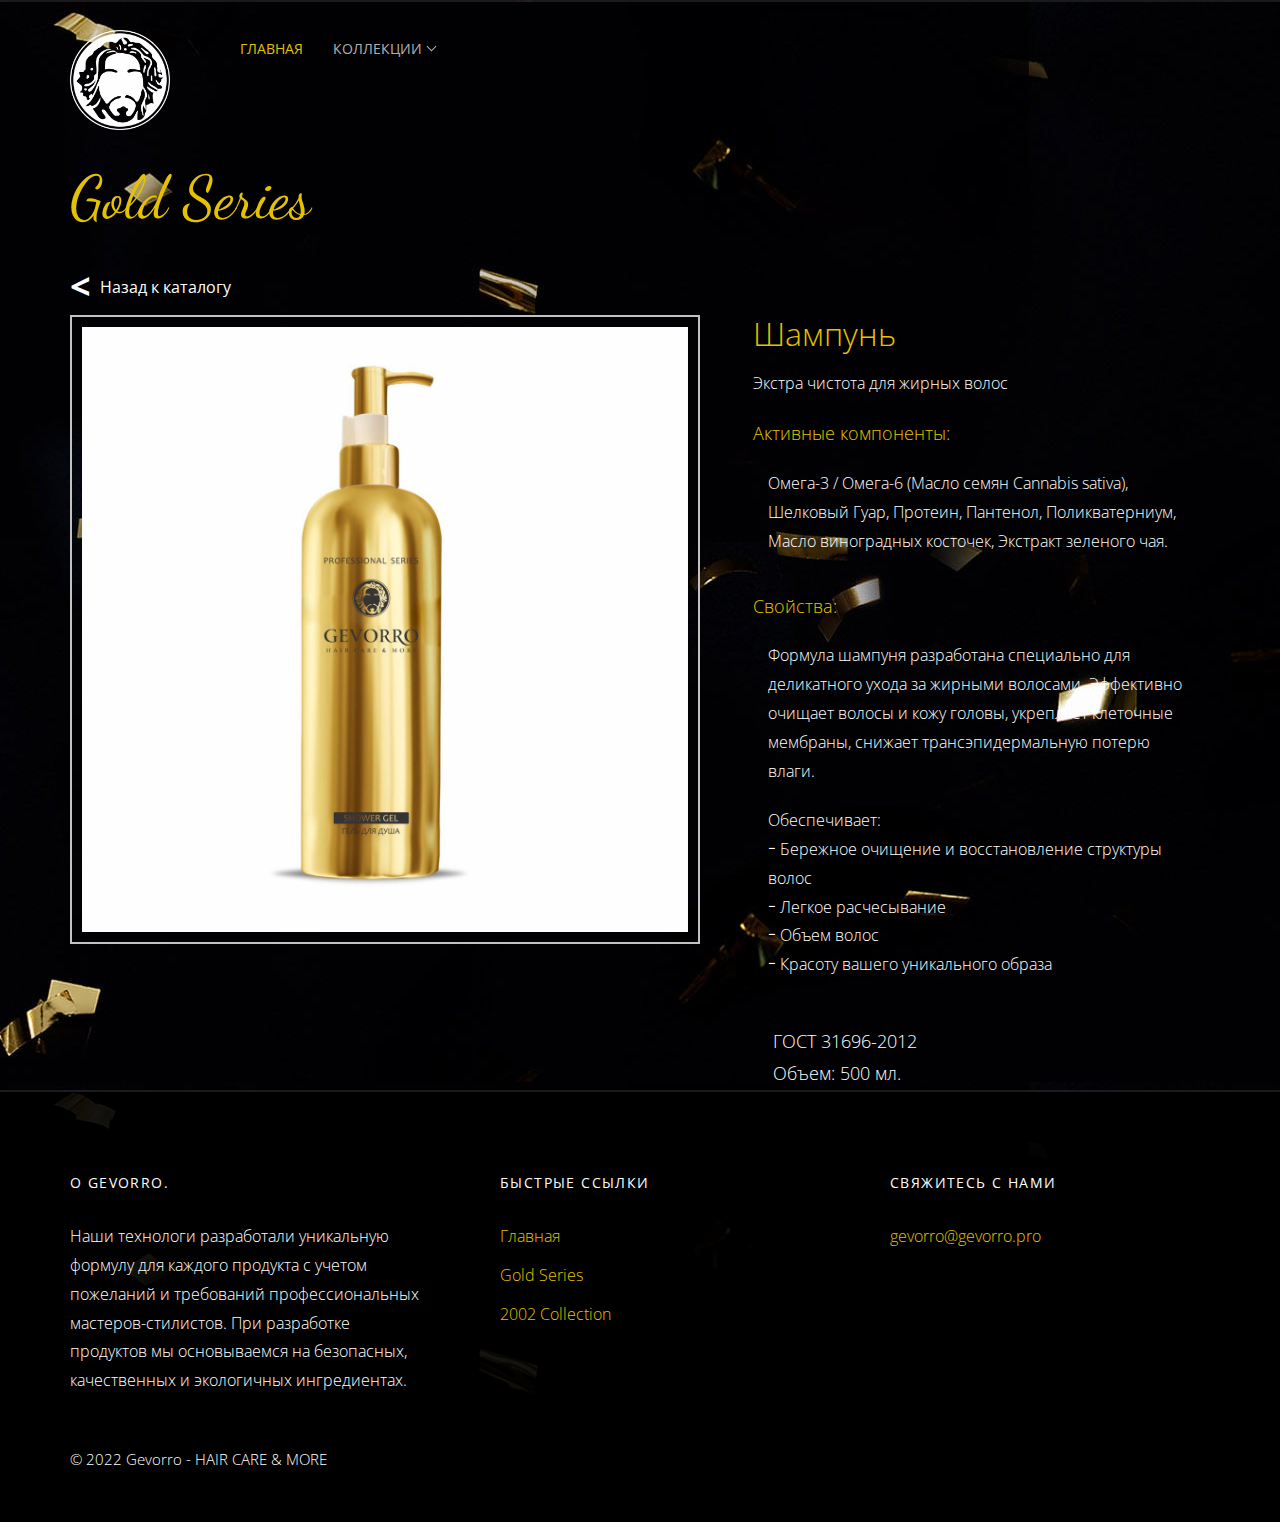
<file: shampoo-page2.html>
<!DOCTYPE html>
<html lang="en">
  <head>
    <meta charset="utf-8" />
    <meta name="viewport" content="width=device-width, initial-scale=1" />
    <title>Gevorro</title>
    <link rel="preconnect" href="https://fonts.googleapis.com" />
    <link rel="preconnect" href="https://fonts.gstatic.com" crossorigin />
    <link
      href="https://fonts.googleapis.com/css2?family=Dancing+Script:wght@400;600&family=Nunito:wght@300;400;500;600;700;800;900&display=swap"
      rel="stylesheet"
    />

    <link href="https://fonts.googleapis.com/css?family=Open+Sans:300,400" rel="stylesheet" />
    <link rel="stylesheet" href="css/styles-merged.css" />
    <link rel="stylesheet" href="css/style.min.css" />
    <link rel="stylesheet" href="css/custom.css" />
    <link rel="stylesheet" href="css/style.css" />
  </head>
  <body>
    <!-- START: header -->

    <div class="probootstrap-loader"></div>
    
    <section class="product-sec">
      <header role="banner" class="probootstrap-header">
        <div class="container">
          <a href="index.html" class="probootstrap-logo"><span></span></a>

          <a href="#" class="probootstrap-burger-menu visible-xs"><i>Меню</i></a>
          <div class="mobile-menu-overlay"></div>

          <nav role="navigation" class="probootstrap-nav hidden-xs">
            <ul class="probootstrap-main-nav">
              <li class="active"><a href="index.html">Главная</a></li>

              <li class="main__item">
                <button class="main__item-btn" data-path="one">
                  <a href="#" class="main__item-heading">Коллекции</a>
                </button>
                <div class="main__dropdown" data-target="one">
                  <div class="main__dropdown-wrap" data-simplebar>
                    <ul class="main__drop-list">
                      <li class="main__dropdown-item">
                        <a href="gev-collection.html" class="main__item-link main__item-gev"></a>
                      </li>
                      <li class="main__dropdown-item">
                        <a href="2002-collection.html" class="main__item-link main__item-2002"></a>
                      </li>
                    </ul>
                  </div>
                </div>
              </li>
            </ul>
            <div class="extra-text visible-xs">
              <a href="#" class="probootstrap-burger-menu"><i>Меню</i></a>
              <h5>Контакты</h5>
              <p>gevorro@mail.ru</p>
            </div>
          </nav>
        </div>
      </header>

      <section class="page-title">
        <div class="container">
          <h2 class="gold_series_header-gev-col gold_series_header-gev-col-card">Gold Series</h2>
          <p></p>
        </div>
      </section>

      <section class="probootstrap-section sp-sect-back">
        <div class="container">
          <div class="row">
            <div class="col-md-12">
              <a class="sing-page-backto-icon" href="gev-collection.html#shamp0"><</a>
            </div>
          </div>
        </div>
      </section>

      <section class="probootstrap-section sp-sect-goods">
        <div class="container">
          <div class="row">
            <div class="col-md-7">
              <p>
                <img
                  src="img/product/new/photo_2022-08-31_17-01-20.jpg"
                  alt="not loaded photo"
                  class="img-responsive img-border img-border-gev"
                />
              </p>
            </div>
            <div class="col-md-5">
              <h2 class="sham-option">Шампунь</h2>
              <p class="sham-option-desc">Экстра чистота для жирных волос</p>
              <div>
                <div>
                  <div>
                    <h4>
                      <a> Активные компоненты: </a>
                    </h4>
                  </div>
                  <div
                    id="collapseOne"
                    class="panel-collapse collapse in"
                    role="tabpanel"
                    aria-labelledby="headingOne"
                  >
                    <div class="panel-body">
                      <div class="panel-body-desc1 panel-body-desc">
                        Омега-3 / Омега-6 (Масло семян Cannabis sativa), Шелковый Гуар, Протеин,
                        Пантенол, Поликватерниум, Масло виноградных косточек, Экстракт зеленого чая.
                      </div>
                    </div>
                  </div>
                </div>
                <div>
                  <div>
                    <h4>
                      <a> Свойства: </a>
                    </h4>
                  </div>
                  <div>
                    <div class="panel-body">
                      <div class="panel-body-desc2 panel-body-desc">
                        <p>
                          Формула шампуня разработана специально для деликатного ухода за жирными
                          волосами. Эффективно очищает волосы и кожу головы, укрепляет клеточные
                          мембраны, снижает трансэпидермальную потерю влаги.
                        </p>
                        <ul class="panel-body-desc-list">
                          <li class="panel-body-desc-item">Обеспечивает:</li>
                          <li class="panel-body-desc-item">
                            <span>-</span> Бережное очищение и восстановление структуры волос
                          </li>
                          <li class="panel-body-desc-item"><span>-</span> Легкое расчесывание</li>
                          <li class="panel-body-desc-item"><span>-</span> Объем волос</li>
                          <li class="panel-body-desc-item">
                            <span>-</span> Красоту вашего уникального образа
                          </li>
                        </ul>
                      </div>
                    </div>
                  </div>
                </div>
                <div class="sham-option-footer">
                  <span class="sham-option-footer-desc">ГОСТ 31696-2012</span>
                  <span class="sham-option-footer-desc">Объем: 500 мл.</span>
                </div>
              </div>
              <!-- END panel-group -->
            </div>
          </div>
        </div>
      </section>

      <footer class="probootstrap-footer probootstrap-bg">
        <div class="container">
          <div class="confot">
            <div class="row">
              <div class="col-md-4">
                <div class="probootstrap-footer-widget">
                  <h4 class="heading">О Gevorro.</h4>
                  <p class="footer-white">
                    Наши технологи разработали уникальную формулу для каждого продукта с учетом
                    пожеланий и требований профессиональных мастеров-стилистов. При разработке
                    продуктов мы основываемся на безопасных, качественных и экологичных
                    ингредиентах.
                  </p>
                </div>
              </div>
              <div class="col-md-4">
                <div class="probootstrap-footer-widget probootstrap-link-wrap">
                  <h4 class="heading">Быстрые ссылки</h4>
                  <ul class="stack-link">
                    <li><a href="index.html">Главная</a></li>
                    <li><a href="gev-collection.html"> Gold Series</a></li>
                    <li><a href="2002-collection.html">2002 Collection</a></li>
                  </ul>
                </div>
              </div>
              <div class="col-md-4">
                <div class="probootstrap-footer-widget probootstrap-link-wrap">
                  <h4 class="heading">Свяжитесь с нами</h4>
                  <span class="footer-mail_img"></span>
                  <p class="footer-mail_desc">gevorro@gevorro.pro</p>
                </div>
              </div>
            </div>
            <div class="row copyright">
              <div class="col-md-12">
                <div class="probootstrap-footer-widget footer-white">
                  <p class="tac-footer">&copy; 2022 Gevorro - HAIR CARE & MORE</p>
                </div>
              </div>
            </div>
          </div>
        </div>
      </footer>
      <div class="gototop js-top">
        <a href="#" class="js-gotop"><i class="icon-chevron-thin-up"></i></a>
      </div>
    </section>
    <script src="js/scripts.min.js"></script>
    <script src="js/main.min.js"></script>
    <script src="js/custom.js"></script>
  </body>
</html>
</file>
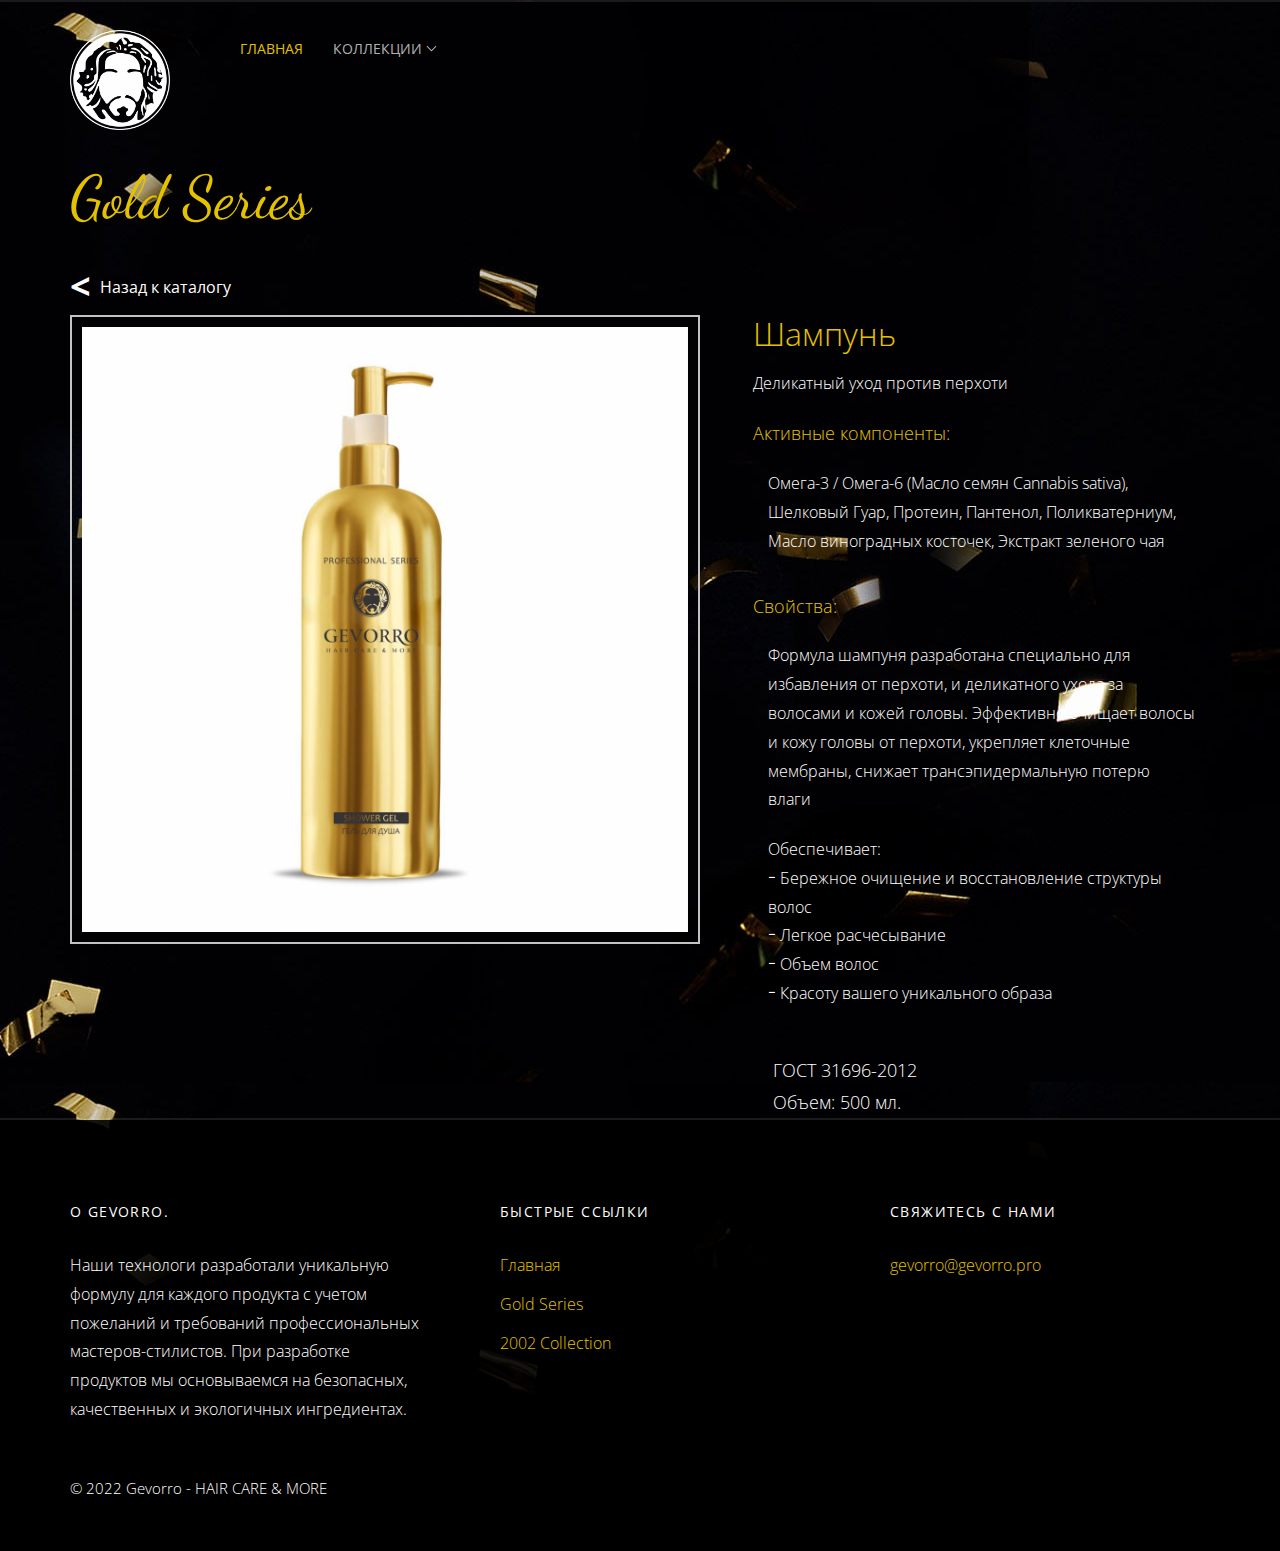
<file: shampoo-page3.html>
<!DOCTYPE html>
<html lang="en">
  <head>
    <meta charset="utf-8" />
    <meta name="viewport" content="width=device-width, initial-scale=1" />
    <title>Gevorro</title>
    <link rel="preconnect" href="https://fonts.googleapis.com" />
    <link rel="preconnect" href="https://fonts.gstatic.com" crossorigin />
    <link
      href="https://fonts.googleapis.com/css2?family=Dancing+Script:wght@400;600&family=Nunito:wght@300;400;500;600;700;800;900&display=swap"
      rel="stylesheet"
    />

    <link href="https://fonts.googleapis.com/css?family=Open+Sans:300,400" rel="stylesheet" />
    <link rel="stylesheet" href="css/styles-merged.css" />
    <link rel="stylesheet" href="css/style.min.css" />
    <link rel="stylesheet" href="css/custom.css" />
    <link rel="stylesheet" href="css/style.css" />
  </head>
  <body>
    <!-- START: header -->

    <div class="probootstrap-loader"></div>

    <section class="product-sec">
      <header role="banner" class="probootstrap-header">
        <div class="container">
          <a href="index.html" class="probootstrap-logo"><span></span></a>

          <a href="#" class="probootstrap-burger-menu visible-xs"><i>Меню</i></a>
          <div class="mobile-menu-overlay"></div>

          <nav role="navigation" class="probootstrap-nav hidden-xs">
            <ul class="probootstrap-main-nav">
              <li class="active"><a href="index.html">Главная</a></li>

              <li class="main__item">
                <button class="main__item-btn" data-path="one">
                  <a href="#" class="main__item-heading">Коллекции</a>
                </button>
                <div class="main__dropdown" data-target="one">
                  <div class="main__dropdown-wrap" data-simplebar>
                    <ul class="main__drop-list">
                      <li class="main__dropdown-item">
                        <a href="gev-collection.html" class="main__item-link main__item-gev"></a>
                      </li>
                      <li class="main__dropdown-item">
                        <a href="2002-collection.html" class="main__item-link main__item-2002"></a>
                      </li>
                    </ul>
                  </div>
                </div>
              </li>
            </ul>
            <div class="extra-text visible-xs">
              <a href="#" class="probootstrap-burger-menu"><i>Меню</i></a>
              <h5>Контакты</h5>
              <p>gevorro@mail.ru</p>
            </div>
          </nav>
        </div>
      </header>

      <section class="page-title">
        <div class="container">
          <h2 class="gold_series_header-gev-col gold_series_header-gev-col-card">Gold Series</h2>
          <p></p>
        </div>
      </section>

      <section class="probootstrap-section sp-sect-back">
        <div class="container">
          <div class="row">
            <div class="col-md-12">
              <a class="sing-page-backto-icon" href="gev-collection.html#shamp0"><</a>
            </div>
          </div>
        </div>
      </section>

      <section class="probootstrap-section sp-sect-goods">
        <div class="container">
          <div class="row">
            <div class="col-md-7">
              <p>
                <img
                  src="img/product/new/photo_2022-08-31_17-01-20.jpg"
                  alt="not loaded photo"
                  class="img-responsive img-border img-border-gev"
                />
              </p>
            </div>
            <div class="col-md-5">
              <h2 class="sham-option">Шампунь</h2>
              <p class="sham-option-desc">Деликатный уход против перхоти</p>
              <div>
                <div>
                  <div>
                    <h4>
                      <a> Активные компоненты: </a>
                    </h4>
                  </div>
                  <div
                    id="collapseOne"
                    class="panel-collapse collapse in"
                    role="tabpanel"
                    aria-labelledby="headingOne"
                  >
                    <div class="panel-body">
                      <div class="panel-body-desc1 panel-body-desc">
                        Омега-3 / Омега-6 (Масло семян Cannabis sativa), Шелковый Гуар, Протеин,
                        Пантенол, Поликватерниум, Масло виноградных косточек, Экстракт зеленого чая
                      </div>
                    </div>
                  </div>
                </div>
                <div>
                  <div>
                    <h4>
                      <a> Свойства: </a>
                    </h4>
                  </div>
                  <div>
                    <div class="panel-body">
                      <div class="panel-body-desc2 panel-body-desc">
                        <p>
                          Формула шампуня разработана специально для избавления от перхоти, и
                          деликатного ухода за волосами и кожей головы. Эффективно очищает волосы и
                          кожу головы от перхоти, укрепляет клеточные мембраны, снижает
                          трансэпидермальную потерю влаги
                        </p>
                        <ul class="panel-body-desc-list">
                          <li class="panel-body-desc-item">Обеспечивает:</li>
                          <li class="panel-body-desc-item">
                            <span>-</span> Бережное очищение и восстановление структуры волос
                          </li>
                          <li class="panel-body-desc-item"><span>-</span> Легкое расчесывание</li>
                          <li class="panel-body-desc-item"><span>-</span> Объем волос</li>
                          <li class="panel-body-desc-item">
                            <span>-</span> Красоту вашего уникального образа
                          </li>
                        </ul>
                      </div>
                    </div>
                  </div>
                </div>
                <div class="sham-option-footer">
                  <span class="sham-option-footer-desc">ГОСТ 31696-2012</span>
                  <span class="sham-option-footer-desc">Объем: 500 мл.</span>
                </div>
              </div>
              <!-- END panel-group -->
            </div>
          </div>
        </div>
      </section>

      <footer class="probootstrap-footer probootstrap-bg">
        <div class="container">
          <div class="confot">
            <div class="row">
              <div class="col-md-4">
                <div class="probootstrap-footer-widget">
                  <h4 class="heading">О Gevorro.</h4>
                  <p class="footer-white">
                    Наши технологи разработали уникальную формулу для каждого продукта с учетом
                    пожеланий и требований профессиональных мастеров-стилистов. При разработке
                    продуктов мы основываемся на безопасных, качественных и экологичных
                    ингредиентах.
                  </p>
                </div>
              </div>
              <div class="col-md-4">
                <div class="probootstrap-footer-widget probootstrap-link-wrap">
                  <h4 class="heading">Быстрые ссылки</h4>
                  <ul class="stack-link">
                    <li><a href="index.html">Главная</a></li>
                    <li><a href="gev-collection.html"> Gold Series</a></li>
                    <li><a href="2002-collection.html">2002 Collection</a></li>
                  </ul>
                </div>
              </div>
              <div class="col-md-4">
                <div class="probootstrap-footer-widget probootstrap-link-wrap">
                  <h4 class="heading">Свяжитесь с нами</h4>
                  <span class="footer-mail_img"></span>
                  <p class="footer-mail_desc">gevorro@gevorro.pro</p>
                </div>
              </div>
            </div>
            <div class="row copyright">
              <div class="col-md-12">
                <div class="probootstrap-footer-widget footer-white">
                  <p class="tac-footer">&copy; 2022 Gevorro - HAIR CARE & MORE</p>
                </div>
              </div>
            </div>
          </div>
        </div>
      </footer>
      <div class="gototop js-top">
        <a href="#" class="js-gotop"><i class="icon-chevron-thin-up"></i></a>
      </div>
    </section>

    <script src="js/scripts.min.js"></script>
    <script src="js/main.min.js"></script>
    <script src="js/custom.js"></script>
  </body>
</html>
</file>
<file: css/custom.css>
/* Your custom css code goes here */
</file>
<file: css/style.css>
@font-face {
  font-family: 'icomoon';
  src: url('../fonts/icomoon/icomoon.eot?1z9v6x');
  src: url('../fonts/icomoon/icomoon.eot?1z9v6x#iefix') format('embedded-opentype'),
    url('../fonts/icomoon/icomoon.ttf?1z9v6x') format('truetype'),
    url('../fonts/icomoon/icomoon.woff?1z9v6x') format('woff'),
    url('../fonts/icomoon/icomoon.svg?1z9v6x#icomoon') format('svg');
  font-weight: normal;
  font-style: normal;
}

html {
  overflow-x: hidden;
  font-size: 1em;
}

ul {
  padding: 0;
}

body {
  background: #000000;
  font-size: 16px;
  font-family: 'Open Sans', sans-serif;
  line-height: 1.8;
  color: rgba(255, 255, 255, 0.4);
  font-weight: 300;
}

::-moz-selection {
  background: #000000;
  color: #ffffff;
}

ul,
li {
  list-style: none;
}

::selection {
  background: #000000;
  color: #ffffff;
}

::-moz-selection {
  background: #000000;
  color: #ffffff;
}

h1,
.page-title h1,
h2,
.section-heading h2,
h3,
.probootstrap-card .probootstrap-card-text .probootstrap-card-heading,
.service .heading,
.service.left-icon h3,
h4,
.probootstrap-panel .panel .panel-title {
  margin: 1.414em 0 0.5em;
  line-height: 1.2;
  font-weight: 300;
  color: #ffffff;
}

h1,
.page-title h1 {
  margin-top: 30px;
  font-size: 1.602em;
}

h2,
.section-heading h2 {
  font-size: 32px;
}

h3,
.probootstrap-card .probootstrap-card-text .probootstrap-card-heading,
.service .heading,
.service.left-icon h3 {
  /* font-size: 1.266em;*/
  font-size: 32px;
}

h4,
.probootstrap-panel .panel .panel-title {
  font-size: 1.125em;
}

small,
.font_small {
  font-size: 0.889em;
}

p,
ul,
ol,
figure {
  margin-bottom: 1.3em;
}

a {
  -webkit-transition: 0.3s all;
  transition: 0.3s all;
  color: rgb(228, 194, 0);
}

a:hover,
a:focus {
  color: #f2f2f2;
  text-decoration: none !important;
}

a.hover-reverse {
  color: #ffffff;
}

a.hover-reverse:hover,
a.hover-reverse:focus,
a.hover-reverse:active {
  color: rgb(228, 194, 0);
  text-decoration: none;
}

.probootstrap-header {
  padding-top: 30px;
  padding-bottom: 30px;
  width: 100%;
  z-index: 12;
  position: absolute;
  top: 0;
}

.probootstrap-logo {
  background: url('../img/logo/G\ head\ white.png') center no-repeat;
  background-size: cover;
  width: 100px;
  height: 100px;
  float: left;
  color: #ffffff;
  padding-left: 0px;
  font-size: 20px;
  display: block;
  text-transform: uppercase;
  font-weight: 900;
  font-family: 'Open Sans', sans-serif;
}

.probootstrap-logo:hover,
.probootstrap-logo:focus,
.probootstrap-logo:active {
  color: #ffffff;
}

@media screen and (max-width: 768px) {
  .probootstrap-logo {
    padding-left: 0px;
  }
}

.probootstrap-nav {
  margin-left: 60px;
  text-align: left;
  float: left;
  width: calc(100% - 200px);
  position: relative;
}

.probootstrap-mobile-menu-active .probootstrap-nav {
  text-align: left;
  position: fixed;
  display: block !important;
  overflow-y: auto;
  top: 0;
  right: 0;
  bottom: 0;
  padding-right: 0;
  z-index: 1100;
  height: 100vh;
  width: 300px;
  background: #000000;
  padding: 40px;
  -webkit-transition: 0.3s all ease-out;
  transition: 0.3s all ease-out;
  -webkit-transform: translateX(300px);
  transform: translateX(300px);
}

.probootstrap-mobile-menu-active .probootstrap-nav .extra-text {
  display: block;
  float: left;
  clear: both;
  margin-top: 30px;
  color: #ffffff;
}

.probootstrap-mobile-menu-active .probootstrap-nav .extra-text .social-buttons {
  padding: 0;
  margin: 0 0 20px 0;
}

.probootstrap-mobile-menu-active .probootstrap-nav .extra-text .social-buttons li {
  display: inline-block;
  *display: inline;
  zoom: 1;
  padding: 0;
  margin: 0;
}

.probootstrap-mobile-menu-active .probootstrap-nav .extra-text .social-buttons li a {
  color: #ffffff;
  padding: 10px;
}

.probootstrap-mobile-menu-active .probootstrap-nav .extra-text .social-buttons li:first-child a {
  padding-left: 0;
}

.probootstrap-mobile-menu-active .probootstrap-nav .extra-text h5 {
  text-transform: uppercase;
  font-size: 12px;
  font-weight: bold;
  letter-spacing: 0.1em;
  color: rgba(255, 255, 255, 0.5);
}

.probootstrap-mobile-menu-active.show .probootstrap-nav {
  -webkit-transform: translateX(0px);
  transform: translateX(0px);
}

.probootstrap-main-nav {
  margin: 0;
  padding: 0;
}

.probootstrap-mobile-menu-active .probootstrap-main-nav {
  float: left;
  margin-top: 40px;
  width: 100%;
}

.probootstrap-main-nav li {
  margin: 0;
  padding: 0 10px;
  list-style: none;
  display: inline;
  /* font-size: 18px; */
}

.probootstrap-mobile-menu-active .probootstrap-main-nav li {
  margin-bottom: 10px;
  display: block;
  padding-left: 0;
  padding-right: 0;
}

.probootstrap-main-nav li a {
  font-weight: 400;
  text-transform: uppercase;
  padding: 10px 0;
  color: rgba(255, 255, 255, 0.7);
  font-size: 14px;
}

.probootstrap-main-nav li a:hover {
  color: #ffffff;
}

.probootstrap-mobile-menu-active.show .probootstrap-main-nav li a {
  color: #ffffff;
}

.probootstrap-mobile-menu-active .probootstrap-main-nav li a {
  margin-bottom: 10px;
  padding: 5px 0;
  display: block;
}

.probootstrap-mobile-menu-active .probootstrap-main-nav li a {
  border-bottom: none !important;
}

.probootstrap-mobile-menu-active .probootstrap-main-nav li a:hover {
  color: #ffffff;
}

.probootstrap-main-nav li.probootstrap-cta {
  margin-left: 20px;
}

.probootstrap-main-nav li.probootstrap-cta a {
  border: 2px solid #ffffff;
  padding-right: 20px;
  padding-left: 20px;
  border-radius: 4px;
}

.probootstrap-main-nav li.probootstrap-cta a:hover {
  background: #ffffff;
  color: rgb(228, 194, 0);
}

.probootstrap-mobile-menu-active .probootstrap-main-nav li.probootstrap-cta {
  margin-left: 0px;
  margin-top: 20px;
}

.probootstrap-mobile-menu-active .probootstrap-main-nav li.probootstrap-cta a {
  padding-top: 2px;
  padding-bottom: 2px;
}

.probootstrap-main-nav li.active a {
  color: rgb(228, 194, 0);
}

.probootstrap-main-nav li.active a:hover {
  color: #ffffff;
}

.probootstrap-mobile-menu-active .probootstrap-main-nav li.active a {
  color: rgb(228, 194, 0);
}

.probootstrap-mobile-menu-active .probootstrap-main-nav li {
  display: block;
}

.mobile-menu-overlay {
  z-index: 1099;
  position: fixed;
  top: 0;
  bottom: 0;
  left: 0;
  right: 0;
  width: 100vw;
  height: 100vh;
  background: rgba(0, 0, 0, 0.3);
  opacity: 0;
  visibility: hidden;
  -webkit-transition: 0.3s all ease-out;
  transition: 0.3s all ease-out;
}

.probootstrap-mobile-menu-active.show .mobile-menu-overlay {
  opacity: 1;
  visibility: visible;
}

.probootstrap-header-social {
  position: absolute;
  top: 34px;
  right: 60px;
}

.probootstrap-header-social li {
  display: inline;
  list-style: none;
  margin-left: 5px;
}

.probootstrap-header-social li a {
  color: #ffffff;
}

.probootstrap-right-nav {
  position: absolute;
  top: 3px;
  right: 0;
  margin: 0;
  padding: 0;
}

.probootstrap-right-nav li {
  padding: 0;
  margin: 0;
  display: inline-block;
  *display: inline;
  zoom: 1;
  list-style: none;
}

.probootstrap-right-nav li a {
  padding: 0 10px;
}

.probootstrap-burger-menu {
  display: inline-block;
  width: 18px;
  height: 18px;
  cursor: pointer;
  text-decoration: none;
  position: relative;
}

.probootstrap-burger-menu i {
  position: relative;
  display: inline-block;
  width: 18px;
  height: 2px;
  color: #ffffff;
  font: bold 14px/0.4 Helvetica, arial;
  text-transform: uppercase;
  text-indent: -55px;
  background: #ffffff;
  -webkit-transition: all 0.2s ease-out;
  transition: all 0.2s ease-out;
}

.probootstrap-burger-menu i::before,
.probootstrap-burger-menu i::after {
  content: '';
  width: 18px;
  height: 2px;
  background: #ffffff;
  position: absolute;
  left: 0;
  -webkit-transition: all 0.2s ease-out;
  transition: all 0.2s ease-out;
}

.probootstrap-burger-menu i::before {
  top: -7px;
}

.probootstrap-burger-menu i::after {
  bottom: -7px;
}

.probootstrap-burger-menu:hover i::before {
  top: -10px;
}

.probootstrap-burger-menu:hover i::after {
  bottom: -10px;
}

.probootstrap-burger-menu.active i {
  background: transparent;
}

.probootstrap-burger-menu.active i::before {
  top: 0;
  -webkit-transform: rotateZ(45deg);
  transform: rotateZ(45deg);
}

.probootstrap-burger-menu.active i::after {
  bottom: 0;
  -webkit-transform: rotateZ(-45deg);
  transform: rotateZ(-45deg);
}

.probootstrap-mobile-menu-active.show .probootstrap-burger-menu i {
  color: #ffffff;
  background: #000000;
}

.probootstrap-mobile-menu-active.show .probootstrap-burger-menu i::before,
.probootstrap-mobile-menu-active.show .probootstrap-burger-menu i::after {
  background: #ffffff;
}

.probootstrap-burger-menu {
  position: absolute;
  top: 30px;
  right: 20px;
}

.btn {
  border: none;
  border-radius: 4px;
  padding-top: 10px;
  padding-bottom: 10px;
  padding-left: 10px;
  padding-right: 10px;
  text-transform: uppercase;
  letter-spacing: 0.1em;
  -webkit-transition: 0.3s all ease-in;
  transition: 0.3s all ease-in;
}

.btn.btn-sm {
  padding-top: 5px;
  padding-bottom: 5px;
  padding-left: 20px;
  padding-right: 20px;
  font-size: 13px;
}

.btn.btn-lg {
  line-height: 1.5;
  padding-top: 20px;
  padding-bottom: 20px;
}

.btn.btn-primary {
  border: 2px solid rgb(228, 194, 0);
  background: rgb(228, 194, 0);
  color: #ffffff;
}

.btn.btn-primary:hover,
.btn.btn-primary:active,
.btn.btn-primary:focus {
  background: rgb(250, 216, 22);
  color: #ffffff;
  border: 2px solid rgb(250, 216, 22);
}

.btn.btn-primary:focus,
.btn.btn-primary:active {
  outline: none;
  border: 2px solid rgb(250, 216, 22);
}

.btn.btn-ghost {
  background: transparent;
  border: 2px solid rgb(228, 194, 0);
  color: rgb(228, 194, 0);
}

.btn.btn-ghost:hover {
  background: rgb(228, 194, 0);
  color: #ffffff;
  border: 2px solid rgb(228, 194, 0);
}

.btn.btn-ghost:focus,
.btn.btn-ghost:active {
  outline: none;
  background: transparent;
  color: rgb(228, 194, 0);
  border: 2px solid rgb(228, 194, 0);
}

.btn.btn-ghost.btn-ghost-white {
  background: transparent;
  border: 2px solid #ffffff;
  color: #ffffff;
}

.btn.btn-ghost.btn-ghost-white:hover {
  background: #ffffff;
  color: rgb(228, 194, 0);
}

.btn.btn-ghost.btn-ghost-white:focus,
.btn.btn-ghost.btn-ghost-white:active {
  outline: none;
  background: #ffffff;
  color: rgb(228, 194, 0);
  border: 2px solid #ffffff;
}

.btn.btn-black {
  background: #000000;
  color: #ffffff;
  border: 1px solid #000000;
}

.btn.btn-black:hover {
  background: #000000;
  color: #ffffff;
  border: 1px solid #000000;
}

.btn.btn-black:focus,
.btn.btn-black:active {
  outline: none;
  background: #000000;
  color: #ffffff;
  border: 1px solid #000000;
}

.probootstrap-section {
  padding: 4em 0;
  position: relative;
  z-index: 2;
}

.probootstrap-section.probootstrap-section-sm {
  padding: 3em 0;
}

.probootstrap-section.probootstrap-border-top {
  border-top: 1px solid rgba(0, 0, 0, 0.1);
}

.probootstrap-section.probootstrap-border-bottom {
  border-bottom: 1px solid rgba(0, 0, 0, 0.1);
}

.probootstrap-section > .container.probootstrap-border-top {
  padding-top: 50px;
  border-top: 1px solid rgba(0, 0, 0, 0.1);
}

.probootstrap-section.probootstrap-section-colored,
.probootstrap-section.probootstrap-section-dark {
  background: rgb(228, 194, 0);
  background: #ddf0f3;
  background: -webkit-gradient(
    left top,
    right top,
    color-stop(0%, #ddf0f3),
    color-stop(100%, rgb(228, 194, 0))
  );
  background: -webkit-gradient(linear, left top, right top, from(#ddf0f3), to(rgb(228, 194, 0)));
  background: linear-gradient(to right, #ddf0f3 0%, rgb(228, 194, 0) 100%);
  filter: progid:DXImageTransform.Microsoft.gradient( startColorstr=$firstcolor, endColorstr=$secondcolor, GradientType=1 );
}

.probootstrap-section.probootstrap-section-colored .section-heading h2,
.probootstrap-section.probootstrap-section-dark .section-heading h2 {
  color: white;
}

.probootstrap-section.probootstrap-section-colored .section-heading p,
.probootstrap-section.probootstrap-section-dark .section-heading p {
  color: rgba(255, 255, 255, 0.6);
}

.probootstrap-section.probootstrap-section-colored .heading-with-icon,
.probootstrap-section.probootstrap-section-dark .heading-with-icon {
  color: rgb(228, 194, 0);
}

.probootstrap-section.probootstrap-section-colored .heading-with-icon i,
.probootstrap-section.probootstrap-section-dark .heading-with-icon i {
  color: rgb(228, 194, 0);
}

.probootstrap-section.probootstrap-section-colored p,
.probootstrap-section.probootstrap-section-dark p {
  color: white;
}

.probootstrap-section.probootstrap-section-dark {
  background: #222222;
  color: white;
}

.probootstrap-section.probootstrap-section-dark .section-heading h2 {
  color: white;
}

.probootstrap-section.probootstrap-section-dark .section-heading p {
  color: rgba(255, 255, 255, 0.6);
}

.probootstrap-section.probootstrap-section-dark p {
  color: rgba(255, 255, 255, 0.6);
}

.probootstrap-section.probootstrap-section-lighter {
  background: #f7f7f7;
}

@media screen and (max-width: 768px) {
  .probootstrap-section {
    padding: 3em 0;
  }
}

.probootstrap-section.probootstrap-bg {
  background-size: cover;
  background-repeat: no-repeat;
  background-attachment: fixed;
  padding: 8em 0;
}

.probootstrap-section.probootstrap-bg:before {
  position: absolute;
  content: '';
  background: rgba(0, 0, 0, 0.6);
  top: 0;
  left: 0;
  right: 0;
  bottom: 0;
  z-index: -1;
}

.probootstrap-section.probootstrap-bg .heading {
  margin-top: 0;
  margin-bottom: 10px;
  color: #ffffff;
  font-family: 'Open Sans', sans-serif;
  font-size: 30px;
  line-height: 30px;
}

.probootstrap-section.probootstrap-bg .sub-heading {
  font-size: 20px;
  line-height: 1.5;
  color: rgba(255, 255, 255, 0.7);
}

.probootstrap-section.probootstrap-bg .container {
  position: relative;
  z-index: 2;
}

.probootstrap-cta {
  border-top: 2px solid rgba(255, 255, 255, 0.1);
  border-bottom: 2px solid rgba(255, 255, 255, 0.1);
  padding: 50px 0;
  float: left;
  width: 100%;
}

.probootstrap-cta.border-bototm-none {
  border-bottom: none;
}

.probootstrap-cta *:last-child {
  margin-bottom: 0;
}

.probootstrap-cta h2 {
  margin-top: 0;
  margin-bottom: 0;
  text-transform: uppercase;
}

.probootstrap-relative {
  position: relative;
}

.probootstrap-owl-navigation {
  margin: 0;
  padding: 0;
}

.probootstrap-owl-navigation.absolute {
  position: absolute;
  top: 2px;
}

@media screen and (max-width: 768px) {
  .probootstrap-owl-navigation.absolute {
    position: relative;
    margin-bottom: 40px;
  }
}

.probootstrap-owl-navigation.absolute.right {
  right: 10px;
}

.probootstrap-owl-navigation.absolute.left {
  left: 0;
}

.probootstrap-owl-navigation li {
  display: inline-block;
  list-style: none;
  margin: 0;
  padding: 0;
}

.probootstrap-owl-navigation li a {
  font-size: 30px;
  padding: 0px;
  color: #cccccc;
}

.probootstrap-owl-navigation li a:hover {
  color: #333333;
}

.probootstrap-footer-widget {
  float: left;
  width: 100%;
  margin-bottom: 30px;
}

.probootstrap-footer-widget .heading {
  text-transform: uppercase;
  font-size: 14px;
  letter-spacing: 0.1em;
  margin-bottom: 30px;
  font-weight: 400;
}

.probootstrap-footer-widget.right {
  text-align: right;
}

@media screen and (max-width: 768px) {
  .probootstrap-footer-widget.right {
    text-align: left;
  }
}

.probootstrap-footer {
  border-top: 2px solid rgba(255, 255, 255, 0.1);
  padding: 5em 0;
}

@media screen and (max-width: 768px) {
  .probootstrap-footer {
    padding: 3em 0;
  }
}

.probootstrap-footer.probootstrap-bg {
  background-size: cover;
  background-repeat: no-repeat;
  background-attachment: fixed;
  /* padding: 8em 0; */
  padding-top: 4em;
  position: relative;
  padding-bottom: 0;
}

.probootstrap-footer.probootstrap-bg a {
  text-decoration: none;
  color: rgb(228, 194, 0);
}

.probootstrap-footer.probootstrap-bg a:hover {
  color: #ffffff;
  text-decoration: underline;
}

.probootstrap-footer.probootstrap-bg h2,
.probootstrap-footer.probootstrap-bg h3,
.probootstrap-footer.probootstrap-bg
  .probootstrap-card
  .probootstrap-card-text
  .probootstrap-card-heading,
.probootstrap-card
  .probootstrap-card-text
  .probootstrap-footer.probootstrap-bg
  .probootstrap-card-heading,
.probootstrap-footer.probootstrap-bg .service .heading,
.service .probootstrap-footer.probootstrap-bg .heading,
.probootstrap-footer.probootstrap-bg h4,
.probootstrap-footer.probootstrap-bg .probootstrap-panel .panel .panel-title,
.probootstrap-panel .panel .probootstrap-footer.probootstrap-bg .panel-title {
  color: #ffffff;
}

.probootstrap-footer.probootstrap-bg:before {
  position: absolute;
  content: '';
  background: rgba(0, 0, 0, 0.9);
  top: 0;
  left: 0;
  right: 0;
  bottom: 0;
  z-index: 1;
}

.probootstrap-footer > .container {
  position: relative;
  z-index: 2;
}

.probootstrap-footer form .form-control {
  border: 1px solid rgba(255, 255, 255, 0.2);
  background: none;
  -webkit-box-shadow: none;
  box-shadow: none;
  height: 46px;
  color: #ffffff;
  -webkit-transition: 0.3s all ease-in;
  transition: 0.3s all ease-in;
}

.probootstrap-footer form .form-control:focus,
.probootstrap-footer form .form-control:active {
  outline: none;
  border: 1px solid #ffffff;
}

.probootstrap-footer form .form-control::-webkit-input-placeholder {
  /* Chrome/Opera/Safari */
  color: rgba(255, 255, 255, 0.5);
}

.probootstrap-footer form .form-control::-moz-placeholder {
  /* Firefox 19+ */
  color: rgba(255, 255, 255, 0.5);
}

.probootstrap-footer form .form-control:-ms-input-placeholder {
  /* IE 10+ */
  color: rgba(255, 255, 255, 0.5);
}

.probootstrap-footer form .form-control:-moz-placeholder {
  /* Firefox 18- */
  color: rgba(255, 255, 255, 0.5);
}

.probootstrap-footer form .form-field {
  position: relative;
}

.probootstrap-footer form .btn.btn-subscribe {
  height: 40px;
  line-height: 0px;
  font-size: 12px;
  font-weight: 400;
  text-transform: uppercase;
  letter-spacing: 0.2em;
  border-radius: 4px;
  border: none;
  position: absolute;
  top: 3px;
  right: 3px;
  padding-left: 15px;
  padding-right: 15px;
  background: rgb(228, 194, 0);
  color: #ffffff;
}

.probootstrap-footer form .btn.btn-subscribe:hover,
.probootstrap-footer form .btn.btn-subscribe:active,
.probootstrap-footer form .btn.btn-subscribe:focus {
  color: #000000;
  background: #ffffff;
}

.probootstrap-footer .copyright p {
  font-size: 15px;
}

.probootstrap-link-wrap {
  padding-left: 40px;
}

@media screen and (max-width: 970px) {
  .probootstrap-link-wrap {
    padding-left: 0;
  }
}

.stack-link {
  padding: 0;
  margin: 0;
  display: block;
}

.stack-link li {
  list-style: none;
  padding: 0;
  margin: 0 0 10px 0;
}

.stack-link small {
  font-size: 12px;
  color: rgba(255, 255, 255, 0.2);
}

.stack-link a:hover small {
  color: #ffffff;
}

.section-heading {
  margin-bottom: 50px;
}

.section-heading h2 {
  font-weight: 300;
  text-transform: none;
  font-family: 'Open Sans', sans-serif;
}

.lead {
  font-size: 1.125em;
  line-height: 1.65;
}

figure {
  margin-bottom: 30px;
}

figure figcaption {
  margin-top: 20px;
  display: block;
  color: rgba(255, 255, 255, 0.3);
  font-size: 14px;
  font-style: italic;
  -webkit-transition: 0.3s all ease;
  transition: 0.3s all ease;
}

figure:hover figcaption,
figure:focus figcaption {
  color: rgba(255, 255, 255, 0.9);
}

.img-border {
  /* border: 2px solid rgba(255, 255, 255, 0.1); */
  border: 2px solid rgb(194, 194, 194);
  padding: 10px;
  /* border-radius: 10px; */
  width: 460px;
}

.img-border-gev {
  width: 630px;
}

.probootstrap-panel .panel {
  background: none;
  border: none;
  margin-bottom: 0 !important;
  margin-top: 0 !important;
}

.probootstrap-panel .panel .panel-title {
  margin: 0 !important;
  padding: 0 !important;
}

.probootstrap-panel .panel .panel-heading {
  background: none;
  border-bottom: 2px solid rgba(255, 255, 255, 0.1);
}

.probootstrap-panel .panel .panel-heading a {
  padding-top: 10px !important;
  padding-bottom: 15px !important;
  display: block;
  color: rgba(255, 255, 255, 0.5);
  position: relative;
}

.probootstrap-panel .panel .panel-heading a:after {
  font-family: 'icomoon';
  speak: none;
  font-style: normal;
  font-weight: normal;
  font-variant: normal;
  text-transform: none;
  line-height: 1;
  /* Better Font Rendering =========== */
  -webkit-font-smoothing: antialiased;
  -moz-osx-font-smoothing: grayscale;
  content: '\e9f7';
  position: absolute;
  top: 50%;
  right: 0;
  -webkit-transform: translateY(-50%);
  transform: translateY(-50%);
}

.probootstrap-panel .panel .panel-heading a:hover {
  color: white;
}

.probootstrap-panel .panel .panel-heading a[aria-expanded='true'] {
  color: rgb(228, 194, 0);
}

.probootstrap-panel .panel .panel-heading a[aria-expanded='true']:after {
  font-family: 'icomoon';
  speak: none;
  font-style: normal;
  font-weight: normal;
  font-variant: normal;
  text-transform: none;
  line-height: 1;
  /* Better Font Rendering =========== */
  -webkit-font-smoothing: antialiased;
  -moz-osx-font-smoothing: grayscale;
  content: '\e9e3';
  position: absolute;
  top: 50%;
  right: 0;
  -webkit-transform: translateY(-50%);
  transform: translateY(-50%);
}

.probootstrap-panel .panel .panel-body {
  border: none !important;
}

.probootstrap-panel .panel .panel-body *:last-child {
  margin-bottom: 0;
}

.probootstrap-video {
  position: relative;
}

.probootstrap-video .probootstrap-video-play {
  position: absolute;
  top: 0;
  left: 0;
  right: 0;
  bottom: 0;
  z-index: 10;
}

.probootstrap-video .probootstrap-video-play i {
  position: absolute;
  top: 50%;
  left: 50%;
  font-size: 40px;
  color: rgba(255, 255, 255, 0.4);
  -webkit-transform: translateX(-50%) translateY(-50%);
  transform: translateX(-50%) translateY(-50%);
  -webkit-transition: 0.3s all ease;
  transition: 0.3s all ease;
}

.probootstrap-video .probootstrap-video-play:hover i {
  color: white;
}

.probootstrap-video .probootstrap-video-play:active,
.probootstrap-video .probootstrap-video-play:focus {
  outline: none;
}

.slides-text {
  z-index: 99;
  position: relative;
  padding-top: 200px;
  padding-left: 0;
  margin-left: 0;
  max-width: 600px;
  margin: 0 auto;
  text-align: left;
}


.slides-text h2 {
  font-weight: 100;
  font-size: 50px;
  color: #ffffff;
  text-transform: none;
  text-align: left;
}

@media screen and (max-width: 768px) {
  .slides-text h2 {
    font-size: 30px;
  }
}

.slides-text p {
  font-size: 18px;
}

@media screen and (max-width: 768px) {
  .slides-text p {
    font-size: 16px;
  }
}

@media screen and (max-width: 768px) {
  .slides-text {
    padding-top: 150px;
  }
}

.probootstrap-card {
  margin-bottom: 30px;
  float: left;
  width: 100%;
}

.probootstrap-card .probootstrap-card-media.icon {
  font-size: 30px;
}

.probootstrap-card .probootstrap-card-media.svg-sm .svg {
  height: 80px;
  margin-bottom: 0;
}

.probootstrap-card .probootstrap-card-media.colored .svg {
  fill: rgb(228, 194, 0);
}

.probootstrap-card .probootstrap-card-text {
  padding: 20px;
}

.probootstrap-card .probootstrap-card-text .probootstrap-card-heading {
  margin-top: 0;
  margin-bottom: 20px;
}

.probootstrap-card .probootstrap-card-text p:last-child {
  margin-bottom: 0;
}

.probootstrap-card.probootstrap-listing {
  margin-bottom: 20px;
  background: #ffffff;
  float: left;
  width: 100%;
  -webkit-transition: 0.3s all ease-in-out;
  transition: 0.3s all ease-in-out;
  position: relative;
  top: 0;
}

.probootstrap-card.probootstrap-listing .probootstrap-card-media {
  position: relative;
}

.probootstrap-card.probootstrap-listing .probootstrap-card-media .probootstrap-love {
  width: 40px;
  height: 40px;
  line-height: 40px;
  border-radius: 50%;
  text-align: center;
  position: absolute;
  bottom: -20px;
  right: 15px;
  background: #ffffff;
  -webkit-transition: 0.3s all ease-in;
  transition: 0.3s all ease-in;
  display: inline-block;
  *display: inline;
  zoom: 1;
  -webkit-box-shadow: 0px 6px 8px -6px rgba(0, 0, 0, 0.1);
  box-shadow: 0px 6px 8px -6px rgba(0, 0, 0, 0.1);
}

.probootstrap-card.probootstrap-listing .probootstrap-card-media .probootstrap-love:hover,
.probootstrap-card.probootstrap-listing .probootstrap-card-media .probootstrap-love:focus {
  -webkit-box-shadow: 0px 2px 8px -6px rgba(0, 0, 0, 0.7);
  box-shadow: 0px 2px 8px -6px rgba(0, 0, 0, 0.7);
  background: rgb(228, 194, 0);
  color: #ffffff;
}

.probootstrap-card.probootstrap-listing .probootstrap-card-media .probootstrap-love.active {
  -webkit-box-shadow: 0px 6px 8px -6px rgba(0, 0, 0, 0.1);
  box-shadow: 0px 6px 8px -6px rgba(0, 0, 0, 0.1);
  background: rgb(228, 194, 0);
  color: #ffffff;
}

.probootstrap-card.probootstrap-listing .probootstrap-card-text .probootstrap-listing-location {
  display: table;
  margin-bottom: 20px;
}

.probootstrap-card.probootstrap-listing .probootstrap-card-text .probootstrap-listing-location i,
.probootstrap-card.probootstrap-listing
  .probootstrap-card-text
  .probootstrap-listing-location
  span {
  display: table-cell;
  vertical-align: top;
}

.probootstrap-card.probootstrap-listing .probootstrap-card-text .probootstrap-listing-location i {
  position: relative;
  top: 2px;
  width: 25px;
}

.probootstrap-card.probootstrap-listing
  .probootstrap-card-text
  .probootstrap-listing-location
  span {
  font-weight: 400;
  font-size: 14px;
  color: #bdbdbd;
}

.probootstrap-card.probootstrap-listing .probootstrap-card-text .probootstrap-listing-category {
  margin-bottom: 5px;
}

.probootstrap-card.probootstrap-listing
  .probootstrap-card-text
  .probootstrap-listing-category
  span {
  display: inline-block;
  *display: inline;
  zoom: 1;
  padding: 2px 10px;
  border-radius: 4px;
  color: #ffffff;
  text-transform: uppercase;
  font-size: 10px;
}

.probootstrap-card.probootstrap-listing
  .probootstrap-card-text
  .probootstrap-listing-category.for-sale
  span {
  background: rgb(228, 194, 0);
}

.probootstrap-card.probootstrap-listing
  .probootstrap-card-text
  .probootstrap-listing-category.for-rent
  span {
  background: #ee5a5a;
}

.probootstrap-card.probootstrap-listing .probootstrap-card-text .probootstrap-listing-price {
  font-size: 16px;
  color: #bdbdbd;
}

.probootstrap-card.probootstrap-listing .probootstrap-card-text .probootstrap-listing-price strong {
  font-size: 30px;
  font-weight: 300;
  color: rgb(228, 194, 0);
}

.probootstrap-card.probootstrap-listing .probootstrap-card-extra {
  float: left;
  background: #ffffff;
  width: 100%;
  border-top: 1px solid #f0f0f0;
}

.probootstrap-card.probootstrap-listing .probootstrap-card-extra ul {
  padding: 0 20px;
  margin: 0;
}

.probootstrap-card.probootstrap-listing .probootstrap-card-extra ul li {
  width: 25%;
  float: left;
  padding: 10px 0;
  margin: 0;
  list-style: none;
  font-size: 12px;
  color: #000000;
}

.probootstrap-card.probootstrap-listing .probootstrap-card-extra ul li span {
  display: block;
  color: #bdbdbd;
}

.probootstrap-card.probootstrap-listing:focus,
.probootstrap-card.probootstrap-listing:hover {
  top: -20px;
  -webkit-box-shadow: 0px 6px 68px -6px rgba(0, 0, 0, 0.2);
  box-shadow: 0px 6px 68px -6px rgba(0, 0, 0, 0.2);
}

@media screen and (max-width: 768px) {
  .probootstrap-card.probootstrap-listing:focus,
  .probootstrap-card.probootstrap-listing:hover {
    top: 0;
  }
}

.probootstrap-card.probootstrap-person {
  margin-bottom: 30px;
  padding: 15px;
  border: 2px solid rgba(255, 255, 255, 0.1);
}

.probootstrap-card.probootstrap-person h2 {
  color: #ffffff !important;
}

.probootstrap-card.probootstrap-person .probootstrap-card-media {
  padding-top: 30px;
}

.probootstrap-card.probootstrap-person .probootstrap-card-media img {
  height: 200px;
  margin: 0 auto;
  border-radius: 50%;
}

.probootstrap-card.probootstrap-person small {
  color: rgba(255, 255, 255, 0.3);
  font-weight: 400;
}

.page-title {
  margin-top: 160px;
  margin-bottom: 0px;
  text-align: left;
  float: left;
  width: 100%;
}

.page-title h1 {
  text-transform: uppercase;
  color: white;
  font-weight: 300;
}

.probootstrap-home-search {
  padding: 30px;
  background: rgba(0, 0, 0, 0.85);
  margin-top: 300px;
  color: #ffffff;
  text-align: center;
  float: left;
  width: 100%;
  border-radius: 4px;
  -webkit-box-shadow: 0px 6px 68px -6px rgba(0, 0, 0, 0.7);
  box-shadow: 0px 6px 68px -6px rgba(0, 0, 0, 0.7);
}

@media screen and (max-width: 768px) {
  .probootstrap-home-search {
    margin-top: 100px;
  }
}

.probootstrap-home-search form {
  float: left;
  width: 100%;
  margin-bottom: 20px;
}

.probootstrap-home-search a {
  color: rgba(255, 255, 255, 0.7);
  text-decoration: underline;
}

.probootstrap-home-search a:hover {
  color: white;
}

.probootstrap-home-search .heading {
  font-size: 24px;
  color: #ffffff;
  margin-top: 0;
  margin-bottom: 10px;
  font-weight: 300;
}

.probootstrap-home-search .probootstrap-field-group .probootstrap-fields {
  width: calc(100% - 200px);
  text-align: left;
  float: left;
}

@media screen and (max-width: 768px) {
  .probootstrap-home-search .probootstrap-field-group .probootstrap-fields {
    width: 100%;
  }
}

.probootstrap-home-search .probootstrap-field-group .probootstrap-fields input,
.probootstrap-home-search .probootstrap-field-group .probootstrap-fields select {
  border-radius: 0;
  -webkit-appearance: none;
  -moz-appearance: none;
  appearance: none;
  height: 50px;
  font-size: 16px;
  -webkit-box-shadow: none;
  box-shadow: none;
  border: none;
  width: 100%;
}

.probootstrap-home-search .probootstrap-field-group .probootstrap-fields input:active,
.probootstrap-home-search .probootstrap-field-group .probootstrap-fields input:focus,
.probootstrap-home-search .probootstrap-field-group .probootstrap-fields select:active,
.probootstrap-home-search .probootstrap-field-group .probootstrap-fields select:focus {
  -webkit-box-shadow: none;
  box-shadow: none;
  outline: none !important;
}

.probootstrap-home-search .probootstrap-field-group .probootstrap-fields .search-field,
.probootstrap-home-search .probootstrap-field-group .probootstrap-fields .search-category {
  position: relative;
}

.probootstrap-home-search .probootstrap-field-group .probootstrap-fields .search-field i,
.probootstrap-home-search .probootstrap-field-group .probootstrap-fields .search-category i {
  position: absolute;
  color: rgba(0, 0, 0, 0.3);
  top: 50%;
  -webkit-transform: translateY(-50%);
  transform: translateY(-50%);
}

.probootstrap-home-search .probootstrap-field-group .probootstrap-fields .search-field {
  float: left;
  width: 60%;
}

@media screen and (max-width: 768px) {
  .probootstrap-home-search .probootstrap-field-group .probootstrap-fields .search-field {
    width: 100%;
    border-bottom: 1px solid #f1f1f1;
  }
}

.probootstrap-home-search .probootstrap-field-group .probootstrap-fields .search-field i {
  left: 10px;
}

.probootstrap-home-search .probootstrap-field-group .probootstrap-fields .search-field input {
  padding-left: 40px;
}

.probootstrap-home-search .probootstrap-field-group .probootstrap-fields .search-category {
  width: 40%;
  float: left;
  position: relative;
}

@media screen and (max-width: 768px) {
  .probootstrap-home-search .probootstrap-field-group .probootstrap-fields .search-category {
    width: 100%;
  }
}

.probootstrap-home-search .probootstrap-field-group .probootstrap-fields .search-category i {
  right: 10px;
}

.probootstrap-home-search .probootstrap-field-group .probootstrap-fields .search-category:before {
  content: '';
  position: absolute;
  top: 7px;
  bottom: 7px;
  left: 0;
  width: 1px;
  background: rgba(0, 0, 0, 0.1);
}

.probootstrap-home-search .probootstrap-field-group .btn {
  border-radius: 0;
  height: 50px;
  width: 200px;
  float: right;
  padding-top: 0;
  padding-bottom: 0;
  padding-left: 0;
  padding-right: 0;
}

@media screen and (max-width: 768px) {
  .probootstrap-home-search .probootstrap-field-group .btn {
    width: 100%;
  }
}

.t2 {
  top: 2px;
  position: relative;
}

.image-popup {
  margin-bottom: 30px;
  float: left;
  width: 100%;
}

#map {
  width: 100%;
  height: 500px;
  position: relative;
}

@media screen and (max-width: 768px) {
  #map {
    height: 200px;
  }
}

.probootstrap-cart a {
  position: relative;
}

.probootstrap-cart a .number {
  letter-spacing: 0em;
  position: absolute;
  top: 0;
  left: 10px;
  display: inline-block;
  width: 25px;
  font-size: 12px;
  height: 25px;
  margin-top: -5px;
  line-height: 25px;
  text-align: center;
  border-radius: 50%;
  background: rgb(228, 194, 0);
  color: #ffffff;
}

.product-item,
.media-item {
  -webkit-box-shadow: 0px 6px 68px -6px rgba(0, 0, 0, 0.09);
  box-shadow: 0px 6px 68px -6px rgba(0, 0, 0, 0.09);
  background: #ffffff;
  margin-bottom: 30px;
  border-radius: 7px;
  overflow: hidden;
}

.product-item figure,
.media-item figure {
  margin-bottom: 0;
}

.product-item .text,
.media-item .text {
  padding: 20px;
}

.product-item .text .heading,
.media-item .text .heading {
  font-size: 20px;
  margin-top: 0;
  line-height: 1.4;
}

.product-item .text p:last-child,
.media-item .text p:last-child {
  margin-bottom: 0;
}

.probootstrap-half {
  display: -webkit-box;
  display: -ms-flexbox;
  display: flex;
  -ms-flex-wrap: wrap;
  flex-wrap: wrap;
}

.probootstrap-half .image-wrap,
.probootstrap-half .text {
  width: 50%;
}

@media screen and (max-width: 1000px) {
  .probootstrap-half .image-wrap,
  .probootstrap-half .text {
    width: 100%;
  }
}

.probootstrap-half .image-wrap {
  overflow: hidden;
}

@media screen and (max-width: 1000px) {
  .probootstrap-half .image-wrap {
    height: 400px;
    width: 100%;
  }
}

.probootstrap-half .image {
  width: 100%;
  height: 100%;
  background-size: cover;
  background-position: center center;
  background-repeat: no-repeat;
  -webkit-transition: 0.8s all ease-in-out;
  transition: 0.8s all ease-in-out;
  background-color: rgb(228, 194, 0);
}

.probootstrap-half .text {
  padding: 100px;
  background: #222222;
}

@media screen and (max-width: 1000px) {
  .probootstrap-half .text {
    width: 100%;
    padding: 30px 15px;
    float: left;
  }
}

.probootstrap-half .text .subtitle {
  color: rgba(255, 255, 255, 0.2);
}

.probootstrap-half .text h2,
.probootstrap-half .text h3,
.probootstrap-half .text .probootstrap-card .probootstrap-card-text .probootstrap-card-heading,
.probootstrap-card .probootstrap-card-text .probootstrap-half .text .probootstrap-card-heading,
.probootstrap-half .text .service .heading,
.service .probootstrap-half .text .heading,
.probootstrap-half .text h4,
.probootstrap-half .text .probootstrap-panel .panel .panel-title,
.probootstrap-panel .panel .probootstrap-half .text .panel-title,
.probootstrap-half .text h5 {
  color: #ffffff;
}

.probootstrap-half .text h3,
.probootstrap-half .text .probootstrap-card .probootstrap-card-text .probootstrap-card-heading,
.probootstrap-card .probootstrap-card-text .probootstrap-half .text .probootstrap-card-heading,
.probootstrap-half .text .service .heading,
.service .probootstrap-half .text .heading {
  line-height: 30px;
  font-size: 30px;
  margin-bottom: 30px;
}

@media screen and (max-width: 768px) {
  .probootstrap-half .text h3,
  .probootstrap-half .text .probootstrap-card .probootstrap-card-text .probootstrap-card-heading,
  .probootstrap-card .probootstrap-card-text .probootstrap-half .text .probootstrap-card-heading,
  .probootstrap-half .text .service .heading,
  .service .probootstrap-half .text .heading {
    font-size: 24px;
    line-height: 24px;
  }
}

.probootstrap-half .text p {
  color: rgba(255, 255, 255, 0.5);
  line-height: 1.5;
}

.probootstrap-half.reverse {
  position: relative;
}

.probootstrap-half.reverse .image-wrap {
  position: absolute;
  right: 0;
  top: 0;
  height: 100%;
}

@media screen and (max-width: 1000px) {
  .probootstrap-half.reverse .image-wrap {
    position: relative;
    height: 400px;
  }
}

.probootstrap-half .btn-ghost-white {
  border-color: rgba(255, 255, 255, 0.2) !important;
}

.probootstrap-half .btn-ghost-white:hover,
.probootstrap-half .btn-ghost-white:active,
.probootstrap-half .btn-ghost-white:focus {
  background: none !important;
  color: #ffffff !important;
  border-color: rgb(228, 194, 0) !important;
}

.probootstrap-half .service-item {
  position: relative;
  width: 100%;
  float: left;
  margin-bottom: 30px;
}

.probootstrap-half .service-item .number {
  font-weight: 700;
  font-size: 100px;
  left: 0px;
  margin-left: -50px;
  top: 0;
  color: rgba(255, 255, 255, 0.05);
  z-index: 1;
  line-height: 100px;
  position: absolute;
}

.probootstrap-hover-overlay {
  position: relative;
  display: block;
  overflow: hidden;
  -webkit-transition: 0.7s all ease-out;
  transition: 0.7s all ease-out;
  margin-bottom: 10px;
}

.probootstrap-hover-overlay img {
  position: relative;
  z-index: 1;
  -webkit-transition: 0.3s all ease-out;
  transition: 0.3s all ease-out;
}

.probootstrap-hover-overlay:before {
  -webkit-transition: 0.3s all ease-out;
  transition: 0.3s all ease-out;
  content: '';
  top: 0;
  left: 0;
  right: 0;
  bottom: 0;
  position: absolute;
  background: rgba(0, 0, 0, 0.5);
  opacity: 1;
  visibility: visible;
  z-index: 2;
}

.probootstrap-hover-overlay .probootstrap-text-overlay {
  text-align: center;
  position: absolute;
  z-index: 20;
  left: 50%;
  top: 50%;
  -webkit-transition: 0.4s all ease-out;
  transition: 0.4s all ease-out;
  opacity: 1;
  visibility: visible;
  -webkit-transform: translateX(-50%) translateY(-50%);
  transform: translateX(-50%) translateY(-50%);
}

.probootstrap-hover-overlay .probootstrap-text-overlay h3,
.probootstrap-hover-overlay
  .probootstrap-text-overlay
  .probootstrap-card
  .probootstrap-card-text
  .probootstrap-card-heading,
.probootstrap-card
  .probootstrap-card-text
  .probootstrap-hover-overlay
  .probootstrap-text-overlay
  .probootstrap-card-heading,
.probootstrap-hover-overlay .probootstrap-text-overlay .service .heading,
.service .probootstrap-hover-overlay .probootstrap-text-overlay .heading {
  color: #ffffff;
  margin-bottom: 0;
  margin-top: 0;
}

.probootstrap-hover-overlay .probootstrap-text-overlay p {
  color: rgba(255, 255, 255, 0.8);
  font-size: 12px;
}

.probootstrap-hover-overlay .probootstrap-text-overlay p:last-child {
  margin-bottom: 0;
}

.probootstrap-hover-overlay:hover:before {
  opacity: 1;
  visibility: visible;
}

.probootstrap-hover-overlay:hover img {
  -webkit-transform: scale(1.1);
  transform: scale(1.1);
}

.probootstrap-block-image {
  margin-bottom: 40px;
  float: left;
  width: 100%;
}

.probootstrap-block-image figure {
  width: 200px;
  margin: 0 auto;
}

.probootstrap-block-image figure img {
  max-width: 100%;
  border-radius: 50%;
}

.probootstrap-block-image h4,
.probootstrap-block-image .probootstrap-panel .panel .panel-title,
.probootstrap-panel .panel .probootstrap-block-image .panel-title {
  font-size: 20px;
  text-transform: uppercase;
}

.probootstrap-social {
  padding: 0;
  margin: 0;
}

.probootstrap-social li {
  display: inline;
  padding: 0;
  margin: 0;
  list-style: none;
}

.probootstrap-social li a {
  padding: 10px;
  font-size: 22px;
}

.probootstrap-social li a:hover {
  text-decoration: none !important;
}

.probootstrap-social li:first-child > a {
  padding-left: 0;
}

.service {
  margin-bottom: 30px;
  float: left;
  width: 100%;
  padding: 20px;
  border-radius: 0px;
  -webkit-box-shadow: 0px 6px 68px -6px rgba(0, 0, 0, 0.09);
  box-shadow: 0px 6px 68px -6px rgba(0, 0, 0, 0.09);
}

.service .icon {
  position: relative;
  display: block;
  margin-bottom: 10px;
  margin: 0 auto;
  text-align: center;
}

.service .icon i {
  position: absolute;
  top: 50%;
  left: 50%;
  -webkit-transform: translateX(-50%) translateY(-50%);
  transform: translateX(-50%) translateY(-50%);
  font-size: 30px;
  color: #ffffff;
}

.service .heading {
  color: white !important;
}

.service p:last-child {
  margin-bottom: 0;
}

.service.left-icon {
  padding: 0px;
  border: none;
  /* margin-bottom: 50px !important; */
  margin: 0px !important;
  display: table;
}

.service.left-icon .icon,
.service.left-icon .text {
  display: table-cell;
  vertical-align: top !important;
}

.service.left-icon .icon {
  height: 10px !important;
  /* width: 90px; */
  width: 170px;
  position: relative;
  top: 0px;
  border: none;
}

.service.left-icon .icon i {
  font-size: 40px;
  position: absolute;
  top: 20px;
}

.service.left-icon .text {
  display: table-cell;
}

.service.left-icon .probootstrap-card .probootstrap-card-text .probootstrap-card-heading,
.probootstrap-card .probootstrap-card-text .service.left-icon .probootstrap-card-heading,
.service.left-icon .heading,
.service.left-icon h3 {
  margin-top: 0;
  margin-bottom: 10px;
}

.service.left-icon p:last-child {
  margin-bottom: 0;
}

.service.hover_service {
  -webkit-transition: 0.3s all;
  transition: 0.3s all;
}

.service.hover_service:hover,
.service.hover_service:focus {
  -webkit-box-shadow: 0px 2px 20px 0px rgba(0, 0, 0, 0.1);
  box-shadow: 0px 2px 20px 0px rgba(0, 0, 0, 0.1);
  border: 1px solid transparent;
}

.probootstrap-form {
  margin-bottom: 50px;
}

.probootstrap-form.probootstrap-form-box {
  background: #ffffff;
  padding: 60px;
  -webkit-box-shadow: 18px 17px 104px -24px rgba(0, 0, 0, 0.1);
  box-shadow: 18px 17px 104px -24px rgba(0, 0, 0, 0.1);
}

@media screen and (max-width: 768px) {
  .probootstrap-form.probootstrap-form-box {
    padding: 20px;
  }
}

.probootstrap-form .form-note-link {
  font-weight: 400;
}

.probootstrap-form .form-note-link a {
  color: rgba(255, 255, 255, 0.4);
}

.probootstrap-form .form-note-link a:hover,
.probootstrap-form .form-note-link a:active,
.probootstrap-form .form-note-link a:focus {
  color: rgba(255, 255, 255, 0.4);
}

.probootstrap-form label {
  font-weight: normal;
  font-size: 14px;
  text-transform: uppercase;
}

.probootstrap-form .form-control {
  height: 46px;
  -webkit-box-shadow: none;
  box-shadow: none;
  font-size: 16px;
  -webkit-appearance: none;
  -moz-appearance: none;
  appearance: none;
  border-radius: 4px;
  border: 2px solid rgba(255, 255, 255, 0.1);
  background: none;
  color: #ffffff;
  -webkit-transition: 0.3s all ease-out;
  transition: 0.3s all ease-out;
}

.probootstrap-form .form-control:active,
.probootstrap-form .form-control:focus {
  -webkit-box-shadow: none;
  box-shadow: none;
  border-color: rgb(228, 194, 0);
}

.probootstrap-form textarea.form-control {
  height: inherit;
  resize: vertical;
}

.probootstrap-animate {
  opacity: 0;
  visibility: hidden;
}

.probootstrap-contact-info,
.with-icon {
  padding: 0;
  margin: 0 0 30px 0;
  color: rgba(255, 255, 255, 0.4);
}

.probootstrap-contact-info li,
.with-icon li {
  padding: 0;
  margin: 20px 0 15px 0;
  list-style: none;
  line-height: 24px;
  display: table;
}

.probootstrap-contact-info li > i,
.probootstrap-contact-info li > span,
.with-icon li > i,
.with-icon li > span {
  vertical-align: top;
  display: table-cell;
}

.probootstrap-contact-info li > i,
.with-icon li > i {
  font-size: 20px;
  position: relative;
  top: 4px;
  width: 30px;
}

.with-icon li i {
  top: 4px;
  font-size: 15px;
}

.with-icon.colored i {
  color: rgb(228, 194, 0);
}

.probootstrap-section-heading .sub-heading {
  font-size: 14px;
  text-transform: uppercase;
  letter-spacing: 0.2em;
  margin-top: 0;
}

.probootstrap-section-heading .heading {
  margin-top: 0;
}

.row.heading h2 {
  font-size: 28px;
}

/* Flexslider override style */
.slider-height,
.flexslider,
.flexslider2,
.flexslider .slides > li,
.flexslider2 .slides > li {
  /* height: 800px; */
  height: 100vh;
  overflow: hidden;
}

@media screen and (max-width: 480px) {
  .slider-height,
  .flexslider,
  .flexslider2,
  .flexslider .slides > li,
  .flexslider2 .slides > li {
    height: inherit;
    height: 500px;
  }
}

.flexslider,
.flexslider2 {
  position: relative;
  z-index: 2;
  background: none;
  border: none;
  margin: 0 0 0;
  border-radius: 0px;
  color: rgba(255, 255, 255, 0.7);
}

.flexslider .overlay,
.flexslider2 .overlay {
  position: absolute;
  top: 0;
  left: 0;
  bottom: 0;
  right: 0;
  z-index: 3;
  background: rgba(0, 0, 0, 0.5);
}

.flexslider.page-inner,
.flexslider2.page-inner {
  height: 400px;
}

.flexslider.page-inner .slides > li,
.flexslider2.page-inner .slides > li {
  height: 400px;
}

.flexslider .btn,
.flexslider2 .btn {
  padding-top: 15px;
  padding-bottom: 15px;
  padding-left: 30px;
  padding-right: 30px;
}

.flexslider .probootstrap-heading,
.flexslider2 .probootstrap-heading {
  color: #ffffff;
  font-weight: 300;
  font-size: 170px;
  line-height: 60px;
  font-family: 'Open Sans', sans-serif;
  text-transform: uppercase;
}

@media screen and (max-width: 768px) {
  .flexslider .probootstrap-heading,
  .flexslider2 .probootstrap-heading {
    font-size: 90px;
    line-height: 70px;
  }
}

.flexslider .probootstrap-heading a,
.flexslider2 .probootstrap-heading a {
  color: rgba(255, 255, 255, 0.8);
  border-bottom: 2px solid rgba(255, 255, 255, 0.2);
}

.flexslider .probootstrap-heading a:hover,
.flexslider2 .probootstrap-heading a:hover {
  border-bottom: 2px solid white;
}

.flexslider .probootstrap-sub-wrap,
.flexslider2 .probootstrap-sub-wrap {
  max-width: 600px;
  text-align: left;
  font-size: 20px;
  line-height: 1.5;
}

.flexslider .probootstrap-sub-wrap a,
.flexslider2 .probootstrap-sub-wrap a {
  color: rgba(255, 255, 255, 0.8);
  border-bottom: 2px solid rgba(255, 255, 255, 0.2);
}

.flexslider .probootstrap-sub-wrap a:hover,
.flexslider2 .probootstrap-sub-wrap a:hover {
  border-bottom: 2px solid white;
}

.flexslider .text-center .probootstrap-sub-wrap,
.flexslider2 .text-center .probootstrap-sub-wrap {
  margin: 0 auto;
  text-align: center;
}

.flexslider .slides > li,
.flexslider2 .slides > li {
  background-size: cover;
  background-position: right center;
  background-repeat: none;
}

.flexslider .slides > li.overlay:before,
.flexslider2 .slides > li.overlay:before {
  content: '';
  background: rgba(255, 255, 255, 0.5);
  position: absolute;
  top: 0;
  left: 0;
  right: 0;
  bottom: 0;
}

.flexslider .slides > li.overlay2:before,
.flexslider2 .slides > li.overlay2:before {
  content: '';
  background: rgba(0, 0, 0, 0.8);
  position: absolute;
  top: 0;
  left: 0;
  right: 0;
  bottom: 0;
}

.flexslider .flex-control-paging,
.flexslider2 .flex-control-paging {
  position: absolute;
  bottom: 30px;
  z-index: 20;
}

@media screen and (max-width: 480px) {
  .flexslider .flex-direction-nav,
  .flexslider2 .flex-direction-nav {
    display: none;
  }
}

.flexslider .flex-direction-nav a,
.flexslider2 .flex-direction-nav a {
  text-decoration: none;
  display: block;
  width: 30px;
  height: 30px;
  position: absolute;
  top: 50%;
  -webkit-transform: translateY(-50%);
  transform: translateY(-50%);
  z-index: 50;
  overflow: hidden;
  opacity: 0;
  cursor: pointer;
  -webkit-transition: all 0.3s ease-in-out;
  transition: all 0.3s ease-in-out;
  border: 2px solid rgba(255, 255, 255, 0.9);
  border-radius: 50%;
  padding: 30px;
}

.flexslider .flex-direction-nav a:hover,
.flexslider .flex-direction-nav a:active,
.flexslider .flex-direction-nav a:focus,
.flexslider2 .flex-direction-nav a:hover,
.flexslider2 .flex-direction-nav a:active,
.flexslider2 .flex-direction-nav a:focus {
  outline: none;
}

.flexslider .flex-direction-nav a:before,
.flexslider2 .flex-direction-nav a:before {
  font-family: 'icomoon';
  speak: none;
  font-style: normal;
  font-weight: normal;
  font-variant: normal;
  text-transform: none;
  line-height: 1;
  /* Better Font Rendering =========== */
  -webkit-font-smoothing: antialiased;
  -moz-osx-font-smoothing: grayscale;
  position: absolute;
  content: '\e929';
  -webkit-transition: 0.3s all;
  transition: 0.3s all;
  font-size: 30px;
  display: inline-block;
  color: white;
  left: 50%;
  top: 50%;
  -webkit-transform: translate(-50%, -50%);
  transform: translate(-50%, -50%);
}

.flexslider .flex-direction-nav a.flex-next:before,
.flexslider2 .flex-direction-nav a.flex-next:before {
  content: '\e92a';
  left: 50%;
  top: 50%;
  -webkit-transform: translate(-50%, -50%);
  transform: translate(-50%, -50%);
}

.flex-direction-nav .flex-prev {
  left: 50px;
}

.flex-direction-nav .flex-next {
  right: 50px;
  text-align: right;
}

.flexslider:hover .flex-direction-nav .flex-prev {
  opacity: 0.7;
  left: 60px;
}

.flexslider:hover .flex-direction-nav .flex-prev:hover,
.flexslider:hover .flex-direction-nav .flex-next:hover {
  opacity: 1;
  background: rgba(255, 255, 255, 0.3);
}

.flexslider:hover .flex-direction-nav .flex-next {
  opacity: 0.7;
  right: 60px;
}

.flex-control-paging li a {
  width: 10px;
  height: 10px;
  display: block;
  background: rgba(255, 255, 255, 0.2);
  cursor: pointer;
  text-indent: -9999px;
  -webkit-box-shadow: none;
  -o-box-shadow: none;
  box-shadow: none;
  border-radius: 50%;
  -webkit-transition: 0.3s all;
  transition: 0.3s all;
  border: 2px solid transparent;
}

.flex-control-paging li a:hover {
  background: #333;
  background: rgba(255, 255, 255, 0.8);
}

.flex-control-paging li a.flex-active {
  background: none;
  cursor: default;
  border: 2px solid white;
}

/* Owl carousel override style */
.owl-carousel {
  margin-bottom: 100px;
}

.owl-carousel.border-rounded .item {
  border: 1px solid rgba(0, 0, 0, 0.1);
  border-radius: 4px;
  overflow: hidden;
}

.owl-carousel .owl-controls,
.owl-carousel-posts .owl-controls {
  margin-top: 0;
}

.owl-carousel .owl-controls .owl-nav .owl-next,
.owl-carousel .owl-controls .owl-nav .owl-prev,
.owl-carousel-posts .owl-controls .owl-nav .owl-next,
.owl-carousel-posts .owl-controls .owl-nav .owl-prev {
  top: 50%;
  -webkit-transform: translateY(-50%);
  transform: translateY(-50%);
  z-index: 9999;
  position: absolute;
  -webkit-transition: 0.2s all;
  transition: 0.2s all;
}

.owl-carousel-posts .owl-controls .owl-nav .owl-next,
.owl-carousel-posts .owl-controls .owl-nav .owl-prev {
  top: 24%;
}

.owl-carousel .owl-controls .owl-nav .owl-next,
.owl-carousel-posts .owl-controls .owl-nav .owl-next {
  right: 20px;
}

.owl-carousel .owl-controls .owl-nav .owl-prev,
.owl-carousel-posts .owl-controls .owl-nav .owl-prev {
  left: 20px;
}

.owl-carousel-posts .owl-controls .owl-nav .owl-next i,
.owl-carousel-posts .owl-controls .owl-nav .owl-prev i,
.owl-carousel-fullwidth .owl-controls .owl-nav .owl-next i,
.owl-carousel-fullwidth .owl-controls .owl-nav .owl-prev i {
  color: #000000;
}

.owl-carousel-posts .owl-controls .owl-nav .owl-next:hover i,
.owl-carousel-posts .owl-controls .owl-nav .owl-prev:hover i,
.owl-carousel-fullwidth .owl-controls .owl-nav .owl-next:hover i,
.owl-carousel-fullwidth .owl-controls .owl-nav .owl-prev:hover i {
  color: #000000;
}

.owl-carousel-fullwidth.fh5co-light-arrow .owl-controls .owl-nav .owl-next i,
.owl-carousel-fullwidth.fh5co-light-arrow .owl-controls .owl-nav .owl-prev i {
  color: #ffffff;
}

.owl-carousel-fullwidth.fh5co-light-arrow .owl-controls .owl-nav .owl-next:hover i,
.owl-carousel-fullwidth.fh5co-light-arrow .owl-controls .owl-nav .owl-prev:hover i {
  color: #ffffff;
}

@media screen and (max-width: 768px) {
  .owl-theme .owl-controls .owl-nav {
    display: none;
  }
}

.owl-theme .owl-controls .owl-nav [class*='owl-'] {
  background: none !important;
}

.owl-theme .owl-controls .owl-nav [class*='owl-'] i {
  font-size: 24px;
  background: rgba(0, 0, 0, 0.7) !important;
  padding: 12px;
  -webkit-transition: 0.5s all;
  transition: 0.5s all;
}

.owl-theme .owl-controls .owl-nav [class*='owl-']:hover i,
.owl-theme .owl-controls .owl-nav [class*='owl-']:focus i {
  background: rgba(0, 0, 0, 0.7) !important;
}

.owl-theme .owl-dots {
  position: absolute;
  bottom: -30px;
  width: 100%;
  text-align: center;
}

.owl-carousel-fullwidth.owl-theme .owl-dots {
  bottom: -30px;
  margin-bottom: -2.5em;
}

.owl-work.owl-theme .owl-dots {
  bottom: -30px;
  margin-bottom: -2.5em;
}

.owl-theme .owl-dots .owl-dot span {
  width: 8px;
  height: 8px;
  background: rgba(0, 0, 0, 0.2);
  -webkit-transition: 0.2s all;
  transition: 0.2s all;
  border: 2px solid transparent;
}

.owl-theme .owl-dots .owl-dot span:hover {
  background: none;
  border: 2px solid rgba(0, 0, 0, 0.2);
}

.owl-theme .owl-dots .owl-dot.active span,
.owl-theme .owl-dots .owl-dot:hover span {
  background: none;
  border: 2px solid #000000;
}

.probootstrap-testimony-wrap {
  max-width: 700px;
  margin: 0 auto;
  display: table;
}

@media screen and (max-width: 980px) {
  .probootstrap-testimony-wrap {
    display: block;
    text-align: center !important;
  }
}

.probootstrap-testimony-wrap figure,
.probootstrap-testimony-wrap blockquote {
  display: table-cell;
  vertical-align: top;
}

@media screen and (max-width: 980px) {
  .probootstrap-testimony-wrap figure,
  .probootstrap-testimony-wrap blockquote {
    width: 100%;
    display: block;
  }
}

.probootstrap-testimony-wrap figure {
  width: 120px;
  margin: 0 auto 50px auto;
}

.probootstrap-testimony-wrap figure img {
  border-radius: 50%;
}

@media screen and (max-width: 980px) {
  .probootstrap-testimony-wrap figure {
    width: 100%;
  }
  .probootstrap-testimony-wrap figure img {
    max-width: inherit;
    width: 120px !important;
    margin: 0 auto;
  }
}

.probootstrap-testimony-wrap blockquote {
  padding-left: 40px;
  border-left: none;
}

.probootstrap-testimony-wrap .author {
  margin-top: 50px;
  display: block;
  font-size: 14px;
}

.mfp-fade.mfp-bg {
  opacity: 0;
  -webkit-transition: all 0.15s ease-out;
  transition: all 0.15s ease-out;
}

.mfp-fade.mfp-bg.mfp-ready {
  opacity: 0.8;
}

.mfp-fade.mfp-bg.mfp-removing {
  opacity: 0;
}

.mfp-fade.mfp-wrap .mfp-content {
  opacity: 0;
  -webkit-transition: all 0.15s ease-out;
  transition: all 0.15s ease-out;
}

.mfp-fade.mfp-wrap.mfp-ready .mfp-content {
  opacity: 1;
}

.mfp-fade.mfp-wrap.mfp-removing .mfp-content {
  opacity: 0;
}

.image-link {
  cursor: -webkit-zoom-in;
  cursor: zoom-in;
}

/* This block of CSS adds opacity transition to background */
.mfp-with-zoom .mfp-container,
.mfp-with-zoom.mfp-bg {
  opacity: 0;
  -webkit-backface-visibility: hidden;
  -webkit-transition: all 0.3s ease-out;
  transition: all 0.3s ease-out;
}

.mfp-with-zoom.mfp-ready .mfp-container {
  opacity: 1;
}

.mfp-with-zoom.mfp-ready.mfp-bg {
  opacity: 0.8;
}

.mfp-with-zoom.mfp-removing .mfp-container,
.mfp-with-zoom.mfp-removing.mfp-bg {
  opacity: 0;
}

/* padding-bottom and top for image */
.mfp-no-margins img.mfp-img {
  padding: 0;
}

/* position of shadow behind the image */
.mfp-no-margins .mfp-figure:after {
  top: 0;
  bottom: 0;
}

/* padding for main container */
.mfp-no-margins .mfp-container {
  padding: 0;
}

/* aligns caption to center */
.mfp-title {
  text-align: center;
  padding: 6px 0;
}

.image-source-link {
  color: #ddd;
}

.probootstrap-gutter0 > div[class*='col-'] {
  padding-right: 0px;
  padding-left: 0px;
}

@media screen and (max-width: 480px) {
  .probootstrap-gutter0 > div[class*='col-'] {
    padding-right: 0px;
    padding-left: 0px;
  }
}

.probootstrap-gutter10 > div[class*='col-'] {
  padding-right: 5px;
  padding-left: 5px;
}

@media screen and (max-width: 480px) {
  .probootstrap-gutter10 > div[class*='col-'] {
    padding-right: 5px;
    padding-left: 5px;
  }
}

.probootstrap-gutter40 > div[class*='col-'] {
  padding-right: 20px;
  padding-left: 20px;
}

@media screen and (max-width: 480px) {
  .probootstrap-gutter40 > div[class*='col-'] {
    padding-right: 15px;
    padding-left: 15px;
  }
}

.probootstrap-gutter60 > div[class*='col-'] {
  padding-right: 30px;
  padding-left: 30px;
}

@media screen and (max-width: 480px) {
  .probootstrap-gutter60 > div[class*='col-'] {
    padding-right: 15px;
    padding-left: 15px;
  }
}

.mb0 {
  margin-bottom: 0px !important;
}

.mb10 {
  margin-bottom: 10px !important;
}

.mb20 {
  margin-bottom: 20px !important;
}

.mb30 {
  margin-bottom: 30px !important;
}

.mb40 {
  margin-bottom: 40px !important;
}

.mb50 {
  margin-bottom: 50px !important;
}

.mb60 {
  margin-bottom: 60px !important;
}

.mb70 {
  margin-bottom: 70px !important;
}

.mb80 {
  margin-bottom: 80px !important;
}

.mb90 {
  margin-bottom: 90px !important;
}

.mb100 {
  margin-bottom: 100px !important;
}

.mt0 {
  margin-top: 0px !important;
}

.mt10 {
  margin-top: 10px !important;
}

.mt20 {
  margin-top: 20px !important;
}

.mt30 {
  margin-top: 30px !important;
}

.mt40 {
  margin-top: 40px !important;
}

.mt50 {
  margin-top: 50px !important;
}

.mt60 {
  margin-top: 60px !important;
}

.mt70 {
  margin-top: 70px !important;
}

.mt80 {
  margin-top: 80px !important;
}

.mt90 {
  margin-top: 90px !important;
}

.mt100 {
  margin-top: 100px !important;
}

.pb0 {
  padding-bottom: 0 !important;
}

.probootstrap-black-color {
  color: #000000 !important;
}

.probootstrap-white-color {
  color: #ffffff !important;
}

.probootstrap-primary-color {
  color: rgb(228, 194, 0) !important;
}

.probootstrap-secondary-color {
  color: #ddf0f3 !important;
}

@media screen and (max-width: 768px) {
  .img-sm-responsive {
    max-width: 100%;
  }
}

@media screen and (max-width: 768px) {
  .img-xs-responsive {
    max-width: 100%;
  }
}

@media screen and (max-width: 480px) {
  .col-xxs-12 {
    float: none;
    width: 100%;
  }
}

.probootstrap-loader {
  position: fixed;
  left: 0px;
  top: 0px;
  width: 100vw;
  height: 100vh;
  z-index: 9999;
  background: #ffffff url(../img/preloader.gif) center no-repeat;
}

.gototop {
  position: fixed;
  bottom: -20px;
  right: 20px;
  z-index: 9999999;
  opacity: 0;
  visibility: hidden;
  -webkit-transition: 0.3s all;
  transition: 0.3s all;
}

.gototop.active {
  opacity: 1;
  visibility: visible;
  bottom: 20px;
}

.gototop a {
  width: 50px;
  height: 50px;
  display: table;
  background: rgba(0, 0, 0, 0.5);
  color: #ffffff;
  text-align: center;
  border-radius: 4px;
}

.gototop a i {
  height: 50px;
  display: table-cell;
  vertical-align: middle;
}

.gototop a:hover,
.gototop a:active,
.gototop a:focus {
  text-decoration: none;
  outline: none;
  background: rgba(0, 0, 0, 0.9);
}

/* Своя css */

.header_flex-active-slide1 {
  background-image: url(../img/Banner/banner-gold2.jpg);
  /* flex-direction: column;*/
}

.header_flex-active-slide2 {
  background-image: url(../img/Banner/2002\ B.png);
}

.header_flex-active-slide3 {
  background-image: url(../img/Banner/banner\ gold.jpg);
  background-position: center center !important;
}

.gev-slide1 {
  background-image: url(../img/Banner/banner-gold2.jpg);
  height: 50vh;
}

.two-slide2 {
  background-image: url(../img/Banner/2002\ B.png);
  height: 50vh;
}

.main-head-gev span {
  color: rgb(228, 194, 0);
}

.main-head-2002 span {
  color: rgb(226, 211, 211);
}

.video-vimeo,
.product-sec {
  border-top: 2px solid rgba(255, 255, 255, 0.1);
}

.product-sec {
  background-image: url('../img/Banner/Black\ background-min.jpg');
}

.product-sec-two {
  background-image: url('../img/Banner/gray\ background.jpg');
}

.row-header1 {
  font-size: 40px;
  margin-bottom: 20px;
  text-align: right;
  margin-top: 0;
}

.row-header1 span {
  font-size: 16px;
}

.row-header2 span {
  font-size: 16px;
}

.row-header2 {
  font-size: 40px;
  margin-bottom: 20px;
  text-align: right;
  margin-top: 0;
  border-top: 2px solid rgba(255, 255, 255, 0.1);
  margin-top: 50px;
  padding-top: 50px;
}

.icon-facebook {
  color: white;
}

.icon-facebook2 {
  color: white;
}

.collection-sec {
  margin: 0 !important;
}

.gevorro-cols-wrap {
  /* border: 2px solid gold !important; */
  margin-bottom: 40px;
  padding: 5px !important;
  margin-right: 23px;
  width: 49%;
}

.gevorro-col {
  background: url('../img/Banner/donwBanner2.jpeg') center no-repeat;
  background-size: cover;
  height: 125px;
  width: 100%;
}

.two-cols-wrap {
  /* border: 2px solid rgb(194, 194, 194) !important; */
  margin-bottom: 40px;
  padding: 5px !important;
  width: 49%;
}

.two-col {
  background: url('../img/Banner/donwBanner1.jpeg') center no-repeat;
  background-size: cover;
  height: 123px;
  width: 100%;
}

.margin-preimush {
  margin-bottom: 50px;
}

.sectio-preim {
  padding: 20px;
}

/* Single page */

.sham-option {
  /* font-family: 'Dancing Script', cursive !important; */
  color: rgb(228, 194, 0);
  /* font-weight: 700; */
  margin-top: 0;
}

.sham-option-desc {
  color: #fff;
}

.panel-body-desc {
  color: #fff;
}

.panel-body-desc-item {
  margin-bottom: 0;
  padding-bottom: 0;
}

.panel-body-desc-item > span {
  font-size: 24px;
  line-height: 5px;
}

.sham-option-footer {
  margin-top: 10px;
  display: flex;
  flex-direction: column;
  font-size: 18px;
  margin-left: 20px;
  color: #fff;
}

.single-page-desc > span {
  color: #fff;
  font-size: 22px;
}

.page-container {
  display: flex;
  flex-direction: column;
}

.sp-sect-back {
  padding: 0;
  margin-bottom: 10px;
}

.sing-page-backto-icon {
  display: block;
  /* background: url('../img/back-vector.png') center no-repeat transparent;
  background-size: cover; */
  width: 50px;
  height: 50px;
  padding: 0 !important;
  font-size: 36px;
  color: #fff;
  font-weight: 700;
  position: relative;
}

.sing-page-backto-icon::after {
  content: 'Назад к каталогу';
  font-size: 16px;
  position: absolute;
  top: 37%;
  left: 30px;
  font-weight: 400;
  width: 131px;
}

.sp-sect-goods {
  padding: 0;
}

.category {
  color: #fff;
  font-weight: 600;
}

/* gevorro collection page */

.product-sec-for-coll {
  padding-top: 150px;
}

.product-sec-for-coll-header h2 {
  font-weight: 700;
}

.product-sec-for-coll-header h2 span {
  font-size: 16px;
}

/* 2002 collection page */

.collections-only-border {
  border-bottom: 2px solid rgba(255, 255, 255, 0.1);
}

.icon-twitter,
.icon-instagram2 {
  color: rgb(228, 194, 0);
}

.gold_series_description1 {
  font-size: 24px !important;
  color: rgb(228, 194, 0);
  /* color: #fff; */
}

.gold_series_description2 {
  color: #fff;
  margin-top: -10px;
  font-size: 18px !important;
  text-align: left;
}

.gold_series_header {
  font-size: 60px !important;
  font-family: 'Dancing Script', cursive;
  color: rgb(228, 194, 0) !important;
  margin-bottom: 10px;
  margin-top: 30px;
  text-align: center !important;
}

.two_series_header {
  margin-top: 60px;
  width: 185px;
  height: 70px;
  margin-left: 105px;
}

.two_series_header-col {
  margin-top: 60px;
  width: 225px;
  height: 85px;
}

.opisanie-two-desc {
  margin-left: 5px;
  width: 132px;
  height: 50px;
}

.two_series_header-col-cart {
  margin-top: 20px;
  margin-bottom: 20px;
  width: 185px;
  height: 70px;
}

.gold_series_header p {
  margin: 0 !important;
}

.gold_series_header-gev-col {
  font-family: 'Dancing Script', cursive !important;
  color: rgb(228, 194, 0) !important;
  font-size: 65px !important;
  margin-top: 40px !important;
}

.gold_series_header-two-col {
  color: rgb(255, 255, 255) !important;
}

.gold_series_description-gec-col {
  font-size: 24px !important;
  /* color: rgb(228, 194, 0); */
  color: #fff;
  font-weight: 700;
}

.gev-cart-heading {
  color: rgb(228, 194, 0) !important;
}

.gev-cart-desciption {
  font-size: 16px;
}

.gold_series_header-gev-col-card {
  font-size: 60px !important;
  margin: 0 !important;
}

.slider-span-main {
  font-size: 35px;
}

.two-collection-about {
  color: rgb(224, 224, 224);
  font-size: 18px;
}

.twotwo_btn {
  border: 2px silver !important;
  background: silver !important;
  color: #000 !important;
}

.twocol-card-heading {
  font-size: 28px !important;
}

/* .sham-option-two {
  color: silver !important;
} */

.footer-white {
  color: #fff;
}

.footer-heading {
  color: white !important ;
}
/* 
.footer-mail_img {
  display: block;
  background: url('../img/pngwing.com.png') center no-repeat;
  background-position: center;
  width: 22px;
  height: 22px;
} */

.footer-mail_desc {
  color: rgb(228, 194, 0);
}

.tac-footer {
  text-align: left;
}

/* .confot {
  background-image: url(../img/logo/G\ whiteS.png);
  background-position: 65% 75%;
  background-repeat: no-repeat;
	opacity: 0.6;
} */

/* .col-md-6 {
  width: 45%;
} */

.fs_nomone {
  height: 100%;
}


@media screen and (max-width: 1200px) {
  .gev-cart-desciption {
    font-size: 14px;
  }
}

@media screen and (max-width: 991px) {
  .sing-page-backto-icon {
    display: none;
  }
}

@media screen and (max-width: 481px) {
  .vis-sl2 {
    display: none;
  }
}

@media screen and (max-width: 443px) {
  .gev-slide1, .two-slide2 {
    height: 60vh;
  }
}

@media screen and (max-width: 410px) {
  .gold_series_description2 {
    display: none;
  }
.gev-slide1, .two-slide2 {
  height: 38vh;
}
.two_series_header {
  margin-left: 10px;
}
.slider-span-main  {
  font-size: 22px;
}
}

.probootstrap-footer-index {
  border-top: none;
}








/* выпадающее окно */

/* :root {
  --main: #9d5cd0;
  --two: #7943a4;
  --outline: 2px solid var(--main);
} */

.main__item {
  position: relative;
  /* color: gray; */ /* это чтобы контролировать цвет выпадающего */
  color: rgba(255, 255, 255, 0.7);
  height: 70px;
  margin-right: 30px;
}

.main__item .active {
  color: rgb(228, 194, 0);
}

.main__item-btn {
  height: 100%;
  /* display: flex; */
  position: relative;
  align-items: center;
  outline: none;
  padding-right: 10px;
  border: none;
  background-color: transparent;
  font-size: 18px;
  font-weight: 700;
  transition: color 0.2s ease-in-out;
  cursor: pointer;
}

.main__item-btn::after {
  content: '';
  position: absolute;
  top: 46%;
  right: -3px;
  display: inline-block;
  width: 7px;
  height: 7px;
  border-top: 1px solid;
  border-right: 1px solid;
  margin-left: 10px;
  margin-top: -3px;
  transform: rotate(135deg);
  transition: transform 0.5s ease;
  transform-origin: center;
}

.main__item-btn:hover,
.main__item-btn:focus {
  /* color: var(--main); */
  color: #fff;
}

.main__item-btn.is-active {
  color: rgb(228, 194, 0);
}

.main__item-btn.is-active::after {
  transform: rotate(-45deg) translateY(4px);
}

.main__item-btn:active {
  /* color: var(--two); */
  color: #fff;
}

.main__dropdown {
  display: none;
  /* padding: 40px 20px 40px 40px; */
  padding: 0px 20px;
  background-color: rgba(0, 0, 0, 0.6);
  border-radius: 10px;
}

.main__dropdown-wrap {
  width: 240px;
  /* height: 220px; */
}

.main__dropdown.is-active {
  position: absolute;
  left: 0;
}

.main__dropdown > ul {
  margin: 0;
  padding-left: 0;
  list-style: none;
}

.main__dropdown.is-active {
  display: block;
  animation-name: dropdownOpen;
  animation-duration: 0.4s;
}

.main__dropdown.is-disabled {
  display: block;
  animation-name: dropdownClose;
  animation-duration: 0.4s;
}

.main__drop-list {
  list-style: none;
  padding-left: 0;
}

.main__dropdown-item {
  width: 220px;
}

.main__dropdown-item:not(:last-child) {
  margin-bottom: 20px;
}

.main__item-link {
  display: block;
  padding: 10px 15px;
  border: 2px solid transparent;
  font-size: 14px;
  color: #fff;
  background-color: #000;
  transition: border-color 0.3s ease;
}

/* .main__item-link:hover {
  border-color: #9D5CD0;
} */

.main__dropdown .simplebar-track.simplebar-vertical {
  width: 2px;
  background-color: #000;
}

.main__dropdown .simplebar-track.simplebar-vertical .simplebar-scrollbar:before {
  top: 0;
  bottom: 0;
  left: 0;
  right: 0;
  background-color: #fff;
  opacity: 1;
}

@keyframes dropdownOpen {
  from {
    opacity: 0;
  }
  to {
    opacity: 1;
  }
}

@keyframes dropdownClose {
  from {
    opacity: 1;
  }
  to {
    opacity: 0;
  }
}

.main__item-gev {
  background: url('../img/Banner/donwBanner2.jpeg') center no-repeat;
  background-size: cover;
  height: 57px;
}

.main__item-gev:hover {
  border-color: rgb(228, 194, 0);
}

.gevo-active {
  border-color: rgb(228, 194, 0);
}

.main__item-2002 {
  background: url('../img/Banner/donwBanner1.jpeg') center no-repeat;
  background-size: cover;
  height: 57px;
}

.main__item-2002:hover {
  border-color: rgb(194, 194, 194);
}

.two-active {
  /* border-color: rgb(194, 194, 194); */
  border-color: rgb(228, 194, 0);
}

/* .main__item-btn .active {
  color: rgb(228, 194, 0);
} */

/* end section */

.new-banner-text {
  padding: 0;
}
</file>
<file: css/style.min.css>
/*!==============================
 * Theme Name: Haus
 * Theme URL: https://probootstrap.com/haus-free-real-estate-html5-website-template
 * Version: 1.0
 * Author: ProBootstrap.com
 * Author URL: https://probootstrap.com
 * License: Released for free under the Creative Commons Attribution 3.0 license (probootstrap.com/license)
 */.probootstrap-logo,body{font-family:"Open Sans",sans-serif}.btn,.probootstrap-footer-widget .heading{letter-spacing:.1em;text-transform:uppercase}@font-face{font-family:icomoon;src:url(../fonts/icomoon/icomoon.eot?1z9v6x);src:url(../fonts/icomoon/icomoon.eot?1z9v6x#iefix) format("embedded-opentype"),url(../fonts/icomoon/icomoon.ttf?1z9v6x) format("truetype"),url(../fonts/icomoon/icomoon.woff?1z9v6x) format("woff"),url(../fonts/icomoon/icomoon.svg?1z9v6x#icomoon) format("svg");font-weight:400;font-style:normal}html{overflow-x:hidden;font-size:1em}body{background:#000;font-size:16px;line-height:1.8;color:rgba(255,255,255,.4);font-weight:300}::selection{background:#000;color:#fff}::-moz-selection{background:#000;color:#fff}.page-title h1,.probootstrap-card .probootstrap-card-text .probootstrap-card-heading,.probootstrap-panel .panel .panel-title,.section-heading h2,.service .heading,.service.left-icon h3,h1,h2,h3,h4{margin:1.414em 0 .5em;line-height:1.2;font-weight:300;color:#fff}.page-title h1,h1{margin-top:0;font-size:1.602em}.section-heading h2,h2{font-size:1.424em}.probootstrap-card .probootstrap-card-text .probootstrap-card-heading,.service .heading,.service.left-icon h3,h3{font-size:1.266em}.probootstrap-panel .panel .panel-title,h4{font-size:1.125em}.font_small,small{font-size:.889em}figure,ol,p,ul{margin-bottom:1.3em}a{-webkit-transition:.3s all;transition:.3s all;color:rgb(228, 194, 0)}a:focus,a:hover{color:#f2f2f2;text-decoration:none!important}a.hover-reverse{color:#fff}a.hover-reverse:active,a.hover-reverse:focus,a.hover-reverse:hover{color:rgb(228, 194, 0);text-decoration:none}.probootstrap-header{padding-top:30px;padding-bottom:30px;width:100%;z-index:12;position:absolute;top:0}.probootstrap-logo{float:left;color:#fff;padding-left:0;font-size:20px;display:block;text-transform:uppercase;font-weight:900}.probootstrap-logo:active,.probootstrap-logo:focus,.probootstrap-logo:hover{color:#fff}@media screen and (max-width:768px){.probootstrap-logo{padding-left:0}}.probootstrap-nav{margin-left:60px;text-align:left;float:left;width:calc(100% - 200px);position:relative}.probootstrap-mobile-menu-active .probootstrap-nav{text-align:left;position:fixed;display:block!important;overflow-y:auto;top:0;right:0;bottom:0;z-index:1100;height:100vh;width:300px;background:#000;padding:40px;-webkit-transition:.3s all ease-out;transition:.3s all ease-out;-webkit-transform:translateX(300px);transform:translateX(300px)}.probootstrap-mobile-menu-active .probootstrap-nav .extra-text{display:block;float:left;clear:both;margin-top:30px;color:#fff}.probootstrap-mobile-menu-active .probootstrap-nav .extra-text .social-buttons{padding:0;margin:0 0 20px}.probootstrap-mobile-menu-active .probootstrap-nav .extra-text .social-buttons li{display:inline-block;zoom:1;padding:0;margin:0}.probootstrap-mobile-menu-active .probootstrap-nav .extra-text .social-buttons li a{color:#fff;padding:10px}.probootstrap-mobile-menu-active .probootstrap-nav .extra-text .social-buttons li:first-child a{padding-left:0}.probootstrap-mobile-menu-active .probootstrap-nav .extra-text h5{text-transform:uppercase;font-size:12px;font-weight:700;letter-spacing:.1em;color:rgba(255,255,255,.5)}.probootstrap-mobile-menu-active.show .probootstrap-nav{-webkit-transform:translateX(0);transform:translateX(0)}.probootstrap-main-nav{margin:0;padding:0}.probootstrap-mobile-menu-active .probootstrap-main-nav{float:left;margin-top:40px;width:100%}.probootstrap-main-nav li{margin:0;padding:0 10px;list-style:none;display:inline;font-size:18px}.probootstrap-mobile-menu-active .probootstrap-main-nav li{margin-bottom:10px;padding-left:0;padding-right:0;display:block}.probootstrap-main-nav li a{font-weight:400;text-transform:uppercase;padding:10px 0;color:rgba(255,255,255,.7);font-size:14px}.probootstrap-main-nav li a:hover,.probootstrap-mobile-menu-active .probootstrap-main-nav li a:hover,.probootstrap-mobile-menu-active.show .probootstrap-main-nav li a{color:#fff}.probootstrap-mobile-menu-active .probootstrap-main-nav li a{margin-bottom:10px;padding:5px 0;display:block;border-bottom:none!important}.probootstrap-main-nav li.probootstrap-cta{margin-left:20px}.probootstrap-main-nav li.probootstrap-cta a{border:2px solid #fff;padding-right:20px;padding-left:20px;border-radius:4px}.probootstrap-main-nav li.probootstrap-cta a:hover{background:#fff;color:rgb(228, 194, 0)}.probootstrap-mobile-menu-active .probootstrap-main-nav li.probootstrap-cta{margin-left:0;margin-top:20px}.probootstrap-mobile-menu-active .probootstrap-main-nav li.probootstrap-cta a{padding-top:2px;padding-bottom:2px}.probootstrap-main-nav li.active a{color:rgb(228, 194, 0)}.probootstrap-main-nav li.active a:hover{color:#fff}.probootstrap-mobile-menu-active .probootstrap-main-nav li.active a{color:rgb(228, 194, 0)}.mobile-menu-overlay{z-index:1099;position:fixed;top:0;bottom:0;left:0;right:0;width:100vw;height:100vh;background:rgba(0,0,0,.3);opacity:0;visibility:hidden;-webkit-transition:.3s all ease-out;transition:.3s all ease-out}.probootstrap-hover-overlay:before,.probootstrap-hover-overlay:hover:before,.probootstrap-mobile-menu-active.show .mobile-menu-overlay{opacity:1;visibility:visible}.probootstrap-header-social{position:absolute;top:34px;right:60px}.probootstrap-header-social li{display:inline;list-style:none;margin-left:5px}.probootstrap-header-social li a{color:#fff}.probootstrap-right-nav{position:absolute;top:3px;right:0;margin:0;padding:0}.probootstrap-right-nav li{padding:0;margin:0;display:inline-block;zoom:1;list-style:none}.probootstrap-right-nav li a{padding:0 10px}.probootstrap-burger-menu{display:inline-block;width:18px;height:18px;cursor:pointer;text-decoration:none}.probootstrap-burger-menu i{position:relative;display:inline-block;width:18px;height:2px;color:#fff;font:700 14px/.4 Helvetica,arial;text-transform:uppercase;text-indent:-55px;background:#fff;-webkit-transition:all .2s ease-out;transition:all .2s ease-out}.probootstrap-burger-menu i::after,.probootstrap-burger-menu i::before{content:'';width:18px;height:2px;background:#fff;position:absolute;left:0;-webkit-transition:all .2s ease-out;transition:all .2s ease-out}.probootstrap-burger-menu i::before{top:-7px}.probootstrap-burger-menu i::after{bottom:-7px}.probootstrap-burger-menu:hover i::before{top:-10px}.probootstrap-burger-menu:hover i::after{bottom:-10px}.probootstrap-burger-menu.active i{background:0 0}.probootstrap-burger-menu.active i::before{top:0;-webkit-transform:rotateZ(45deg);transform:rotateZ(45deg)}.probootstrap-burger-menu.active i::after{bottom:0;-webkit-transform:rotateZ(-45deg);transform:rotateZ(-45deg)}.probootstrap-mobile-menu-active.show .probootstrap-burger-menu i{color:#fff;background:#000}.probootstrap-mobile-menu-active.show .probootstrap-burger-menu i::after,.probootstrap-mobile-menu-active.show .probootstrap-burger-menu i::before{background:#fff}.probootstrap-burger-menu{position:absolute;top:30px;right:20px}.btn{border:none;border-radius:4px;-webkit-transition:.3s all ease-in;transition:.3s all ease-in;padding:10px}.btn.btn-sm{font-size:13px;padding:5px 20px}.btn.btn-lg{line-height:1.5;padding-top:20px;padding-bottom:20px}.btn.btn-primary{border:2px solid rgb(228, 194, 0);background:rgb(228, 194, 0);color:#fff}.btn.btn-primary:active,.btn.btn-primary:focus,.btn.btn-primary:hover{background:rgb(228, 194, 0);color:#fff;border:2px solid rgb(228, 194, 0)}.btn.btn-primary:active,.btn.btn-primary:focus{outline:0;border:2px solid rgb(228, 194, 0)}.btn.btn-ghost{background:0 0;border:2px solid rgb(228, 194, 0);color:rgb(228, 194, 0)}.btn.btn-ghost:hover{background:rgb(228, 194, 0);color:#fff;border:2px solid rgb(228, 194, 0)}.btn.btn-ghost:active,.btn.btn-ghost:focus{outline:0;background:0 0;color:rgb(228, 194, 0);border:2px solid rgb(228, 194, 0)}.btn.btn-ghost.btn-ghost-white{background:0 0;border:2px solid #fff;color:#fff}.btn.btn-ghost.btn-ghost-white:hover{background:#fff;color:rgb(228, 194, 0)}.btn.btn-ghost.btn-ghost-white:active,.btn.btn-ghost.btn-ghost-white:focus{outline:0;background:#fff;color:rgb(228, 194, 0);border:2px solid #fff}.btn.btn-black,.btn.btn-black:active,.btn.btn-black:focus,.btn.btn-black:hover{background:#000;border:1px solid #000;color:#fff}.btn.btn-black:active,.btn.btn-black:focus{outline:0}.probootstrap-section{padding:4em 0;position:relative;z-index:2}.probootstrap-section.probootstrap-section-sm{padding:3em 0}.probootstrap-section.probootstrap-border-top{border-top:1px solid rgba(0,0,0,.1)}.probootstrap-section.probootstrap-border-bottom{border-bottom:1px solid rgba(0,0,0,.1)}.probootstrap-section>.container.probootstrap-border-top{padding-top:50px;border-top:1px solid rgba(0,0,0,.1)}.probootstrap-cta,.probootstrap-footer{border-top:2px solid rgba(255,255,255,.1)}.probootstrap-section.probootstrap-section-colored,.probootstrap-section.probootstrap-section-dark{background:#ddf0f3;background:-webkit-gradient(linear,left top,right top,from(#ddf0f3),to(rgb(228, 194, 0)));background:linear-gradient(to right,#ddf0f3 0,rgb(228, 194, 0) 100%);filter:progid:DXImageTransform.Microsoft.gradient( startColorstr=$firstcolor, endColorstr=$secondcolor, GradientType=1 )}.probootstrap-section.probootstrap-section-colored .section-heading h2,.probootstrap-section.probootstrap-section-dark .section-heading h2{color:#fff}.probootstrap-section.probootstrap-section-colored .section-heading p,.probootstrap-section.probootstrap-section-dark .section-heading p{color:rgba(255,255,255,.6)}.probootstrap-section.probootstrap-section-colored .heading-with-icon,.probootstrap-section.probootstrap-section-colored .heading-with-icon i,.probootstrap-section.probootstrap-section-dark .heading-with-icon,.probootstrap-section.probootstrap-section-dark .heading-with-icon i{color:rgb(228, 194, 0)}.probootstrap-section.probootstrap-section-colored p,.probootstrap-section.probootstrap-section-dark .section-heading h2,.probootstrap-section.probootstrap-section-dark p{color:#fff}.probootstrap-section.probootstrap-section-dark{background:#222;color:#fff}.probootstrap-section.probootstrap-section-dark .section-heading p,.probootstrap-section.probootstrap-section-dark p{color:rgba(255,255,255,.6)}.probootstrap-section.probootstrap-section-lighter{background:#f7f7f7}@media screen and (max-width:768px){.probootstrap-section{padding:3em 0}}.probootstrap-section.probootstrap-bg{background-size:cover;background-repeat:no-repeat;background-attachment:fixed;padding:8em 0}.probootstrap-section.probootstrap-bg:before{position:absolute;content:"";background:rgba(0,0,0,.6);top:0;left:0;right:0;bottom:0;z-index:-1}.probootstrap-section.probootstrap-bg .heading{margin-top:0;margin-bottom:10px;color:#fff;font-family:"Open Sans",sans-serif;font-size:30px;line-height:30px}.probootstrap-cta :last-child,.probootstrap-panel .panel .panel-body :last-child{margin-bottom:0}.probootstrap-section.probootstrap-bg .sub-heading{font-size:20px;line-height:1.5;color:rgba(255,255,255,.7)}.probootstrap-section.probootstrap-bg .container{position:relative;z-index:2}.probootstrap-cta{border-bottom:2px solid rgba(255,255,255,.1);padding:50px 0;float:left;width:100%}.probootstrap-cta.border-bototm-none{border-bottom:none}.probootstrap-cta h2{margin-top:0;margin-bottom:0;text-transform:uppercase}.probootstrap-relative{position:relative}.probootstrap-owl-navigation{margin:0;padding:0}.probootstrap-owl-navigation.absolute{position:absolute;top:2px}@media screen and (max-width:768px){.probootstrap-owl-navigation.absolute{position:relative;margin-bottom:40px}}.probootstrap-owl-navigation.absolute.right{right:10px}.probootstrap-owl-navigation.absolute.left{left:0}.probootstrap-owl-navigation li{display:inline-block;list-style:none;margin:0;padding:0}.probootstrap-owl-navigation li a{font-size:30px;padding:0;color:#ccc}.probootstrap-owl-navigation li a:hover{color:#333}.probootstrap-footer-widget{float:left;width:100%;margin-bottom:30px}.probootstrap-footer-widget .heading{font-size:14px;margin-bottom:30px;font-weight:400}.probootstrap-footer-widget.right{text-align:right}.probootstrap-footer{padding:5em 0}@media screen and (max-width:768px){.probootstrap-footer-widget.right{text-align:left}.probootstrap-footer{padding:3em 0}}.probootstrap-footer.probootstrap-bg{background-size:cover;background-repeat:no-repeat;background-attachment:fixed;padding:8em 0;position:relative}.probootstrap-footer.probootstrap-bg a{text-decoration:none;color:rgb(228, 194, 0)}.probootstrap-footer.probootstrap-bg a:hover{color:#fff;text-decoration:underline}.probootstrap-card .probootstrap-card-text .probootstrap-footer.probootstrap-bg .probootstrap-card-heading,.probootstrap-footer.probootstrap-bg .probootstrap-card .probootstrap-card-text .probootstrap-card-heading,.probootstrap-footer.probootstrap-bg .probootstrap-panel .panel .panel-title,.probootstrap-footer.probootstrap-bg .service .heading,.probootstrap-footer.probootstrap-bg h2,.probootstrap-footer.probootstrap-bg h3,.probootstrap-footer.probootstrap-bg h4,.probootstrap-panel .panel .probootstrap-footer.probootstrap-bg .panel-title,.service .probootstrap-footer.probootstrap-bg .heading{color:#fff}.probootstrap-footer.probootstrap-bg:before{position:absolute;content:"";background:rgba(0,0,0,.9);top:0;left:0;right:0;bottom:0;z-index:1}.probootstrap-footer>.container{position:relative;z-index:2}.probootstrap-footer form .form-control{border:1px solid rgba(255,255,255,.2);background:0 0;-webkit-box-shadow:none;box-shadow:none;height:46px;color:#fff;-webkit-transition:.3s all ease-in;transition:.3s all ease-in}.probootstrap-footer form .form-control:active,.probootstrap-footer form .form-control:focus{outline:0;border:1px solid #fff}.probootstrap-footer form .form-control::-webkit-input-placeholder{color:rgba(255,255,255,.5)}.probootstrap-footer form .form-control::-moz-placeholder{color:rgba(255,255,255,.5)}.probootstrap-footer form .form-control:-ms-input-placeholder{color:rgba(255,255,255,.5)}.probootstrap-footer form .form-control:-moz-placeholder{color:rgba(255,255,255,.5)}.probootstrap-footer form .form-field{position:relative}.probootstrap-footer form .btn.btn-subscribe{height:40px;line-height:0;font-size:12px;font-weight:400;text-transform:uppercase;letter-spacing:.2em;border-radius:4px;border:none;position:absolute;top:3px;right:3px;padding-left:15px;padding-right:15px;background:rgb(228, 194, 0);color:#fff}.probootstrap-footer form .btn.btn-subscribe:active,.probootstrap-footer form .btn.btn-subscribe:focus,.probootstrap-footer form .btn.btn-subscribe:hover{color:#000;background:#fff}.probootstrap-footer .copyright p{font-size:15px}.probootstrap-link-wrap{padding-left:40px}@media screen and (max-width:970px){.probootstrap-link-wrap{padding-left:0}}.stack-link{padding:0;margin:0;display:block}.stack-link li{list-style:none;padding:0;margin:0 0 10px}.stack-link small{font-size:12px;color:rgba(255,255,255,.2)}.stack-link a:hover small{color:#fff}.section-heading{margin-bottom:50px}.section-heading h2{font-weight:300;text-transform:uppercase;font-family:"Open Sans",sans-serif}.lead{font-size:1.125em;line-height:1.65}figure{margin-bottom:30px}figure figcaption{margin-top:20px;display:block;color:rgba(255,255,255,.3);font-size:14px;font-style:italic;-webkit-transition:.3s all ease;transition:.3s all ease}figure:focus figcaption,figure:hover figcaption{color:rgba(255,255,255,.9)}.img-border{border:2px solid rgb(194, 194, 194);padding:10px}.probootstrap-panel .panel{background:0 0;border:none;margin-bottom:0!important;margin-top:0!important}.probootstrap-panel .panel .panel-title{margin:0!important;padding:0!important}.probootstrap-panel .panel .panel-heading{background:0 0;border-bottom:2px solid rgba(255,255,255,.1)}.probootstrap-panel .panel .panel-heading a{padding-top:10px!important;padding-bottom:15px!important;display:block;color:rgba(255,255,255,.5);position:relative}.probootstrap-panel .panel .panel-heading a:after,.probootstrap-panel .panel .panel-heading a[aria-expanded=true]:after{font-family:icomoon;font-weight:400;text-transform:none;line-height:1;position:absolute;top:50%;right:0;speak:none;font-style:normal;font-variant:normal;-webkit-font-smoothing:antialiased;-moz-osx-font-smoothing:grayscale}.probootstrap-panel .panel .panel-heading a:after{content:"\e9f7";-webkit-transform:translateY(-50%);transform:translateY(-50%)}.probootstrap-panel .panel .panel-heading a:hover{color:#fff}.probootstrap-panel .panel .panel-heading a[aria-expanded=true]{color:rgb(228, 194, 0)}.probootstrap-panel .panel .panel-heading a[aria-expanded=true]:after{content:"\e9e3";-webkit-transform:translateY(-50%);transform:translateY(-50%)}.probootstrap-panel .panel .panel-body{border:none!important}.probootstrap-video{position:relative}.probootstrap-video .probootstrap-video-play{position:absolute;top:0;left:0;right:0;bottom:0;z-index:10}.probootstrap-video .probootstrap-video-play i{position:absolute;top:50%;left:50%;font-size:40px;color:rgba(255,255,255,.4);-webkit-transform:translateX(-50%) translateY(-50%);transform:translateX(-50%) translateY(-50%);-webkit-transition:.3s all ease;transition:.3s all ease}.probootstrap-card.probootstrap-listing .probootstrap-card-media,.slides-text{position:relative}.probootstrap-video .probootstrap-video-play:hover i{color:#fff}.probootstrap-video .probootstrap-video-play:active,.probootstrap-video .probootstrap-video-play:focus{outline:0}.slides-text{z-index:99;padding-top:350px;max-width:600px;margin:0 auto}.slides-text h2{font-weight:100;font-size:50px;color:#fff;text-transform:uppercase}@media screen and (max-width:768px){.slides-text h2{font-size:30px}}.slides-text p{font-size:18px}@media screen and (max-width:768px){.slides-text p{font-size:16px}.slides-text{padding-top:150px}}.probootstrap-card{margin-bottom:30px;float:left;width:100%}.probootstrap-card .probootstrap-card-media.icon{font-size:30px}.probootstrap-card .probootstrap-card-media.svg-sm .svg{height:80px;margin-bottom:0}.probootstrap-card .probootstrap-card-media.colored .svg{fill:rgb(228, 194, 0)}.probootstrap-card .probootstrap-card-text{padding:20px}.probootstrap-card .probootstrap-card-text .probootstrap-card-heading{margin-top:0;margin-bottom:20px}.probootstrap-card .probootstrap-card-text p:last-child{margin-bottom:0}.probootstrap-card.probootstrap-listing{margin-bottom:20px;background:#fff;float:left;width:100%;-webkit-transition:.3s all ease-in-out;transition:.3s all ease-in-out;position:relative;top:0}.probootstrap-card.probootstrap-listing .probootstrap-card-media .probootstrap-love{width:40px;height:40px;line-height:40px;border-radius:50%;text-align:center;position:absolute;bottom:-20px;right:15px;background:#fff;-webkit-transition:.3s all ease-in;transition:.3s all ease-in;display:inline-block;zoom:1;-webkit-box-shadow:0 6px 8px -6px rgba(0,0,0,.1);box-shadow:0 6px 8px -6px rgba(0,0,0,.1)}.probootstrap-card.probootstrap-listing .probootstrap-card-media .probootstrap-love:focus,.probootstrap-card.probootstrap-listing .probootstrap-card-media .probootstrap-love:hover{-webkit-box-shadow:0 2px 8px -6px rgba(0,0,0,.7);box-shadow:0 2px 8px -6px rgba(0,0,0,.7);background:rgb(228, 194, 0);color:#fff}.probootstrap-card.probootstrap-listing .probootstrap-card-media .probootstrap-love.active{-webkit-box-shadow:0 6px 8px -6px rgba(0,0,0,.1);box-shadow:0 6px 8px -6px rgba(0,0,0,.1);background:rgb(228, 194, 0);color:#fff}.probootstrap-card.probootstrap-listing .probootstrap-card-text .probootstrap-listing-location{display:table;margin-bottom:20px}.probootstrap-card.probootstrap-listing .probootstrap-card-text .probootstrap-listing-location i,.probootstrap-card.probootstrap-listing .probootstrap-card-text .probootstrap-listing-location span{display:table-cell;vertical-align:top}.probootstrap-card.probootstrap-listing .probootstrap-card-text .probootstrap-listing-location i{position:relative;top:2px;width:25px}.probootstrap-card.probootstrap-listing .probootstrap-card-text .probootstrap-listing-location span{font-weight:400;font-size:14px;color:#bdbdbd}.probootstrap-card.probootstrap-listing .probootstrap-card-text .probootstrap-listing-category{margin-bottom:5px}.probootstrap-card.probootstrap-listing .probootstrap-card-text .probootstrap-listing-category span{display:inline-block;zoom:1;padding:2px 10px;border-radius:4px;color:#fff;text-transform:uppercase;font-size:10px}.probootstrap-card.probootstrap-listing .probootstrap-card-text .probootstrap-listing-category.for-sale span{background:rgb(228, 194, 0)}.probootstrap-card.probootstrap-listing .probootstrap-card-text .probootstrap-listing-category.for-rent span{background:#EE5A5A}.probootstrap-card.probootstrap-listing .probootstrap-card-text .probootstrap-listing-price{font-size:16px;color:#bdbdbd}.probootstrap-card.probootstrap-listing .probootstrap-card-text .probootstrap-listing-price strong{font-size:30px;font-weight:300;color:rgb(228, 194, 0)}.probootstrap-card.probootstrap-listing .probootstrap-card-extra{float:left;background:#fff;width:100%;border-top:1px solid #f0f0f0}.probootstrap-card.probootstrap-listing .probootstrap-card-extra ul{padding:0 20px;margin:0}.probootstrap-card.probootstrap-listing .probootstrap-card-extra ul li{width:25%;float:left;padding:10px 0;margin:0;list-style:none;font-size:12px;color:#000}.probootstrap-card.probootstrap-listing .probootstrap-card-extra ul li span{display:block;color:#bdbdbd}.probootstrap-card.probootstrap-listing:focus,.probootstrap-card.probootstrap-listing:hover{top:-20px;-webkit-box-shadow:0 6px 68px -6px rgba(0,0,0,.2);box-shadow:0 6px 68px -6px rgba(0,0,0,.2)}.probootstrap-card.probootstrap-person{margin-bottom:30px;padding:15px;border:2px solid rgba(255,255,255,.1)}.probootstrap-card.probootstrap-person h2{color:#fff!important}.probootstrap-card.probootstrap-person .probootstrap-card-media{padding-top:30px}.probootstrap-card.probootstrap-person .probootstrap-card-media img{height:200px;margin:0 auto;border-radius:50%}.probootstrap-card.probootstrap-person small{color:rgba(255,255,255,.3);font-weight:400}.page-title{margin-top:120px;margin-bottom:50px;text-align:left;float:left;width:100%}.page-title h1{text-transform:uppercase;color:#fff;font-weight:300}.probootstrap-home-search{padding:30px;background:rgba(0,0,0,.85);margin-top:300px;color:#fff;text-align:center;float:left;width:100%;border-radius:4px;-webkit-box-shadow:0 6px 68px -6px rgba(0,0,0,.7);box-shadow:0 6px 68px -6px rgba(0,0,0,.7)}@media screen and (max-width:768px){.probootstrap-card.probootstrap-listing:focus,.probootstrap-card.probootstrap-listing:hover{top:0}.probootstrap-home-search{margin-top:100px}}.probootstrap-home-search form{float:left;width:100%;margin-bottom:20px}.probootstrap-home-search a{color:rgba(255,255,255,.7);text-decoration:underline}.probootstrap-home-search a:hover{color:#fff}.probootstrap-home-search .heading{font-size:24px;color:#fff;margin-top:0;margin-bottom:10px;font-weight:300}.probootstrap-home-search .probootstrap-field-group .probootstrap-fields{width:calc(100% - 200px);text-align:left;float:left}@media screen and (max-width:768px){.probootstrap-home-search .probootstrap-field-group .probootstrap-fields{width:100%}}.probootstrap-home-search .probootstrap-field-group .probootstrap-fields input,.probootstrap-home-search .probootstrap-field-group .probootstrap-fields select{border-radius:0;-webkit-appearance:none;-moz-appearance:none;appearance:none;height:50px;font-size:16px;-webkit-box-shadow:none;box-shadow:none;border:none;width:100%}.probootstrap-home-search .probootstrap-field-group .probootstrap-fields input:active,.probootstrap-home-search .probootstrap-field-group .probootstrap-fields input:focus,.probootstrap-home-search .probootstrap-field-group .probootstrap-fields select:active,.probootstrap-home-search .probootstrap-field-group .probootstrap-fields select:focus{-webkit-box-shadow:none;box-shadow:none;outline:0!important}.probootstrap-home-search .probootstrap-field-group .probootstrap-fields .search-category,.probootstrap-home-search .probootstrap-field-group .probootstrap-fields .search-field{position:relative}.probootstrap-home-search .probootstrap-field-group .probootstrap-fields .search-category i,.probootstrap-home-search .probootstrap-field-group .probootstrap-fields .search-field i{position:absolute;color:rgba(0,0,0,.3);top:50%;-webkit-transform:translateY(-50%);transform:translateY(-50%)}.probootstrap-home-search .probootstrap-field-group .probootstrap-fields .search-field{float:left;width:60%}@media screen and (max-width:768px){.probootstrap-home-search .probootstrap-field-group .probootstrap-fields .search-field{width:100%;border-bottom:1px solid #f1f1f1}}.probootstrap-home-search .probootstrap-field-group .probootstrap-fields .search-field i{left:10px}.probootstrap-home-search .probootstrap-field-group .probootstrap-fields .search-field input{padding-left:40px}.probootstrap-home-search .probootstrap-field-group .probootstrap-fields .search-category{width:40%;float:left;position:relative}@media screen and (max-width:768px){.probootstrap-home-search .probootstrap-field-group .probootstrap-fields .search-category{width:100%}}.probootstrap-home-search .probootstrap-field-group .probootstrap-fields .search-category i{right:10px}.probootstrap-home-search .probootstrap-field-group .probootstrap-fields .search-category:before{content:"";position:absolute;top:7px;bottom:7px;left:0;width:1px;background:rgba(0,0,0,.1)}#map,.probootstrap-cart a,.t2{position:relative}.probootstrap-home-search .probootstrap-field-group .btn{border-radius:0;height:50px;width:200px;float:right;padding:0}.t2{top:2px}.image-popup{margin-bottom:30px;float:left;width:100%}#map{width:100%;height:500px}@media screen and (max-width:768px){.probootstrap-home-search .probootstrap-field-group .btn{width:100%}#map{height:200px}}.probootstrap-cart a .number{letter-spacing:0;position:absolute;top:0;left:10px;display:inline-block;width:25px;font-size:12px;height:25px;margin-top:-5px;line-height:25px;text-align:center;border-radius:50%;background:rgb(228, 194, 0);color:#fff}.media-item,.product-item{-webkit-box-shadow:0 6px 68px -6px rgba(0,0,0,.09);box-shadow:0 6px 68px -6px rgba(0,0,0,.09);background:#fff;margin-bottom:30px;border-radius:7px;overflow:hidden}.media-item .text p:last-child,.media-item figure,.product-item .text p:last-child,.product-item figure{margin-bottom:0}.media-item .text,.product-item .text{padding:20px}.media-item .text .heading,.product-item .text .heading{font-size:20px;margin-top:0;line-height:1.4}.probootstrap-half{display:-webkit-box;display:-ms-flexbox;display:flex;-ms-flex-wrap:wrap;flex-wrap:wrap}.probootstrap-half .image-wrap,.probootstrap-half .text{width:50%}.probootstrap-half .image-wrap{overflow:hidden}@media screen and (max-width:1000px){.probootstrap-half .image-wrap,.probootstrap-half .text{width:100%}.probootstrap-half .image-wrap{height:400px;width:100%}}.probootstrap-half .image{width:100%;height:100%;background-size:cover;background-position:center center;background-repeat:no-repeat;-webkit-transition:.8s all ease-in-out;transition:.8s all ease-in-out;background-color:rgb(228, 194, 0)}.probootstrap-half .text{padding:100px;background:#222}.probootstrap-half .text .subtitle{color:rgba(255,255,255,.2)}.probootstrap-card .probootstrap-card-text .probootstrap-half .text .probootstrap-card-heading,.probootstrap-half .text .probootstrap-card .probootstrap-card-text .probootstrap-card-heading,.probootstrap-half .text .probootstrap-panel .panel .panel-title,.probootstrap-half .text .service .heading,.probootstrap-half .text h2,.probootstrap-half .text h3,.probootstrap-half .text h4,.probootstrap-half .text h5,.probootstrap-panel .panel .probootstrap-half .text .panel-title,.service .probootstrap-half .text .heading{color:#fff}.probootstrap-card .probootstrap-card-text .probootstrap-half .text .probootstrap-card-heading,.probootstrap-half .text .probootstrap-card .probootstrap-card-text .probootstrap-card-heading,.probootstrap-half .text .service .heading,.probootstrap-half .text h3,.service .probootstrap-half .text .heading{line-height:30px;font-size:30px;margin-bottom:30px}@media screen and (max-width:768px){.probootstrap-card .probootstrap-card-text .probootstrap-half .text .probootstrap-card-heading,.probootstrap-half .text .probootstrap-card .probootstrap-card-text .probootstrap-card-heading,.probootstrap-half .text .service .heading,.probootstrap-half .text h3,.service .probootstrap-half .text .heading{font-size:24px;line-height:24px}}.probootstrap-half .text p{color:rgba(255,255,255,.5);line-height:1.5}.probootstrap-half.reverse{position:relative}.probootstrap-half.reverse .image-wrap{position:absolute;right:0;top:0;height:100%}@media screen and (max-width:1000px){.probootstrap-half .text{width:100%;padding:30px 15px;float:left}.probootstrap-half.reverse .image-wrap{position:relative;height:400px}}.probootstrap-half .btn-ghost-white{border-color:rgba(255,255,255,.2)!important}.probootstrap-half .btn-ghost-white:active,.probootstrap-half .btn-ghost-white:focus,.probootstrap-half .btn-ghost-white:hover{background:0 0!important;color:#fff!important;border-color:rgb(228, 194, 0)!important}.probootstrap-half .service-item{position:relative;width:100%;float:left;margin-bottom:30px}.probootstrap-half .service-item .number{font-weight:700;font-size:100px;left:0;margin-left:-50px;top:0;color:rgba(255,255,255,.05);z-index:1;line-height:100px;position:absolute}.probootstrap-hover-overlay{position:relative;display:block;overflow:hidden;-webkit-transition:.7s all ease-out;transition:.7s all ease-out;margin-bottom:10px}.probootstrap-hover-overlay img{position:relative;z-index:1;-webkit-transition:.3s all ease-out;transition:.3s all ease-out}.probootstrap-hover-overlay:before{-webkit-transition:.3s all ease-out;transition:.3s all ease-out;content:"";top:0;left:0;right:0;bottom:0;position:absolute;background:rgba(0,0,0,.5);z-index:2}.probootstrap-hover-overlay .probootstrap-text-overlay{text-align:center;position:absolute;z-index:20;left:50%;top:50%;-webkit-transition:.4s all ease-out;transition:.4s all ease-out;opacity:1;visibility:visible;-webkit-transform:translateX(-50%) translateY(-50%);transform:translateX(-50%) translateY(-50%)}.probootstrap-card .probootstrap-card-text .probootstrap-hover-overlay .probootstrap-text-overlay .probootstrap-card-heading,.probootstrap-hover-overlay .probootstrap-text-overlay .probootstrap-card .probootstrap-card-text .probootstrap-card-heading,.probootstrap-hover-overlay .probootstrap-text-overlay .service .heading,.probootstrap-hover-overlay .probootstrap-text-overlay h3,.service .probootstrap-hover-overlay .probootstrap-text-overlay .heading{color:#fff;margin-bottom:0;margin-top:0}.probootstrap-hover-overlay .probootstrap-text-overlay p{color:rgba(255,255,255,.8);font-size:12px}.probootstrap-hover-overlay .probootstrap-text-overlay p:last-child{margin-bottom:0}.probootstrap-hover-overlay:hover img{-webkit-transform:scale(1.1);transform:scale(1.1)}.probootstrap-block-image{margin-bottom:40px;float:left;width:100%}.probootstrap-block-image figure{width:200px;margin:0 auto}.probootstrap-block-image figure img{max-width:100%;border-radius:50%}.probootstrap-block-image .probootstrap-panel .panel .panel-title,.probootstrap-block-image h4,.probootstrap-panel .panel .probootstrap-block-image .panel-title{font-size:20px;text-transform:uppercase}.probootstrap-social{padding:0;margin:0}.probootstrap-social li{display:inline;padding:0;margin:0;list-style:none}.probootstrap-social li a{padding:10px;font-size:22px}.probootstrap-social li a:hover{text-decoration:none!important}.probootstrap-social li:first-child>a{padding-left:0}.service{margin-bottom:30px;float:left;width:100%;padding:20px;border-radius:0;-webkit-box-shadow:0 6px 68px -6px rgba(0,0,0,.09);box-shadow:0 6px 68px -6px rgba(0,0,0,.09)}.service .icon{position:relative;display:block;margin:0 auto;text-align:center}.service .icon i{position:absolute;top:50%;left:50%;-webkit-transform:translateX(-50%) translateY(-50%);transform:translateX(-50%) translateY(-50%);font-size:30px;color:#fff}.service .heading{color:#fff!important}.service p:last-child{margin-bottom:0}.service.left-icon{padding:0;border:none;margin-bottom:50px!important;display:table}.service.left-icon .icon,.service.left-icon .text{display:table-cell;vertical-align:top!important}.service.left-icon .icon{height:10px!important;width:90px;position:relative;top:0;border:none}.service.left-icon .icon i{font-size:40px;position:absolute;top:20px}.service.left-icon .text{display:table-cell}.probootstrap-card .probootstrap-card-text .service.left-icon .probootstrap-card-heading,.service.left-icon .heading,.service.left-icon .probootstrap-card .probootstrap-card-text .probootstrap-card-heading,.service.left-icon h3{margin-top:0;margin-bottom:10px}.service.left-icon p:last-child{margin-bottom:0}.service.hover_service{-webkit-transition:.3s all;transition:.3s all}.service.hover_service:focus,.service.hover_service:hover{-webkit-box-shadow:0 2px 20px 0 rgba(0,0,0,.1);box-shadow:0 2px 20px 0 rgba(0,0,0,.1);border:1px solid transparent}.probootstrap-form{margin-bottom:50px}.probootstrap-form.probootstrap-form-box{background:#fff;padding:60px;-webkit-box-shadow:18px 17px 104px -24px rgba(0,0,0,.1);box-shadow:18px 17px 104px -24px rgba(0,0,0,.1)}@media screen and (max-width:768px){.probootstrap-form.probootstrap-form-box{padding:20px}}.probootstrap-form .form-note-link{font-weight:400}.probootstrap-form .form-note-link a,.probootstrap-form .form-note-link a:active,.probootstrap-form .form-note-link a:focus,.probootstrap-form .form-note-link a:hover{color:rgba(255,255,255,.4)}.probootstrap-form label{font-weight:400;font-size:14px;text-transform:uppercase}.probootstrap-form .form-control{height:46px;-webkit-box-shadow:none;box-shadow:none;font-size:16px;-webkit-appearance:none;-moz-appearance:none;appearance:none;border-radius:4px;border:2px solid rgba(255,255,255,.1);background:0 0;color:#fff;-webkit-transition:.3s all ease-out;transition:.3s all ease-out}.probootstrap-form .form-control:active,.probootstrap-form .form-control:focus{-webkit-box-shadow:none;box-shadow:none;border-color:rgb(228, 194, 0)}.probootstrap-form textarea.form-control{height:inherit;resize:vertical}.probootstrap-animate{opacity:0;visibility:hidden}.probootstrap-contact-info,.with-icon{padding:0;margin:0 0 30px;color:rgba(255,255,255,.4)}.probootstrap-contact-info li,.with-icon li{padding:0;margin:20px 0 15px;list-style:none;line-height:24px;display:table}.probootstrap-contact-info li>i,.probootstrap-contact-info li>span,.with-icon li>i,.with-icon li>span{vertical-align:top;display:table-cell}.probootstrap-contact-info li>i,.with-icon li>i{font-size:20px;position:relative;top:4px;width:30px}.with-icon li i{top:4px;font-size:15px}.with-icon.colored i{color:rgb(228, 194, 0)}.probootstrap-section-heading .sub-heading{font-size:14px;text-transform:uppercase;letter-spacing:.2em;margin-top:0}.probootstrap-section-heading .heading{margin-top:0}.row.heading h2{font-size:28px}.flexslider,.flexslider .slides>li,.flexslider2,.flexslider2 .slides>li,.slider-height{height:800px;overflow:hidden}@media screen and (max-width:480px){.flexslider,.flexslider .slides>li,.flexslider2,.flexslider2 .slides>li,.slider-height{height:inherit;height:500px}.flexslider .flex-direction-nav,.flexslider2 .flex-direction-nav{display:none}}.flexslider,.flexslider2{position:relative;z-index:2;background:0 0;border:none;margin:0;border-radius:0;color:rgba(255,255,255,.7)}.flexslider .overlay,.flexslider2 .overlay{position:absolute;top:0;left:0;bottom:0;right:0;z-index:3;background:rgba(0,0,0,.5)}.flexslider.page-inner,.flexslider.page-inner .slides>li,.flexslider2.page-inner,.flexslider2.page-inner .slides>li{height:400px}.flexslider .btn,.flexslider2 .btn{padding:15px 30px}.flexslider .probootstrap-heading,.flexslider2 .probootstrap-heading{color:#fff;font-weight:300;font-size:170px;line-height:60px;font-family:"Open Sans",sans-serif;text-transform:uppercase}@media screen and (max-width:768px){.flexslider .probootstrap-heading,.flexslider2 .probootstrap-heading{font-size:90px;line-height:70px}}.flexslider .probootstrap-heading a,.flexslider2 .probootstrap-heading a{color:rgba(255,255,255,.8);border-bottom:2px solid rgba(255,255,255,.2)}.flexslider .probootstrap-heading a:hover,.flexslider2 .probootstrap-heading a:hover{border-bottom:2px solid #fff}.flexslider .probootstrap-sub-wrap,.flexslider2 .probootstrap-sub-wrap{max-width:600px;text-align:left;font-size:20px;line-height:1.5}.flexslider .probootstrap-sub-wrap a,.flexslider2 .probootstrap-sub-wrap a{color:rgba(255,255,255,.8);border-bottom:2px solid rgba(255,255,255,.2)}.flexslider .probootstrap-sub-wrap a:hover,.flexslider2 .probootstrap-sub-wrap a:hover{border-bottom:2px solid #fff}.flexslider .text-center .probootstrap-sub-wrap,.flexslider2 .text-center .probootstrap-sub-wrap{margin:0 auto;text-align:center}.flexslider .slides>li,.flexslider2 .slides>li{background-size:cover;background-position:center center;background-repeat:none}.flexslider .slides>li.overlay:before,.flexslider2 .slides>li.overlay:before{content:"";background:rgba(255,255,255,.5);position:absolute;top:0;left:0;right:0;bottom:0}.flexslider .slides>li.overlay2:before,.flexslider2 .slides>li.overlay2:before{content:"";background:rgba(0,0,0,.8);position:absolute;top:0;left:0;right:0;bottom:0}.flexslider .flex-control-paging,.flexslider2 .flex-control-paging{position:absolute;bottom:30px;z-index:20}.flexslider .flex-direction-nav a,.flexslider2 .flex-direction-nav a{text-decoration:none;display:block;width:30px;height:30px;position:absolute;top:50%;-webkit-transform:translateY(-50%);transform:translateY(-50%);z-index:50;overflow:hidden;opacity:0;cursor:pointer;-webkit-transition:all .3s ease-in-out;transition:all .3s ease-in-out;border:2px solid rgba(255,255,255,.9);border-radius:50%;padding:30px}.flexslider .flex-direction-nav a:active,.flexslider .flex-direction-nav a:focus,.flexslider .flex-direction-nav a:hover,.flexslider2 .flex-direction-nav a:active,.flexslider2 .flex-direction-nav a:focus,.flexslider2 .flex-direction-nav a:hover{outline:0}.flexslider .flex-direction-nav a:before,.flexslider2 .flex-direction-nav a:before{font-family:icomoon;speak:none;font-style:normal;font-weight:400;font-variant:normal;text-transform:none;line-height:1;-webkit-font-smoothing:antialiased;-moz-osx-font-smoothing:grayscale;position:absolute;content:"\e929";-webkit-transition:.3s all;transition:.3s all;font-size:30px;display:inline-block;color:#fff;left:50%;top:50%;-webkit-transform:translate(-50%,-50%);transform:translate(-50%,-50%)}.flexslider .flex-direction-nav a.flex-next:before,.flexslider2 .flex-direction-nav a.flex-next:before{content:"\e92a";left:50%;top:50%;-webkit-transform:translate(-50%,-50%);transform:translate(-50%,-50%)}.flex-direction-nav .flex-prev{left:50px}.flex-direction-nav .flex-next{right:50px;text-align:right}.flexslider:hover .flex-direction-nav .flex-prev{opacity:.7;left:60px}.flexslider:hover .flex-direction-nav .flex-next:hover,.flexslider:hover .flex-direction-nav .flex-prev:hover{opacity:1;background:rgba(255,255,255,.3)}.flexslider:hover .flex-direction-nav .flex-next{opacity:.7;right:60px}.gototop,.owl-carousel .owl-controls .owl-nav .owl-next,.owl-carousel-posts .owl-controls .owl-nav .owl-next{right:20px}.flex-control-paging li a{width:10px;height:10px;display:block;background:rgba(255,255,255,.2);cursor:pointer;text-indent:-9999px;-webkit-box-shadow:none;-o-box-shadow:none;box-shadow:none;border-radius:50%;-webkit-transition:.3s all;transition:.3s all;border:2px solid transparent}.flex-control-paging li a:hover{background:#333;background:rgba(255,255,255,.8)}.flex-control-paging li a.flex-active{background:0 0;cursor:default;border:2px solid #fff}.owl-carousel{margin-bottom:100px}.owl-carousel.border-rounded .item{border:1px solid rgba(0,0,0,.1);border-radius:4px;overflow:hidden}.owl-carousel .owl-controls,.owl-carousel-posts .owl-controls{margin-top:0}.owl-carousel .owl-controls .owl-nav .owl-next,.owl-carousel .owl-controls .owl-nav .owl-prev,.owl-carousel-posts .owl-controls .owl-nav .owl-next,.owl-carousel-posts .owl-controls .owl-nav .owl-prev{top:50%;-webkit-transform:translateY(-50%);transform:translateY(-50%);z-index:9999;position:absolute;-webkit-transition:.2s all;transition:.2s all}.owl-carousel-posts .owl-controls .owl-nav .owl-next,.owl-carousel-posts .owl-controls .owl-nav .owl-prev{top:24%}.owl-carousel .owl-controls .owl-nav .owl-prev,.owl-carousel-posts .owl-controls .owl-nav .owl-prev{left:20px}.owl-carousel-fullwidth .owl-controls .owl-nav .owl-next i,.owl-carousel-fullwidth .owl-controls .owl-nav .owl-next:hover i,.owl-carousel-fullwidth .owl-controls .owl-nav .owl-prev i,.owl-carousel-fullwidth .owl-controls .owl-nav .owl-prev:hover i,.owl-carousel-posts .owl-controls .owl-nav .owl-next i,.owl-carousel-posts .owl-controls .owl-nav .owl-next:hover i,.owl-carousel-posts .owl-controls .owl-nav .owl-prev i,.owl-carousel-posts .owl-controls .owl-nav .owl-prev:hover i{color:#000}.owl-carousel-fullwidth.fh5co-light-arrow .owl-controls .owl-nav .owl-next i,.owl-carousel-fullwidth.fh5co-light-arrow .owl-controls .owl-nav .owl-next:hover i,.owl-carousel-fullwidth.fh5co-light-arrow .owl-controls .owl-nav .owl-prev i,.owl-carousel-fullwidth.fh5co-light-arrow .owl-controls .owl-nav .owl-prev:hover i{color:#fff}@media screen and (max-width:768px){.owl-theme .owl-controls .owl-nav{display:none}}.owl-theme .owl-controls .owl-nav [class*=owl-]{background:0 0!important}.owl-theme .owl-controls .owl-nav [class*=owl-] i{font-size:24px;background:rgba(0,0,0,.7)!important;padding:12px;-webkit-transition:.5s all;transition:.5s all}.owl-theme .owl-controls .owl-nav [class*=owl-]:focus i,.owl-theme .owl-controls .owl-nav [class*=owl-]:hover i{background:rgba(0,0,0,.7)!important}.owl-theme .owl-dots{position:absolute;bottom:-30px;width:100%;text-align:center}.owl-carousel-fullwidth.owl-theme .owl-dots,.owl-work.owl-theme .owl-dots{bottom:-30px;margin-bottom:-2.5em}.owl-theme .owl-dots .owl-dot span{width:8px;height:8px;background:rgba(0,0,0,.2);-webkit-transition:.2s all;transition:.2s all;border:2px solid transparent}.owl-theme .owl-dots .owl-dot span:hover{background:0 0;border:2px solid rgba(0,0,0,.2)}.owl-theme .owl-dots .owl-dot.active span,.owl-theme .owl-dots .owl-dot:hover span{background:0 0;border:2px solid #000}.probootstrap-testimony-wrap{max-width:700px;margin:0 auto;display:table}@media screen and (max-width:980px){.probootstrap-testimony-wrap{display:block;text-align:center!important}}.probootstrap-testimony-wrap blockquote,.probootstrap-testimony-wrap figure{display:table-cell;vertical-align:top}@media screen and (max-width:980px){.probootstrap-testimony-wrap blockquote,.probootstrap-testimony-wrap figure{width:100%;display:block}}.probootstrap-testimony-wrap figure{width:120px;margin:0 auto 50px}.probootstrap-testimony-wrap figure img{border-radius:50%}@media screen and (max-width:980px){.probootstrap-testimony-wrap figure{width:100%}.probootstrap-testimony-wrap figure img{max-width:inherit;width:120px!important;margin:0 auto}}.probootstrap-testimony-wrap blockquote{padding-left:40px;border-left:none}.mfp-no-margins .mfp-container,.mfp-no-margins img.mfp-img{padding:0}.probootstrap-testimony-wrap .author{margin-top:50px;display:block;font-size:14px}.mfp-fade.mfp-bg{opacity:0;-webkit-transition:all .15s ease-out;transition:all .15s ease-out}.mfp-fade.mfp-bg.mfp-ready{opacity:.8}.mfp-fade.mfp-bg.mfp-removing{opacity:0}.mfp-fade.mfp-wrap .mfp-content{opacity:0;-webkit-transition:all .15s ease-out;transition:all .15s ease-out}.mfp-fade.mfp-wrap.mfp-ready .mfp-content{opacity:1}.mfp-fade.mfp-wrap.mfp-removing .mfp-content{opacity:0}.image-link{cursor:-webkit-zoom-in;cursor:zoom-in}.mfp-with-zoom .mfp-container,.mfp-with-zoom.mfp-bg{opacity:0;-webkit-backface-visibility:hidden;-webkit-transition:all .3s ease-out;transition:all .3s ease-out}.mfp-with-zoom.mfp-ready .mfp-container{opacity:1}.mfp-with-zoom.mfp-ready.mfp-bg{opacity:.8}.gototop,.mfp-with-zoom.mfp-removing .mfp-container,.mfp-with-zoom.mfp-removing.mfp-bg{opacity:0}.mfp-no-margins .mfp-figure:after{top:0;bottom:0}.mfp-title{text-align:center;padding:6px 0}.image-source-link{color:#DDD}.probootstrap-gutter0>div[class*=col-]{padding-right:0;padding-left:0}@media screen and (max-width:480px){.probootstrap-gutter0>div[class*=col-]{padding-right:0;padding-left:0}.probootstrap-gutter10>div[class*=col-]{padding-right:5px;padding-left:5px}}.probootstrap-gutter10>div[class*=col-]{padding-right:5px;padding-left:5px}.probootstrap-gutter40>div[class*=col-]{padding-right:20px;padding-left:20px}@media screen and (max-width:480px){.probootstrap-gutter40>div[class*=col-]{padding-right:15px;padding-left:15px}}.probootstrap-gutter60>div[class*=col-]{padding-right:30px;padding-left:30px}.mb0{margin-bottom:0!important}.mb10{margin-bottom:10px!important}.mb20{margin-bottom:20px!important}.mb30{margin-bottom:30px!important}.mb40{margin-bottom:40px!important}.mb50{margin-bottom:50px!important}.mb60{margin-bottom:60px!important}.mb70{margin-bottom:70px!important}.mb80{margin-bottom:80px!important}.mb90{margin-bottom:90px!important}.mb100{margin-bottom:100px!important}.mt0{margin-top:0!important}.mt10{margin-top:10px!important}.mt20{margin-top:20px!important}.mt30{margin-top:30px!important}.mt40{margin-top:40px!important}.mt50{margin-top:50px!important}.mt60{margin-top:60px!important}.mt70{margin-top:70px!important}.mt80{margin-top:80px!important}.mt90{margin-top:90px!important}.mt100{margin-top:100px!important}.pb0{padding-bottom:0!important}.probootstrap-black-color{color:#000!important}.probootstrap-white-color{color:#fff!important}.probootstrap-primary-color{color:rgb(228, 194, 0)!important}.probootstrap-secondary-color{color:#ddf0f3!important}@media screen and (max-width:768px){.img-sm-responsive,.img-xs-responsive{max-width:100%}}@media screen and (max-width:480px){.probootstrap-gutter60>div[class*=col-]{padding-right:15px;padding-left:15px}.col-xxs-12{float:none;width:100%}}.probootstrap-loader{position:fixed;left:0;top:0;width:100vw;height:100vh;z-index:9999;background:url(../img/preloader.gif) center no-repeat #fff}.gototop{position:fixed;bottom:-20px;z-index:9999999;visibility:hidden;-webkit-transition:.3s all;transition:.3s all}.gototop.active{opacity:1;visibility:visible;bottom:20px}.gototop a{width:50px;height:50px;display:table;background:rgba(0,0,0,.5);color:#fff;text-align:center;border-radius:4px}.gototop a i{height:50px;display:table-cell;vertical-align:middle}.gototop a:active,.gototop a:focus,.gototop a:hover{text-decoration:none;outline:0;background:rgba(0,0,0,.9)}
</file>
